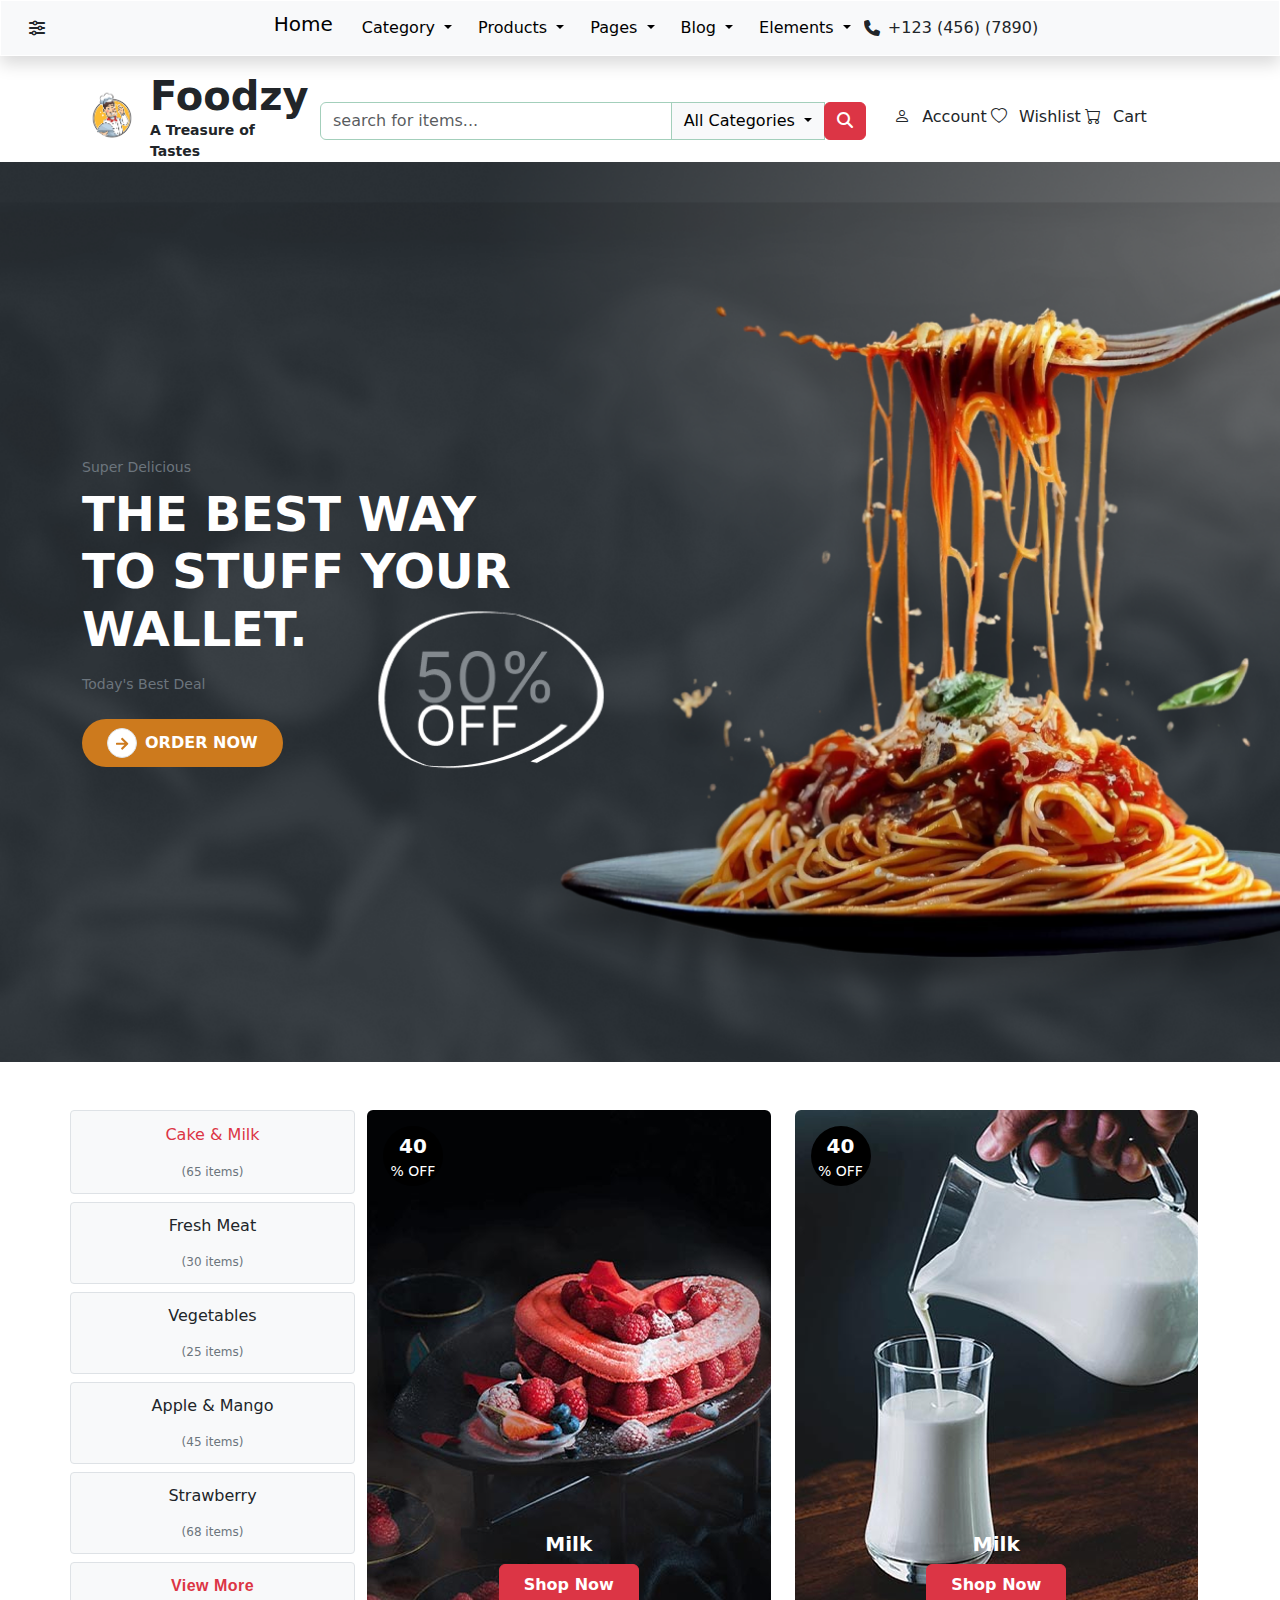
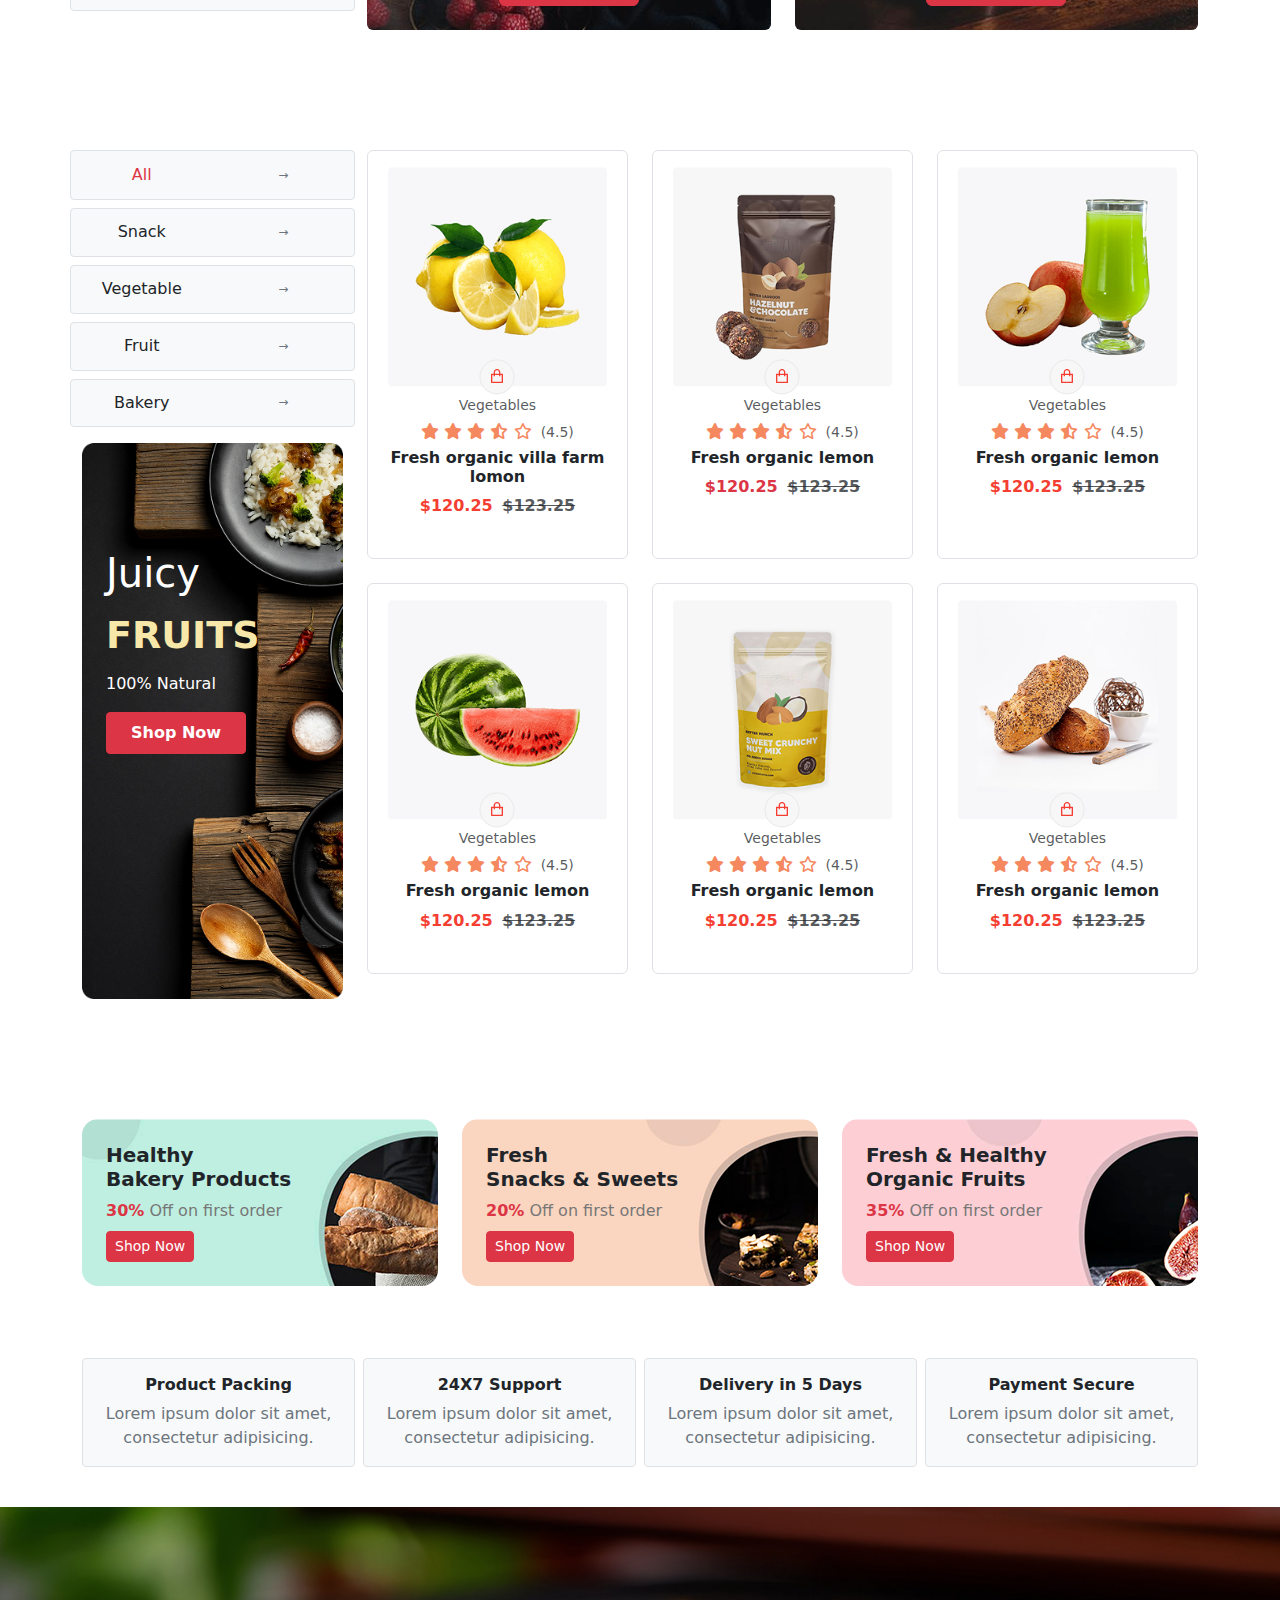
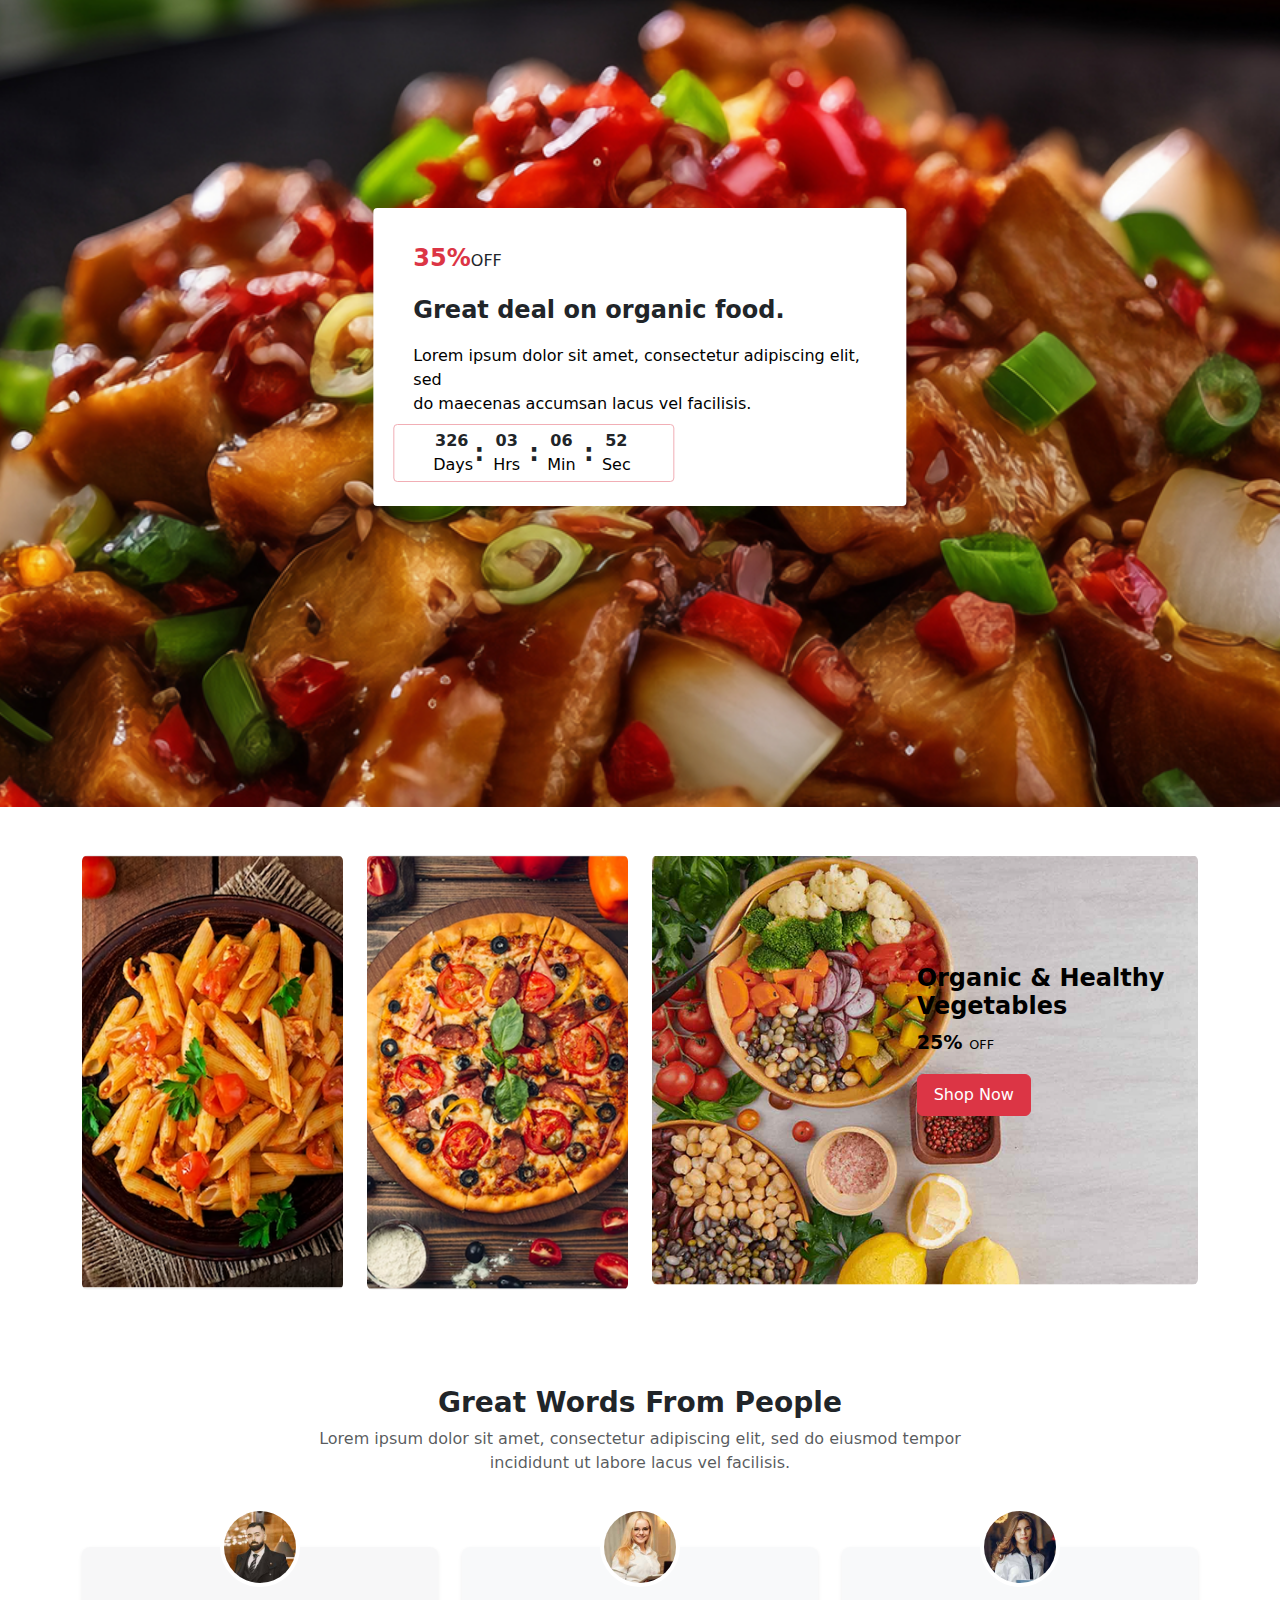
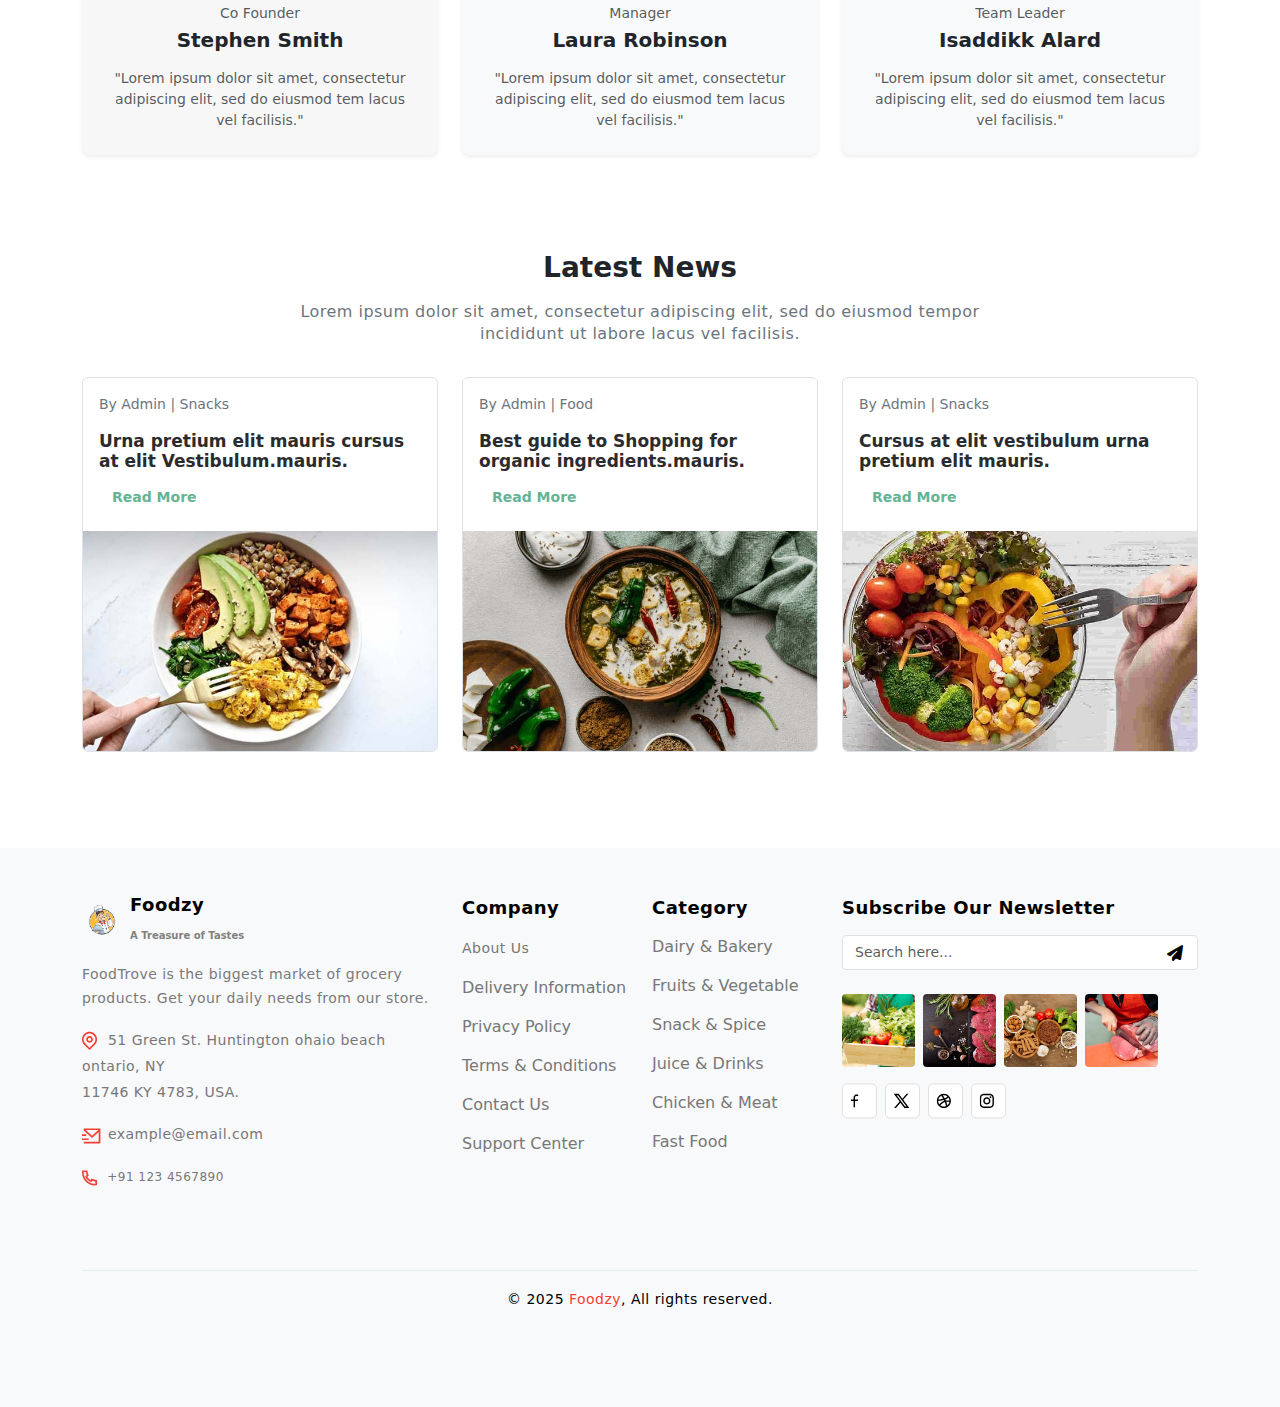
<file: index.html>
<!DOCTYPE html>
<html lang="en">

<head>
    <meta charset="UTF-8">
    <meta name="viewport" content="width=device-width, initial-scale=1.0">
    <title>Foodzy</title>
    <link rel="stylesheet" href="https://cdnjs.cloudflare.com/ajax/libs/font-awesome/6.4.2/css/all.min.css">

    <link href="https://cdn.jsdelivr.net/npm/bootstrap-icons@1.10.5/font/bootstrap-icons.css" rel="stylesheet">
    <link href="style.css" rel="stylesheet">

    <link href="https://cdn.jsdelivr.net/npm/bootstrap@5.3.3/dist/css/bootstrap.min.css" rel="stylesheet">
    <style>
       
    </style>
</head>

<body>
    <nav class="navbar navbar-expand-lg navbar-light bg-light shadow ">
        <div class="container-fluid  ">
            <div class="d-flex align-items-center justify-content-between">
              <div class="icon d-flex align-items-center">
                <i class="fa-solid fa-sliders ps-3"></i>
              </div>
          
              <button class="navbar-toggler" type="button" data-bs-toggle="collapse" data-bs-target="#navbarNavDarkDropdown"
                aria-controls="navbarNavDarkDropdown" aria-expanded="false" aria-label="Toggle navigation">
                <span class="navbar-toggler-icon"></span>
              </button>
            </div>
          
            <div class="home collapse navbar-collapse justify-content-center" id="navbarNavDarkDropdown">
              <ul class="navbar-nav text-center">
                <li class="nav-item">
                  <a class="navbar-brand" href="index.html">Home</a>
                </li>
                <li class="nav-item dropdown">
                  <button class="btn btn-light dropdown-toggle" data-bs-toggle="dropdown" aria-expanded="false">
                    Category
                  </button>
                  <ul class="dropdown-menu dropdown-menu-dark">
                    <li><a class="dropdown-item" href="faq.html">Faq</a></li>
                    <li><a class="dropdown-item" href="Shop.html">Shop</a></li>
                    <li><a class="dropdown-item" href="#">Something else here</a></li>
                    <li><a class="dropdown-item" href="faq.html">Faq</a></li>
                    <li><a class="dropdown-item" href="faq.html">Faq</a></li>
                  </ul>
                </li>
                <li class="nav-item dropdown">
                  <button class="btn btn-light dropdown-toggle" data-bs-toggle="dropdown" aria-expanded="false">
                    Products
                  </button>
                  <ul class="dropdown-menu dropdown-menu-dark">
                    <li><a class="dropdown-item" href="#">Action</a></li>
                    <li><a class="dropdown-item" href="#">Another action</a></li>
                    <li><a class="dropdown-item" href="#">Something else here</a></li>
                  </ul>
                </li>
                <li class="nav-item dropdown">
                  <button class="btn btn-light dropdown-toggle" data-bs-toggle="dropdown" aria-expanded="false">
                    Pages
                  </button>
                  <ul class="dropdown-menu dropdown-menu-dark">
                    <li><a class="dropdown-item" href="faq.html">Faq</a></li>
                    <li><a class="dropdown-item" href="faq.html">Faq</a></li>
                    <li><a class="dropdown-item" href="#">Something else here</a></li>
                  </ul>
                </li>
                <li class="nav-item dropdown">
                  <button class="btn btn-light dropdown-toggle" data-bs-toggle="dropdown" aria-expanded="false">
                    Blog
                  </button>
                  <ul class="dropdown-menu dropdown-menu-dark">
                    <li><a class="dropdown-item" href="#">Action</a></li>
                    <li><a class="dropdown-item" href="#">Another action</a></li>
                    <li><a class="dropdown-item" href="#">Something else here</a></li>
                  </ul>
                </li>
                <li class="nav-item dropdown">
                  <button class="btn btn-light dropdown-toggle" data-bs-toggle="dropdown" aria-expanded="false">
                    Elements
                  </button>
                  <ul class="dropdown-menu dropdown-menu-dark">
                    <li><a class="dropdown-item" href="#">Action</a></li>
                    <li><a class="dropdown-item" href="#">Another action</a></li>
                    <li><a class="dropdown-item" href="#">Something else here</a></li>
                  </ul>
                </li>
              </ul>
          
              <div class="d-flex align-items-center justify-content-center mt-3 mt-lg-0">
                <i class="fa-solid fa-phone me-2"></i>
                <p class="mb-0">+123 (456) (7890)</p>
              </div>
            </div>
          </div>
          
      </nav>
    
      <div class="container">
        <div class="row align-items-center">
          
          <!-- Logo Section -->
          <div class="col-12 col-sm-6 col-md-4 col-lg-2 mt-3">
            <div class="d-flex align-items-center">
              <div>
                <img src="./img/0d3282405895e8ddeadc648b3d042146aa51c7b5.png" alt="logoo" style="width: 60px; height: 60px;" class="me-2">
              </div>
              <div>
                <h1 class="mb-0 fw-bold">Foodzy</h1>
                <p class="mb-0 fw-bold small">A Treasure of Tastes</p>
              </div>
            </div>
          </div>
      
          <!-- Search Section -->
          <div class="col-8 col-sm-8 col-md-6 col-lg-6  ms-5">
            <div class="input-group w-100 h-25 mt-4">
              <input type="search" class="form-control border border-success-subtle" placeholder="search for items...">
              <button class="btn btn-light dropdown-toggle border border-success-subtle" data-bs-toggle="dropdown" aria-expanded="false">
                All Categories
              </button>
              <ul class="dropdown-menu dropdown-menu-dark">
                <li><a class="dropdown-item" href="#">category one</a></li>
                <li><a class="dropdown-item" href="#">category two</a></li>
              </ul>
              <div class="input-group-append">
                <a href="#" class="btn btn-danger" type="button">
                  <i class="fa fa-search"></i>
                </a>
              </div>
            </div>
          </div>
      
          <!-- User Section -->
          <div class="col-12 col-sm-6 col-md-12 col-lg-3 mt-3">
            <div class="user my-4 d-flex align-items-center justify-content-center justify-content-lg-evenly flex-wrap">
              
                <span class="d-inline-flex align-items-center gap-1 mb-2 mb-lg-0">
                <i class="bi bi-person me-2"></i>Account
              </span>
      
              <span class="d-inline-flex align-items-center gap-1 mb-2 mb-lg-0">
                <i class="bi bi-heart me-2"></i>Wishlist
              </span>
      
              <span class="d-inline-flex align-items-center gap-1">
                <i class="bi bi-cart me-2"></i>Cart
              </span>
            </div>
            
          </div>
      
        </div>
      </div>
      
    <section class="hero d-flex align-items-center position-relative" style="height: 100vh;">
        <div class="container position-relative">
            <div class="row align-items-center">

                <div class="col-md-6">
                    <div class="mb-2 text-secondary small">Super Delicious</div>
                    <h1 class="display-5 fw-bold text-uppercase mb-3">The Best Way<br>To Stuff Your Wallet.</h1>
                    <p class="text-secondary small mb-4">Today's Best Deal</p>
                    <a href="#" class="btn  rounded-pill px-4 py-2 fw-semibold d-inline-flex align-items-center "
                        style="background-color: #CD7A1D; color: #ffffff;">
                        <span
                            class="d-inline-flex justify-content-center align-items-center rounded-circle bg-white border"
                            style="width: 30px; height: 30px;">
                            <svg width="13" height="13" viewBox="0 0 13 13" fill="none"
                                xmlns="http://www.w3.org/2000/svg">
                                <path
                                    d="M5.23643 1.5233C4.97245 1.7858 4.97798 2.21416 5.24739 2.4713L8.55957 5.64408H0.659743C0.294135 5.64408 0 5.93983 0 6.30745V7.19187C0 7.55938 0.294135 7.85513 0.659743 7.85513H8.55957L5.24739 11.0279C4.98069 11.285 4.97516 11.7134 5.23643 11.976L5.84661 12.5895C6.10225 12.8494 6.51993 12.8494 6.77838 12.5895L12.1219 7.21673C12.3803 6.95969 12.3803 6.53962 12.1219 6.27985L6.77838 0.909668C6.52274 0.649902 6.10486 0.649902 5.84661 0.909668L5.23643 1.5233Z"
                                    fill="#CD7A1D" />
                            </svg>

                        </span>
                        <span class="ms-2">ORDER NOW</span>

                    </a>

                </div>


            </div>

        </div>
    </section>




    <!-- Categories + Discount Products -->
    <section class="container py-5">
        <div class="row">

          <div class="col-lg-3">
            <!-- Wrapper as stacked blocks -->
            <div class="d-flex flex-column gap-2">
              <!-- Item 1 -->
              <div class="bg-light border rounded-1 row justify-content-center align-items-center py-1">
                <p class="text-danger m-0 px-3 py-2 text-center col-8"
                   style="font-size: 16px;    font-weight: 500; ">
                  Cake & Milk
                </p>
                <p class="text-secondary m-0 px-3 py-2 text-center col-6"
                   style="font-size: 12px;    font-weight: 400; ">
                  (65 items)
                </p>
              </div>
          
              <!-- Item 2 -->
              <div class="bg-light border  rounded-1 row justify-content-center align-items-center py-1">
                <p class="text-dark m-0 px-3 py-2 text-center col-8"
                   style="font-size: 16px;    font-weight: 500; line-height: 22.86px;">
                  Fresh Meat
                </p>
                <p class="text-secondary m-0 px-3 py-2 text-center col-6"
                   style="font-size: 12px;    font-weight: 400; line-height: 17.15px;">
                  (30 items)
                </p>
              </div>
          
              <!-- Item 3 -->
              <div class="bg-light border  rounded-1 row justify-content-center align-items-center py-1">
                <p class="text-dark m-0 px-3 py-2 text-center col-8"
                   style="font-size: 16px;    font-weight: 500; line-height: 22.86px;">
                  Vegetables
                </p>
                <p class="text-secondary m-0 px-3 py-2 text-center col-6"
                   style="font-size: 12px;    font-weight: 400; line-height: 17.15px;">
                  (25 items)
                </p>
              </div>
          
              <!-- Item 4 -->
              <div class="bg-light border  rounded-1 row justify-content-center align-items-center py-1">
                <p class="text-dark m-0 px-3 py-2 text-center col-8"
                   style="font-size: 16px;    font-weight: 500; line-height: 22.86px;">
                  Apple & Mango
                </p>
                <p class="text-secondary m-0 px-3 py-2 text-center col-6"
                   style="font-size: 12px;    font-weight: 400; line-height: 17.15px;">
                  (45 items)
                </p>
              </div>
          
              <!-- Item 5 -->
              <div class="bg-light border  rounded-1 row justify-content-center align-items-center py-1">
                <p class="text-dark m-0 px-3 py-2 text-center col-8"
                   style="font-size: 16px;    font-weight: 500; line-height: 22.86px;">
                  Strawberry
                </p>
                <p class="text-secondary m-0 px-3 py-2 text-center col-6"
                   style="font-size: 12px;    font-weight: 400; line-height: 17.15px;">
                  (68 items)
                </p>
              </div>
          
              <!-- View More -->
              <div class="bg-light border  rounded-1 row justify-content-center align-items-center py-1">
                <p class="text-danger m-0 px-3 py-2 text-center col-md-12"
                   style="font-size: 16px; font-family: Arial; font-weight: 700; line-height: 22.86px; letter-spacing: 0.48px;">
                  View More
                </p>
                
              </div>
            </div>
          </div>
          


            <div class="col-lg-9">
                <div class="row g-4">
                    <!-- Card 1 -->
                    <div class="col-md-6">
                        <div class="card position-relative overflow-hidden text-center border-0" style="height: 520px;">
                            <!-- Badge -->
                            <div class="position-absolute top-0 start-0 m-3 bg-black text-white rounded-circle d-flex flex-column justify-content-center align-items-center"
                                style="width: 60px; height: 60px;">
                                <span style="font-size: 20px; font-weight: bold;">40</span>
                                <small>% OFF</small>
                            </div>

                            <!-- Image -->
                            <img src="./img/3.jpg.png" class="w-100 h-100" style="object-fit: cover;" alt="Milk">

                            <!-- Text & Button -->
                            <div class="position-absolute bottom-0 w-100 pb-4">
                                <h5 class="text-white fw-bold mb-2">Milk</h5>
                                <a href="#" class="btn btn-danger px-4 py-2 fw-semibold rounded">Shop Now</a>
                            </div>
                        </div>
                    </div>

                    <!-- Card 2 -->
                    <div class="col-md-6">
                        <div class="card position-relative overflow-hidden text-center border-0" style="height: 520px;">
                            <!-- Badge -->
                            <div class="position-absolute top-0 start-0 m-3 bg-black text-white rounded-circle d-flex flex-column justify-content-center align-items-center"
                                style="width: 60px; height: 60px;">
                                <span style="font-size: 20px; font-weight: bold;">40</span>
                                <small>% OFF</small>
                            </div>

                            <!-- Image -->
                            <img src="./img/4.jpg.png" class="w-100 h-100" style="object-fit: cover;" alt="Milk">

                        <!-- Text & Button -->
                            <div class="position-absolute bottom-0 w-100 pb-4">
                                <h5 class="text-white fw-bold mb-2">Milk</h5>
                                <a href="#" class="btn btn-danger px-4 py-2 fw-semibold rounded">Shop Now</a>
                            </div>
                        </div>
                    </div>
                </div>
            </div> <!-- end col-lg-9 -->
        </div> <!-- end row -->
    </section>

    <!-- Popular Products -->
    <section class="container py-5">
        <div class="row">
            <!-- Left Side: Filter List + Banner -->
            <div class="col-lg-3 col-md-6 col-sm-6 mb-4 ">
                <!-- Filter List -->
                <div class="d-flex flex-column gap-2">
                  <!-- Item 1 -->
                  <div class="bg-light border rounded-1 row justify-content-center  align-items-center py-1">
                    <p class="text-danger m-0 px-3 py-2 text-center col-6"
                       style="font-size: 16px;    font-weight: 500; ">
                       All
                    </p>
                    <p class="text-secondary m-0 px-3 py-2 text-center col-6"
                       style="font-size: 12px;  font-weight: 400; ">
                       &rarr;
                    </p>
                  </div>
              
                  <!-- Item 2 -->
                  <div class="bg-light border  rounded-1 row justify-content-center align-items-center py-1">
                    <p class="text-dark m-0 px-3 py-2 text-center col-6"
                       style="font-size: 16px;    font-weight: 500; line-height: 22.86px;">
                      Snack
                    </p>
                    <p class="text-secondary m-0 px-3 py-2 text-center col-6"
                       style="font-size: 12px;    font-weight: 400; line-height: 17.15px;">
                       &rarr;
                    </p>
                  </div>
                  <div class="bg-light border  rounded-1 row justify-content-center align-items-center py-1">
                    <p class="text-dark m-0 px-3 py-2 text-center col-6"
                       style="font-size: 16px;    font-weight: 500; line-height: 22.86px;">
                       Vegetable
                    </p>
                    <p class="text-secondary m-0 px-3 py-2 text-center col-6"
                       style="font-size: 12px;    font-weight: 400; line-height: 17.15px;">
                       &rarr;
                    </p>
                  </div>
              
                  <!-- Item 3 -->
                  <div class="bg-light border  rounded-1 row justify-content-center align-items-center py-1">
                    <p class="text-dark m-0 px-3 py-2 text-center col-6"
                       style="font-size: 16px;    font-weight: 500; line-height: 22.86px;">
                    Fruit
                    </p>
                    <p class="text-secondary m-0 px-3 py-2 text-center col-6"
                       style="font-size: 12px;    font-weight: 400; line-height: 17.15px;">
                       &rarr;
                    </p>
                  </div>
              
                  <!-- Item 4 -->
                  <div class="bg-light border  rounded-1 row justify-content-center align-items-center py-1">
                    <p class="text-dark m-0 px-3 py-2 text-center col-6"
                       style="font-size: 16px;    font-weight: 500; line-height: 22.86px;">
                      Bakery
                    </p>
                    <p class="text-secondary m-0 px-3 py-2 text-center col-6"
                       style="font-size: 12px;  font-weight: 400; line-height: 17.15px;">
                       &#8594;  
                    </p>
                  </div>
              
                  
                    
                  </div>
                

                <!-- Banner Image -->
                <div class="position-relative mt-3" >
                  <img src="./img/div.banner-img.png" class="img-fluid rounded w-100 h-100" alt="Juicy Fruits Banner" style="object-fit: cover;">
                
                
              
                
                  <!-- Content Box -->
                  <div class="position-absolute top-0 start-0 w-100 px-4" style="margin-top: 100px;">
                    <div class="text-white text-start">
                      <p class="fs-1 fw-normal font-family-Arial mb-1">Juicy</p>
                      <p style="color: #F7E8AA; font-size: 38px;" class="fw-bold mb-2">FRUITS</p>
                      <p class="fs-6 fw-normal font-family-Poppins mb-3">100% Natural</p>
                      <div class="d-inline-block bg-danger rounded-1 border border-danger px-4 py-2">
                        <span class="text-white fw-bold font-family-Arial text-capitalize">Shop Now</span>
                      </div>
                    </div>
                  </div>
                </div>
                
            </div>

            <!-- Right Side: Product Cards -->
            <div class="col-lg-9 ">
                <div class="row g-4">
                    <!-- Product Card-1 -->
                    <div class="col-md-4">
                        <div class="card h-100 text-center border p-3 position-relative">
                            <!-- Image -->
                            <div class="position-relative">
                            <img src="./img/1.jpg.png" class="mx-auto mb-2" alt="Product" style="object-fit: contain; width: 100% ">

                            <!-- Lock Icon -->
                            <div class="position-absolute start-50 translate-middle-x" style="bottom: 0; transform: translateX(-50%) translateY(50%);">
                                <svg width="36" height="36" viewBox="0 0 36 36" fill="none" xmlns="http://www.w3.org/2000/svg">
                                    <rect x="1" y="0.890137" width="34" height="34" rx="17" fill="#F7F7F8"/>
                                    <rect x="1" y="0.890137" width="34" height="34" rx="17" stroke="#E9E9E9"/>
                                    <g clip-path="url(#clip0_1_1232)">
                                    <path d="M14.6667 14.6667V13.3333C14.6667 12.7289 14.8156 12.1711 15.1133 11.66C15.4111 11.1489 15.8156 10.7444 16.3267 10.4467C16.8378 10.1489 17.3956 10 18 10C18.6044 10 19.1622 10.1489 19.6733 10.4467C20.1844 10.7444 20.5889 11.1489 20.8867 11.66C21.1844 12.1711 21.3333 12.7289 21.3333 13.3333V14.6667H23.3333C23.52 14.6667 23.6778 14.7311 23.8067 14.86C23.9356 14.9889 24 15.1467 24 15.3333V23.3333C24 23.52 23.9356 23.6778 23.8067 23.8067C23.6778 23.9356 23.52 24 23.3333 24H12.6667C12.48 24 12.3222 23.9356 12.1933 23.8067C12.0644 23.6778 12 23.52 12 23.3333V15.3333C12 15.1467 12.0644 14.9889 12.1933 14.86C12.3222 14.7311 12.48 14.6667 12.6667 14.6667H14.6667ZM14.6667 16H13.3333V22.6667H22.6667V16H21.3333V17.3333H20V16H16V17.3333H14.6667V16ZM16 14.6667H20V13.3333C20 12.9689 19.9111 12.6333 19.7333 12.3267C19.5556 12.02 19.3133 11.7778 19.0067 11.6C18.7 11.4222 18.3644 11.3333 18 11.3333C17.6356 11.3333 17.3 11.4222 16.9933 11.6C16.6867 11.7778 16.4444 12.02 16.2667 12.3267C16.0889 12.6333 16 12.9689 16 13.3333V14.6667Z" fill="#F53E32"/>
                                    </g>
                                    <defs>
                                    <clipPath id="clip0_1_1232">
                                    <rect width="16.48" height="16" fill="white" transform="matrix(1 0 0 -1 12 25)"/>
                                    </clipPath>
                                    </defs>
                                    </svg>
                                    
                              </div>
                              </div>
                              
                              

                            <!-- Content -->
                            <small class="text-muted ">Vegetables</small>
                            <div class="my-1">
                                <i class="fas fa-star" style="color: #F5885F;"></i>
                                <i class="fas fa-star" style="color: #F5885F;"></i>
                                <i class="fas fa-star" style="color: #F5885F;"></i>
                                <i class="fas fa-star-half-alt" style="color: #F5885F;"></i>
                                <i class="far fa-star" style="color: #F5885F;"></i>
                                <small class="text-muted ms-1">(4.5)</small>
                            </div>
                            <h6 class="fw-semibold">Fresh organic villa farm lomon
                                </h6>
                                <p class="text fw-bold mb-0" style="color: #F53E32;">$120.25 <span
                                    class="text-muted text-decoration-line-through ms-1">$123.25</span></p>
                        </div>
                    </div>
                    <div class="col-md-4">
                        <div class="card h-100 text-center border p-3 position-relative">
                            <!-- الصورة وحولها مكان الأيقونة -->
                            <div class="position-relative">
                                <img src="./img/9.jpg.png" class="mx-auto mb-2" alt="Product" style="object-fit: contain; width: 100%;">
                                
                                <!-- الأيقونة تثبيت داخل الصورة -->
                                <div class="position-absolute start-50 translate-middle-x" style="bottom: 0; transform: translateX(-50%) translateY(50%);">
                                    <svg width="36" height="36" viewBox="0 0 36 36" fill="none" xmlns="http://www.w3.org/2000/svg">
                                        <rect x="1" y="0.890137" width="34" height="34" rx="17" fill="#F7F7F8"/>
                                        <rect x="1" y="0.890137" width="34" height="34" rx="17" stroke="#E9E9E9"/>
                                        <g clip-path="url(#clip0_1_1232)">
                                        <path d="M14.6667 14.6667V13.3333C14.6667 12.7289 14.8156 12.1711 15.1133 11.66C15.4111 11.1489 15.8156 10.7444 16.3267 10.4467C16.8378 10.1489 17.3956 10 18 10C18.6044 10 19.1622 10.1489 19.6733 10.4467C20.1844 10.7444 20.5889 11.1489 20.8867 11.66C21.1844 12.1711 21.3333 12.7289 21.3333 13.3333V14.6667H23.3333C23.52 14.6667 23.6778 14.7311 23.8067 14.86C23.9356 14.9889 24 15.1467 24 15.3333V23.3333C24 23.52 23.9356 23.6778 23.8067 23.8067C23.6778 23.9356 23.52 24 23.3333 24H12.6667C12.48 24 12.3222 23.9356 12.1933 23.8067C12.0644 23.6778 12 23.52 12 23.3333V15.3333C12 15.1467 12.0644 14.9889 12.1933 14.86C12.3222 14.7311 12.48 14.6667 12.6667 14.6667H14.6667ZM14.6667 16H13.3333V22.6667H22.6667V16H21.3333V17.3333H20V16H16V17.3333H14.6667V16ZM16 14.6667H20V13.3333C20 12.9689 19.9111 12.6333 19.7333 12.3267C19.5556 12.02 19.3133 11.7778 19.0067 11.6C18.7 11.4222 18.3644 11.3333 18 11.3333C17.6356 11.3333 17.3 11.4222 16.9933 11.6C16.6867 11.7778 16.4444 12.02 16.2667 12.3267C16.0889 12.6333 16 12.9689 16 13.3333V14.6667Z" fill="#F53E32"/>
                                        </g>
                                        <defs>
                                        <clipPath id="clip0_1_1232">
                                        <rect width="16.48" height="16" fill="white" transform="matrix(1 0 0 -1 12 25)"/>
                                        </clipPath>
                                        </defs>
                                        </svg>
                                </div>
                            </div>
                        
                            <!-- باقي الكارد: التكست -->
                            
                                <small class="text-muted">Vegetables</small>
                                <div class="my-1">
                                    <i class="fas fa-star" style="color: #F5885F;"></i>
                                    <i class="fas fa-star" style="color: #F5885F;"></i>
                                    <i class="fas fa-star" style="color: #F5885F;"></i>
                                    <i class="fas fa-star-half-alt" style="color: #F5885F;"></i>
                                    <i class="far fa-star" style="color: #F5885F;"></i>
                                    <small class="text-muted ms-1">(4.5)</small>
                                </div>
                                <h6 class="fw-semibold">Fresh organic lemon</h6>
                                <p class="text-danger fw-bold mb-0">$120.25 
                                    <span class="text-muted text-decoration-line-through ms-1">$123.25</span>
                                </p>
                            
                        </div>
                        
                    </div>
                    <div class="col-md-4">
                        <div class="card h-100 text-center border p-3 position-relative">
                            <!-- Image -->
                             <div class="position-relative">
                            <img src="./img/2.jpg.png" class="mx-auto mb-2" alt="Product"
                                style="object-fit: contain; width: 100% ">

                            <!-- Lock Icon -->
                            <div class="position-absolute start-50 translate-middle-x" style="bottom: 0; transform: translateX(-50%) translateY(50%);">
                                <svg width="36" height="36" viewBox="0 0 36 36" fill="none" xmlns="http://www.w3.org/2000/svg">
                                    <rect x="1" y="0.890137" width="34" height="34" rx="17" fill="#F7F7F8"/>
                                    <rect x="1" y="0.890137" width="34" height="34" rx="17" stroke="#E9E9E9"/>
                                    <g clip-path="url(#clip0_1_1232)">
                                    <path d="M14.6667 14.6667V13.3333C14.6667 12.7289 14.8156 12.1711 15.1133 11.66C15.4111 11.1489 15.8156 10.7444 16.3267 10.4467C16.8378 10.1489 17.3956 10 18 10C18.6044 10 19.1622 10.1489 19.6733 10.4467C20.1844 10.7444 20.5889 11.1489 20.8867 11.66C21.1844 12.1711 21.3333 12.7289 21.3333 13.3333V14.6667H23.3333C23.52 14.6667 23.6778 14.7311 23.8067 14.86C23.9356 14.9889 24 15.1467 24 15.3333V23.3333C24 23.52 23.9356 23.6778 23.8067 23.8067C23.6778 23.9356 23.52 24 23.3333 24H12.6667C12.48 24 12.3222 23.9356 12.1933 23.8067C12.0644 23.6778 12 23.52 12 23.3333V15.3333C12 15.1467 12.0644 14.9889 12.1933 14.86C12.3222 14.7311 12.48 14.6667 12.6667 14.6667H14.6667ZM14.6667 16H13.3333V22.6667H22.6667V16H21.3333V17.3333H20V16H16V17.3333H14.6667V16ZM16 14.6667H20V13.3333C20 12.9689 19.9111 12.6333 19.7333 12.3267C19.5556 12.02 19.3133 11.7778 19.0067 11.6C18.7 11.4222 18.3644 11.3333 18 11.3333C17.6356 11.3333 17.3 11.4222 16.9933 11.6C16.6867 11.7778 16.4444 12.02 16.2667 12.3267C16.0889 12.6333 16 12.9689 16 13.3333V14.6667Z" fill="#F53E32"/>
                                    </g>
                                    <defs>
                                    <clipPath id="clip0_1_1232">
                                    <rect width="16.48" height="16" fill="white" transform="matrix(1 0 0 -1 12 25)"/>
                                    </clipPath>
                                    </defs>
                                    </svg>
                                </div>
                              </div>
                            <!-- Content -->
                            <small class="text-muted">Vegetables</small>
                            <div class="my-1">
                                <i class="fas fa-star" style="color: #F5885F;"></i>
                                <i class="fas fa-star" style="color: #F5885F;"></i>
                                <i class="fas fa-star" style="color: #F5885F;"></i>
                                <i class="fas fa-star-half-alt" style="color: #F5885F;"></i>
                                <i class="far fa-star" style="color: #F5885F;"></i>
                                <small class="text-muted ms-1">(4.5)</small>
                            </div>
                            
                            <h6 class="fw-semibold">Fresh organic lemon</h6>
                            <p class="text fw-bold mb-0" style="color: #F53E32;">$120.25 <span
                                    class="text-muted text-decoration-line-through ms-1">$123.25</span></p>
                        </div>
                    </div>
                    <div class="col-md-4">
                        <div class="card h-100 text-center border p-3 position-relative">
                            <!-- Image -->
                             <div class="position-relative">
                            <img src="./img/3.jpg (1).png" class="mx-auto mb-2" alt="Product"
                                style="object-fit: contain; width: 100% ">

                            <!-- Lock Icon -->
                            <div class="position-absolute start-50 translate-middle-x" style="bottom: 0; transform: translateX(-50%) translateY(50%);">
                                <svg width="36" height="36" viewBox="0 0 36 36" fill="none" xmlns="http://www.w3.org/2000/svg">
                                    <rect x="1" y="0.890137" width="34" height="34" rx="17" fill="#F7F7F8"/>
                                    <rect x="1" y="0.890137" width="34" height="34" rx="17" stroke="#E9E9E9"/>
                                    <g clip-path="url(#clip0_1_1232)">
                                    <path d="M14.6667 14.6667V13.3333C14.6667 12.7289 14.8156 12.1711 15.1133 11.66C15.4111 11.1489 15.8156 10.7444 16.3267 10.4467C16.8378 10.1489 17.3956 10 18 10C18.6044 10 19.1622 10.1489 19.6733 10.4467C20.1844 10.7444 20.5889 11.1489 20.8867 11.66C21.1844 12.1711 21.3333 12.7289 21.3333 13.3333V14.6667H23.3333C23.52 14.6667 23.6778 14.7311 23.8067 14.86C23.9356 14.9889 24 15.1467 24 15.3333V23.3333C24 23.52 23.9356 23.6778 23.8067 23.8067C23.6778 23.9356 23.52 24 23.3333 24H12.6667C12.48 24 12.3222 23.9356 12.1933 23.8067C12.0644 23.6778 12 23.52 12 23.3333V15.3333C12 15.1467 12.0644 14.9889 12.1933 14.86C12.3222 14.7311 12.48 14.6667 12.6667 14.6667H14.6667ZM14.6667 16H13.3333V22.6667H22.6667V16H21.3333V17.3333H20V16H16V17.3333H14.6667V16ZM16 14.6667H20V13.3333C20 12.9689 19.9111 12.6333 19.7333 12.3267C19.5556 12.02 19.3133 11.7778 19.0067 11.6C18.7 11.4222 18.3644 11.3333 18 11.3333C17.6356 11.3333 17.3 11.4222 16.9933 11.6C16.6867 11.7778 16.4444 12.02 16.2667 12.3267C16.0889 12.6333 16 12.9689 16 13.3333V14.6667Z" fill="#F53E32"/>
                                    </g>
                                    <defs>
                                    <clipPath id="clip0_1_1232">
                                    <rect width="16.48" height="16" fill="white" transform="matrix(1 0 0 -1 12 25)"/>
                                    </clipPath>
                                    </defs>
                                    </svg>
                                    
                              </div>
                              </div>
                              
                            <!-- Content -->
                            <small class="text-muted">Vegetables</small>
                            <div class="my-1">
                                <i class="fas fa-star" style="color: #F5885F;"></i>
                                <i class="fas fa-star" style="color: #F5885F;"></i>
                                <i class="fas fa-star" style="color: #F5885F;"></i>
                                <i class="fas fa-star-half-alt" style="color: #F5885F;"></i>
                                <i class="far fa-star" style="color: #F5885F;"></i>
                                <small class="text-muted ms-1">(4.5)</small>
                            </div>
                            <h6 class="fw-semibold">Fresh organic lemon</h6>
                            <p class="text fw-bold mb-0" style="color: #F53E32;">$120.25 <span
                                    class="text-muted text-decoration-line-through ms-1">$123.25</span></p>
                        </div>
                    </div>
                    <div class="col-md-4">
                        <div class="card h-100 text-center border p-3 position-relative">
                            <!-- Image -->
                             <div class="position-relative">
                            <img src="./img/10.jpg.png" class="mx-auto mb-2" alt="Product"
                                style="object-fit: contain; width: 100% ">

                            <!-- Lock Icon -->
                            <div class="position-absolute start-50 translate-middle-x" style="bottom: 0; transform: translateX(-50%) translateY(50%);">
                                <svg width="36" height="36" viewBox="0 0 36 36" fill="none" xmlns="http://www.w3.org/2000/svg">
                                    <rect x="1" y="0.890137" width="34" height="34" rx="17" fill="#F7F7F8"/>
                                    <rect x="1" y="0.890137" width="34" height="34" rx="17" stroke="#E9E9E9"/>
                                    <g clip-path="url(#clip0_1_1232)">
                                    <path d="M14.6667 14.6667V13.3333C14.6667 12.7289 14.8156 12.1711 15.1133 11.66C15.4111 11.1489 15.8156 10.7444 16.3267 10.4467C16.8378 10.1489 17.3956 10 18 10C18.6044 10 19.1622 10.1489 19.6733 10.4467C20.1844 10.7444 20.5889 11.1489 20.8867 11.66C21.1844 12.1711 21.3333 12.7289 21.3333 13.3333V14.6667H23.3333C23.52 14.6667 23.6778 14.7311 23.8067 14.86C23.9356 14.9889 24 15.1467 24 15.3333V23.3333C24 23.52 23.9356 23.6778 23.8067 23.8067C23.6778 23.9356 23.52 24 23.3333 24H12.6667C12.48 24 12.3222 23.9356 12.1933 23.8067C12.0644 23.6778 12 23.52 12 23.3333V15.3333C12 15.1467 12.0644 14.9889 12.1933 14.86C12.3222 14.7311 12.48 14.6667 12.6667 14.6667H14.6667ZM14.6667 16H13.3333V22.6667H22.6667V16H21.3333V17.3333H20V16H16V17.3333H14.6667V16ZM16 14.6667H20V13.3333C20 12.9689 19.9111 12.6333 19.7333 12.3267C19.5556 12.02 19.3133 11.7778 19.0067 11.6C18.7 11.4222 18.3644 11.3333 18 11.3333C17.6356 11.3333 17.3 11.4222 16.9933 11.6C16.6867 11.7778 16.4444 12.02 16.2667 12.3267C16.0889 12.6333 16 12.9689 16 13.3333V14.6667Z" fill="#F53E32"/>
                                    </g>
                                    <defs>
                                    <clipPath id="clip0_1_1232">
                                    <rect width="16.48" height="16" fill="white" transform="matrix(1 0 0 -1 12 25)"/>
                                    </clipPath>
                                    </defs>
                                    </svg>
                                    
                              </div>
                              </div>
                              

                            <!-- Content -->
                            <small class="text-muted">Vegetables</small>
                            <div class="my-1">
                                <i class="fas fa-star" style="color: #F5885F;"></i>
                                <i class="fas fa-star" style="color: #F5885F;"></i>
                                <i class="fas fa-star" style="color: #F5885F;"></i>
                                <i class="fas fa-star-half-alt" style="color: #F5885F;"></i>
                                <i class="far fa-star" style="color: #F5885F;"></i>
                                <small class="text-muted ms-1">(4.5)</small>
                            </div>
                            <h6 class="fw-semibold">Fresh organic lemon</h6>
                            <p class="text fw-bold mb-0" style="color: #F53E32;">$120.25 <span
                                    class="text-muted text-decoration-line-through ms-1">$123.25</span></p>
                        </div>
                    </div>
                    <div class="col-md-4">
                        <div class="card h-100 text-center border p-3 position-relative">
                            <!-- Image -->
                             <div class="position-relative">
                            <img src="./img/17.jpg.png" class="mx-auto mb-2" alt="Product"
                                style="object-fit: contain; width: 100% ">

                            <!-- Lock Icon -->
                            <div class="position-absolute start-50 translate-middle-x" style="bottom: 0; transform: translateX(-50%) translateY(50%);">
                                <svg width="36" height="36" viewBox="0 0 36 36" fill="none" xmlns="http://www.w3.org/2000/svg">
                                    <rect x="1" y="0.890137" width="34" height="34" rx="17" fill="#F7F7F8"/>
                                    <rect x="1" y="0.890137" width="34" height="34" rx="17" stroke="#E9E9E9"/>
                                    <g clip-path="url(#clip0_1_1232)">
                                    <path d="M14.6667 14.6667V13.3333C14.6667 12.7289 14.8156 12.1711 15.1133 11.66C15.4111 11.1489 15.8156 10.7444 16.3267 10.4467C16.8378 10.1489 17.3956 10 18 10C18.6044 10 19.1622 10.1489 19.6733 10.4467C20.1844 10.7444 20.5889 11.1489 20.8867 11.66C21.1844 12.1711 21.3333 12.7289 21.3333 13.3333V14.6667H23.3333C23.52 14.6667 23.6778 14.7311 23.8067 14.86C23.9356 14.9889 24 15.1467 24 15.3333V23.3333C24 23.52 23.9356 23.6778 23.8067 23.8067C23.6778 23.9356 23.52 24 23.3333 24H12.6667C12.48 24 12.3222 23.9356 12.1933 23.8067C12.0644 23.6778 12 23.52 12 23.3333V15.3333C12 15.1467 12.0644 14.9889 12.1933 14.86C12.3222 14.7311 12.48 14.6667 12.6667 14.6667H14.6667ZM14.6667 16H13.3333V22.6667H22.6667V16H21.3333V17.3333H20V16H16V17.3333H14.6667V16ZM16 14.6667H20V13.3333C20 12.9689 19.9111 12.6333 19.7333 12.3267C19.5556 12.02 19.3133 11.7778 19.0067 11.6C18.7 11.4222 18.3644 11.3333 18 11.3333C17.6356 11.3333 17.3 11.4222 16.9933 11.6C16.6867 11.7778 16.4444 12.02 16.2667 12.3267C16.0889 12.6333 16 12.9689 16 13.3333V14.6667Z" fill="#F53E32"/>
                                    </g>
                                    <defs>
                                    <clipPath id="clip0_1_1232">
                                    <rect width="16.48" height="16" fill="white" transform="matrix(1 0 0 -1 12 25)"/>
                                    </clipPath>
                                    </defs>
                                    </svg>
                                    
                              </div>
                              </div>

                            <!-- Content -->
                            <small class="text-muted">Vegetables</small>
                            <div class="my-1">
                                <i class="fas fa-star" style="color: #F5885F;"></i>
                                <i class="fas fa-star" style="color: #F5885F;"></i>
                                <i class="fas fa-star" style="color: #F5885F;"></i>
                                <i class="fas fa-star-half-alt" style="color: #F5885F;"></i>
                                <i class="far fa-star" style="color: #F5885F;"></i>
                                <small class="text-muted ms-1">(4.5)</small>
                            </div>
                            <h6 class="fw-semibold">Fresh organic lemon</h6>
                            <p class="text fw-bold mb-0" style="color: #F53E32;">$120.25 <span
                                    class="text-muted text-decoration-line-through ms-1">$123.25</span></p>
                        </div>
                    </div>

                </div>
            </div>
        </div>
    </section>







    <!-- More Banners -->


    <div class="container py-5">
        <div class="row g-4">
            <!-- Card 1 -->
            <div class="col-md-4">
                <div class="d-flex align-items-center  rounded-4 p-4" style="background-image:url(./img/9\ →\ 1.jpg.png)">
                    <div class="flex-grow-1">
                        <h5 class="fw-bold mb-2">Healthy<br>Bakery Products</h5>
                        <p class="mb-2" style="color: #777777;"><span class="text-danger fw-bold">30%</span> Off on
                            first order</p>
                        <a href="#" class="btn btn-danger btn-sm">Shop Now</a>
                    </div>

                </div>
            </div>

            <!-- Card 2 -->
            <div class="col-md-4">
                <div class="d-flex align-items-center  rounded-4 p-4" style="background-image: url(./img/9\ →\ 2.jpg.png);">
                    <div class="flex-grow-1">
                        <h5 class="fw-bold mb-2">Fresh<br>Snacks & Sweets</h5>
                        <p class="mb-2" style="color: #777777;"><span class="text-danger fw-bold">20%</span> Off on
                            first order</p>
                        <a href="#" class="btn btn-danger btn-sm">Shop Now</a>
                    </div>

                </div>
            </div>

            <!-- Card 3 -->
            <div class="col-md-4">
                <div class="d-flex align-items-center rounded-4 p-4" style="background-image: url(./img/9\ →\ 3.jpg.png);">
                    <div class="flex-grow-1">
                        <h5 class="fw-bold mb-2">Fresh & Healthy<br>Organic Fruits</h5>
                        <p class="mb-2" style="color: #777777;"><span class="text-danger fw-bold">35%</span> Off on
                            first order</p>
                        <a href="#" class="btn btn-danger btn-sm">Shop Now</a>
                    </div>

                </div>
            </div>
        </div>
    </div>
    <!-- cards empt -->
    <section>
      <div class="container py-4">
        <div class="row g-2 justify-content-center">
      
          <!-- Box 1 -->
          <div class="col-xl-3 col-md-6">
            <div class="bg-light border  rounded-1 p-3 h-100 text-center">
              <h6 class="text-dark fw-semibold mb-2">Product Packing</h6>
              <p class="text-secondary mb-0">Lorem ipsum dolor sit amet,<br>consectetur adipisicing.</p>
            </div>
          </div>
      
          <!-- Box 2 -->
          <div class="col-xl-3 col-md-6">
            <div class="bg-light border  rounded-1 p-3 h-100 text-center">
              <h6 class="text-dark fw-semibold mb-2">24X7 Support</h6>
              <p class="text-secondary mb-0">Lorem ipsum dolor sit amet,<br>consectetur adipisicing.</p>
            </div>
          </div>
      
          <!-- Box 3 -->
          <div class="col-xl-3 col-md-6">
            <div class="bg-light border  rounded-1 p-3 h-100 text-center">
              <h6 class="text-dark fw-semibold mb-2">Delivery in 5 Days</h6>
              <p class="text-secondary mb-0">Lorem ipsum dolor sit amet,<br>consectetur adipisicing.</p>
            </div>
          </div>
      
          <!-- Box 4 -->
          <div class="col-xl-3 col-md-6">
            <div class="bg-light border  rounded-1 p-3 h-100 text-center">
              <h6 class="text-dark fw-semibold mb-2">Payment Secure</h6>
              <p class="text-secondary mb-0">Lorem ipsum dolor sit amet,<br>consectetur adipisicing.</p>
            </div>
          </div>
      
        </div>
      </div>
      

    </section>



   
     
    <!--middle-banner -->

    <section class="position-relative bg-cover bg-center mt-3" style="background-image: url('./img/rrrrrrffrdr.png'); height: 100vh; background-position: center; background-size: cover; background-repeat: no-repeat;">
        <div class="position-absolute top-50 start-50 translate-middle bg-white rounded-1  p-3 align-items-start shadow p-4 col-8 col-md-6 col-lg-5">
            <div class="d-flex flex-column justify-content-center align-items-center text-left">
                <!-- Percentage and OFF text -->
                <div class="d-flex  text-left w-100">
                    <p class="   font-family-Consolas  m-0 px-3 py-2"><strong class="text-danger fs-4">35%</strong>OFF
                    </p>

                </div>

                <!-- Main Deal text -->
                <p class="text-dark fs-4 fw-bold font-family-Arial col-12 m-0 px-3 py-2">Great deal on organic food.</p>

                <!-- Description text -->
                <p class="text-black fs-6 fw-light font-family-Poppins col-12 m-0 px-3 py-2"
                    style="overflow-wrap: break-word;">Lorem ipsum dolor sit amet, consectetur adipiscing elit,
                    sed<br />do maecenas accumsan lacus vel facilisis.</p>
            </div>

            <!-- Timer section -->
                <div class="px-1 py-1 rounded-1 border border-1 border-danger-subtle row justify-content-center align-items-center gx-2" style="width: 58%;">
  
              <!-- Days -->
              <div class="col-2 text-center">
                <p class="text-dark fs-6 fw-bold font-family-Poppins m-0">326</p>
                <p class="text-black fs-6 fw-normal font-family-Poppins m-0">Days</p>
              </div>
            
              <!-- Separator -->
              <div class="col-auto px-0 text-center fs-4 fw-bold">:</div>
            
              <!-- Hours -->
              <div class="col-2 text-center">
                <p class="text-dark fs-6 fw-bold font-family-Poppins m-0">03</p>
                <p class="text-black fs-6 fw-normal font-family-Poppins m-0">Hrs</p>
              </div>
            
              <!-- Separator -->
              <div class="col-auto px-0 text-center fs-4 fw-bold">:</div>
            
              <!-- Minutes -->
              <div class="col-2 text-center">
                <p class="text-dark fs-6 fw-bold font-family-Poppins m-0">06</p>
                <p class="text-black fs-6 fw-normal font-family-Poppins m-0">Min</p>
              </div>
            
              <!-- Separator -->
              <div class="col-auto px-0 text-center fs-4 fw-bold">:</div>
            
              <!-- Seconds -->
              <div class="col-2 text-center">
                <p class="text-dark fs-6 fw-bold font-family-Poppins m-0">52</p>
                <p class="text-black fs-6 fw-normal font-family-Poppins m-0">Sec</p>
              </div>
            
            </div>
            
          

        </div>
    </section>
    <!-- ///   Healthy/// -->
    <section class="py-5">
        <div class="container">
          <div class="row justify-content-center g-4">
      
            <!-- img1-->
            <div class="col-12 col-sm-6 col-lg-3">
              <div class="ratio" style="aspect-ratio: 3 / 5;">
                <img src="./img/Listbox Option.png" class="img-fluid w-100 h-100 object-fit-cover rounded-2" alt="Pasta">
              </div>
            </div>
      
            <!-- im2-->
            <div class="col-12 col-sm-6 col-lg-3">
              <div class="ratio" style="aspect-ratio: 3 / 5;">
                <img src="./img/Listbox  Option.png" class="img-fluid w-100 h-100 object-fit-cover rounded-2" alt="Pizza">
              </div>
            </div>
      
            <!--img3-text-->
            <div class="col-12 col-lg-6  position-relative">
              <div class="" style="aspect-ratio: 4/ 3.15;">
                <img src="./img/Sectionproducts-rightviewpg.png" class="img-fluid w-100 h-100 object-fit-cover rounded-2" alt="Vegetables">
                <div class="position-absolute" style="top: 25%; right: 8%; text-align: left; color: #000;">
                    <h5 class="fw-bold fs-4 mb-2">Organic & Healthy<br>Vegetables</h5>
                    <p class="mb-3 fw-bold" style="font-size: 1.2rem;">25% <span class="fw-normal" style="font-size: 0.8rem;">OFF</span></p>
                    <button class="btn btn-danger px-3 py-2">Shop Now</button>
                  </div>
              </div>
            </div>
      
          </div>
        </div>
      </section>
      
      





    <!-- Testimonials -->
    <section class="container py-5">
        <div class="text-center " >
          <h3 class="fw-bold">Great Words From People</h3>
          <p class="text-muted">Lorem ipsum dolor sit amet, consectetur adipiscing elit, sed do eiusmod tempor<br> incididunt ut labore lacus vel facilisis.</p>
        </div>
      
        <div class="row g-4 justify-content-center mt-5">
      
          <!-- Card 1 -->
          <div class="col-md-4">
            <div class=" rounded-3 p-4 position-relative text-center shadow-sm" style="background-color:#F7F7F8;">
              <img src="./img/782dbe026f43786bb8b5efafd44ad79944158c82.jpg" class="rounded-circle border border-4 border-white position-absolute top-0 start-50 translate-middle" style="width: 80px; height: 80px; object-fit: cover;" alt="Profile 1">
              
              <div class="pt-3 mt-3">
                <small class="text-muted d-block">Co Founder</small>
                <h5 class="fw-bold mb-3 mt-1">Stephen Smith</h5>
                <p class="text-muted small mb-0">"Lorem ipsum dolor sit amet, consectetur adipiscing elit, sed do eiusmod tem lacus vel facilisis."</p>
              </div>
            </div>
          </div>
      
          <!-- Card 2 -->
          <div class="col-md-4">
            <div class="bg-light rounded-3 p-4 position-relative text-center shadow-sm" style="background-color:#F7F7F8;">
              <img src="./img/76903b36185d104080232d7f1e0bb33590536d89.jpg" class="rounded-circle border border-4 border-white position-absolute top-0 start-50 translate-middle" style="width: 80px; height: 80px; object-fit: cover;" alt="Profile 2">
              
              <div class="pt-3 mt-3">
                <small class="text-muted d-block">Manager</small>
                <h5 class="fw-bold mb-3 mt-1">Laura Robinson</h5>
                <p class="text-muted small mb-0">"Lorem ipsum dolor sit amet, consectetur adipiscing elit, sed do eiusmod tem lacus vel facilisis."</p>
              </div>
            </div>
          </div>
      
          <!-- Card 3 -->
          <div class="col-md-4">
            <div class="bg-light rounded-3 p-4 position-relative text-center shadow-sm" style="background-color:#F7F7F8;">
              <img src="./img/ab40c153d36f467f305d5bdff2ba2ba18dd63cc9.jpg" class="rounded-circle border border-4 border-white position-absolute top-0 start-50 translate-middle" style="width: 80px; height: 80px; object-fit: cover;" alt="Profile 3">
              
              <div class="pt-3 mt-3">
                <small class="text-muted d-block">Team Leader</small>
                <h5 class="fw-bold mb-3 mt-1">Isaddikk Alard</h5>
                <p class="text-muted small mb-0">"Lorem ipsum dolor sit amet, consectetur adipiscing elit, sed do eiusmod tem lacus vel facilisis."</p>
              </div>
            </div>
          </div>
      
        </div>
      </section>
      

    <!-- Blog / News -->
    <section class="container py-5">
        <div class="text-center mb-4">
            <h3 class="fw-bold">Latest News</h3>
            <p class="text-center text-secondary fs-6 fw-normal font-family-Poppins col-12 m-0 px-3 py-2" style="color: #7A7A7A; font-size: 14px;    font-weight: 400; line-height: 22px; letter-spacing: 0.48px; word-wrap: break-word;">
                Lorem ipsum dolor sit amet, consectetur adipiscing elit, sed do eiusmod tempor<br/>incididunt ut labore lacus vel facilisis.
            </p>
        </div>
    

        <div class="row justify-content-between">
            <!-- News Card 1 -->
            <div class="col-xl-4 mb-4">
                <div class="card border border-1 ">
                    <!-- Card Body -->
                    <div class="card-body">
                        <p class="text-secondary" style="color: #777777; font-size: 14px;  font-weight: 400; ">
                            By Admin <span class="text-secondary"> | </span> Snacks
                        </p>
                        <h5 class="card-title" style="color: #2B2B2D; font-size: 17px;  font-weight: 600; ">
                            Urna pretium elit mauris cursus at elit Vestibulum.mauris.
                        </h5>
                       
                        <a href="#" class="btn btn-link text-decoration-none" style="color: #64B496; font-size: 14px;  font-weight: 700; ">
                            Read More
                        </a>
                    </div>
                    <!-- Card Image -->
                    <img class="card-img-bottom" src="./img/7d3a8a774003dfae7d20398ac790ec8fb2e3d0fe.jpg" alt="Card image">
                    <!-- Card Footer -->
                    
                </div>
            </div>
        
            <!-- News Card 2 -->
            <div class="col-xl-4 mb-4">
                <div class="card border border-1 ">
                    <!-- Card Body -->
                    <div class="card-body">
                        <p class="text-secondary" style="color: #777777; font-size: 14px;  font-weight: 400; ">
                            By Admin <span class="text-secondary"> | </span> Food
                        </p>
                        <h5 class="card-title" style="color: #2B2B2D; font-size: 17px;  font-weight: 600; ">
                            Best guide to Shopping for organic ingredients.mauris.
                        </h5>
                       
                        <a href="#" class="btn btn-link text-decoration-none" style="color: #64B496; font-size: 14px;  font-weight: 700; ">
                            Read More
                        </a>
                    </div>
                    <!-- Card Image -->
                    <img class="card-img-bottom" src="./img/afbd9af73965b4e75762012d3223b80e39df54e3.jpg" alt="Card image">
                    
                </div>
            </div>
        
            <!-- News Card 3 -->
            <div class="col-xl-4 mb-4">
                <div class="card border border-1 ">
                    <!-- Card Body -->
                    <div class="card-body">
                        <p class="text-secondary" style="color: #777777; font-size: 14px;  font-weight: 400; ">
                            By Admin <span class="text-secondary"> | </span> Snacks
                        </p>
                        <h5 class="card-title" style="color: #2B2B2D; font-size: 17px;  font-weight: 600;">
                            Cursus at elit vestibulum urna pretium elit mauris.
                        </h5>
                       
                        <a href="#" class="btn btn-link text-decoration-none" style="color: #64B496; font-size: 14px;  font-weight: 700; ">
                            Read More
                        </a>
                    </div>
                    <!-- Card Image -->
                    <img class="card-img-bottom" src="./img/42efa94ae65d6f4a0f9b4eeb8b4048089056ee7f.jpg" alt="Card image">
                    
                </div>
            </div>
        </div>
    </section>






    
<!-- fooooter-------------------------------------------------------------------------- -->

    <footer class="bg-light  py-5">
        <div class="container">
          <div class="row gy-4">
      
            <!-- Logo and Description -->
            <div class="col-md-4">
                <div class="d-flex align-items-center mb-3">
                  <img src="./img/0d3282405895e8ddeadc648b3d042146aa51c7b5.png" alt="Logo" class="rounded-3 me-2"  style="width: 40px; height: 40px;"/>
                  <div>
                    <h5 style="color: black; font-size: 18px;  font-weight: 700; line-height: 18.2px; letter-spacing: 0.48px;">Foodzy</h5>
                    <small style="color: #818181; font-size: 10px; font-weight: 600;">A Treasure of Tastes</small>
                  </div>
                </div>
                <p style="color: #7A7A7A; font-size: 14px;  font-weight: 400; line-height: 24.5px; letter-spacing: 0.48px;">
                  FoodTrove is the biggest market of grocery products. Get your daily needs from our store.
                </p>
                <p style="color: #777777; font-size: 14px;    font-weight: 400; line-height: 26px; letter-spacing: 0.48px;">
                    <svg width="21" height="25" viewBox="0 0 21 25" fill="none" xmlns="http://www.w3.org/2000/svg">
                        <path d="M7.52941 19.6364L11.6622 15.4868C12.4207 14.7395 12.9339 13.8583 13.2016 12.8432C13.4581 11.8504 13.4581 10.8577 13.2016 9.86489C12.9339 8.84981 12.4235 7.9658 11.6706 7.21286C10.9176 6.45992 10.0336 5.94959 9.01856 5.68188C8.02579 5.42532 7.03303 5.42532 6.04026 5.68188C5.02519 5.94959 4.14118 6.45992 3.38824 7.21286C2.63529 7.9658 2.12497 8.84981 1.85725 9.86489C1.6007 10.8577 1.6007 11.8504 1.85725 12.8432C2.12497 13.8583 2.63808 14.7395 3.3966 15.4868L7.52941 19.6364ZM7.52941 21.9956L2.20863 16.6748C1.23817 15.7155 0.585621 14.5777 0.25098 13.2615C-0.0836601 11.9899 -0.0836601 10.7182 0.25098 9.44659C0.585621 8.13033 1.23538 6.98977 2.20026 6.02489C3.16514 5.06001 4.30571 4.40467 5.62196 4.05887C6.89359 3.73539 8.16523 3.73539 9.43686 4.05887C10.7531 4.40467 11.8937 5.06001 12.8586 6.02489C13.8234 6.98977 14.4732 8.13033 14.8078 9.44659C15.1425 10.7182 15.1425 11.9899 14.8078 13.2615C14.4732 14.5777 13.8207 15.7155 12.8502 16.6748L7.52941 21.9956ZM7.52941 13.0272C7.83059 13.0272 8.10946 12.9519 8.36601 12.8014C8.62257 12.6508 8.82614 12.4472 8.97673 12.1906C9.12732 11.9341 9.20261 11.6552 9.20261 11.354C9.20261 11.0529 9.12732 10.774 8.97673 10.5174C8.82614 10.2609 8.62257 10.0573 8.36601 9.90672C8.10946 9.75613 7.83059 9.68083 7.52941 9.68083C7.22824 9.68083 6.94937 9.75613 6.69281 9.90672C6.43625 10.0573 6.23268 10.2609 6.08209 10.5174C5.9315 10.774 5.85621 11.0529 5.85621 11.354C5.85621 11.6552 5.9315 11.9341 6.08209 12.1906C6.23268 12.4472 6.43625 12.6508 6.69281 12.8014C6.94937 12.9519 7.22824 13.0272 7.52941 13.0272ZM7.52941 14.7004C6.92706 14.7004 6.36932 14.5499 5.85621 14.2487C5.34309 13.9475 4.93595 13.5404 4.63477 13.0272C4.33359 12.5141 4.18301 11.9536 4.18301 11.3457C4.18301 10.7377 4.33359 10.18 4.63477 9.67247C4.93595 9.16493 5.34309 8.76057 5.85621 8.4594C6.36932 8.15822 6.92706 8.00763 7.52941 8.00763C8.13176 8.00763 8.6895 8.15822 9.20261 8.4594C9.71573 8.76057 10.1229 9.16493 10.4241 9.67247C10.7252 10.18 10.8758 10.7377 10.8758 11.3457C10.8758 11.9536 10.7252 12.5141 10.4241 13.0272C10.1229 13.5404 9.71573 13.9475 9.20261 14.2487C8.6895 14.5499 8.13176 14.7004 7.52941 14.7004Z" fill="#F53E32"/>
                        </svg>
                        51 Green St. Huntington ohaio beach ontario, NY<br/>11746 KY 4783, USA.
                </p>
                <p style="color: #777777; font-size: 14px;  font-weight: 400; line-height: 26px; letter-spacing: 0.48px;">
                    <svg width="21" height="25" viewBox="0 0 21 25" fill="none" xmlns="http://www.w3.org/2000/svg">
                        <path d="M17.5686 5.38063C17.8029 5.38063 18.0009 5.4615 18.1626 5.62324C18.3244 5.78499 18.4052 5.98298 18.4052 6.21723V19.6029C18.4052 19.8371 18.3244 20.0351 18.1626 20.1968C18.0009 20.3586 17.8029 20.4395 17.5686 20.4395H2.5098C2.27556 20.4395 2.07756 20.3586 1.91582 20.1968C1.75407 20.0351 1.6732 19.8371 1.6732 19.6029V18.7663H16.732V8.97801L10.0392 15.0015L1.6732 7.47213V6.21723C1.6732 5.98298 1.75407 5.78499 1.91582 5.62324C2.07756 5.4615 2.27556 5.38063 2.5098 5.38063H17.5686ZM6.69281 15.4198V17.093H0V15.4198H6.69281ZM4.18301 11.2368V12.91H0V11.2368H4.18301ZM16.3639 7.05383H3.71451L10.0392 12.7427L16.3639 7.05383Z" fill="#F53E32"/>
                        </svg>
                        example@email.com
                </p>
                <p style="color: #777777; font-size: 12px;  font-weight: 400; line-height: 26px; letter-spacing: 0.48px;">
                    <svg width="21" height="25" viewBox="0 0 21 25" fill="none" xmlns="http://www.w3.org/2000/svg">
                        <path d="M5.32078 11.8057C5.7112 12.4973 6.18806 13.1248 6.75137 13.6881C7.31468 14.2514 7.94213 14.7283 8.63373 15.1187L9.36993 14.0813C9.49264 13.9028 9.65717 13.7913 9.86353 13.7466C10.0699 13.702 10.2679 13.7299 10.4575 13.8303C11.6511 14.4884 12.9283 14.8677 14.2892 14.9681C14.5011 14.9904 14.6824 15.0796 14.8329 15.2358C14.9835 15.392 15.0588 15.5816 15.0588 15.8047V19.5359C15.0588 19.7479 14.9863 19.9347 14.8413 20.0964C14.6963 20.2582 14.5178 20.3502 14.3059 20.3725C13.8597 20.4171 13.4135 20.4395 12.9673 20.4395C11.2049 20.4395 9.52052 20.0992 7.91425 19.4188C6.36375 18.7607 4.99172 17.8348 3.79817 16.6413C2.60462 15.4477 1.67878 14.0757 1.02065 12.5252C0.340218 10.9189 0 9.23457 0 7.47213C0 7.02595 0.0223094 6.57976 0.0669281 6.13357C0.0892375 5.92163 0.181264 5.74316 0.343007 5.59815C0.504749 5.45314 0.69159 5.38063 0.903529 5.38063H4.63477C4.85786 5.38063 5.04749 5.45592 5.20366 5.60651C5.35983 5.7571 5.44906 5.93836 5.47137 6.1503C5.57176 7.51117 5.95102 8.78839 6.60915 9.98194C6.70954 10.1716 6.73743 10.3696 6.69281 10.5759C6.64819 10.7823 6.53664 10.9468 6.35817 11.0695L5.32078 11.8057ZM3.21255 11.2536L4.80209 10.1158C4.3559 9.14534 4.04915 8.12468 3.88183 7.05383H1.6732V7.47213C1.6732 9.00033 1.9688 10.4672 2.56 11.8727C3.12889 13.2224 3.93481 14.4187 4.97778 15.4617C6.02074 16.5046 7.21708 17.3106 8.5668 17.8795C9.97229 18.4707 11.4391 18.7663 12.9673 18.7663H13.3856V16.5576C12.3148 16.3903 11.2941 16.0835 10.3237 15.6374L9.18588 17.2269C8.72854 17.0484 8.28235 16.8365 7.84732 16.5911L7.79712 16.5744C6.98283 16.1059 6.24105 15.537 5.57176 14.8677C4.90248 14.1984 4.33359 13.4566 3.8651 12.6423L3.84837 12.5921C3.60296 12.1571 3.39102 11.7109 3.21255 11.2536Z" fill="#F53E32"/>
                        </svg>
                        +91 123 4567890
                </p>
              </div>
              
      
            <!-- Company Links -->
            <div class="col-md-2">
                <h6 style="color: black; font-size: 18px;  font-weight: 700; line-height: 23.4px; letter-spacing: 0.48px;">Company</h6>
                <ul class="list-unstyled mt-3">
                  <li style="margin-bottom: 15px;"><a href="#" class="text-decoration-none" style="color: #777777; font-size: 14px; font-weight: 400; line-height: 26px; letter-spacing: 0.48px;">About Us</a></li>
                  <li style="margin-bottom: 15px;"><a href="#" class="text-decoration-none" style="color: #777777;">Delivery Information</a></li>
                  <li style="margin-bottom: 15px;"><a href="#" class="text-decoration-none" style="color: #777777;">Privacy Policy</a></li>
                  <li style="margin-bottom: 15px;"><a href="#" class="text-decoration-none" style="color: #777777;">Terms & Conditions</a></li>
                  <li style="margin-bottom: 15px;"><a href="#" class="text-decoration-none" style="color: #777777;">Contact Us</a></li>
                  <li><a href="#" class="text-decoration-none" style="color: #777777;">Support Center</a></li>
                </ul>
              </div>
              
      
            <!-- Category Links -->
            <div class="col-md-2">
              <h6 style="color: black; font-size: 18px;  font-weight: 700; line-height: 23.4px; letter-spacing: 0.48px;">Category</h6>
              <ul class="list-unstyled mt-3">
                <li style="margin-bottom: 15px;"><a href="#" class="text-decoration-none" style="color: #777777;">Dairy & Bakery</a></li>
                <li style="margin-bottom: 15px;"><a href="#" class="text-decoration-none" style="color: #777777;">Fruits & Vegetable</a></li>
                <li style="margin-bottom: 15px;"><a href="#" class="text-decoration-none" style="color: #777777;">Snack & Spice</a></li>
                <li style="margin-bottom: 15px;"><a href="#" class="text-decoration-none" style="color: #777777;">Juice & Drinks</a></li>
                <li style="margin-bottom: 15px;"><a href="#" class="text-decoration-none" style="color: #777777;">Chicken & Meat</a></li>
                <li style="margin-bottom: 15px;"><a href="#" class="text-decoration-none" style="color: #777777;">Fast Food</a></li>
              </ul>
            </div>
      
            <!-- Subscribe Section -->
            <div class="col-md-4">
                <h6 style="color: black; font-size: 18px;  font-weight: 700; line-height: 23.4px; letter-spacing: 0.48px;">Subscribe Our Newsletter</h6>
                
                <form class="mt-3 position-relative">
                    <input type="email" class="form-control  rounded-1 pe-5" placeholder="Search here..." style="color: #7A7A7A;  font-size: 14px; position: relative;">
                    
                    <i class="fas fa-paper-plane" style="position: absolute; right: 15px; top: 50%; transform: translateY(-50%); color: black; cursor: pointer;"></i>
                  </form>
                  <div class="d-flex flex-wrap gap-2 mt-4">
                    <img src="./img/81a86639cae1f7c01550d7d6dc0bb2f4632bee29.jpg" class="rounded-1" alt="Gallery" style="width: 73px; height: 73px;">
                    <img src="./img/988bdede94a2c74e04cee078f6a587949612ae98.jpg" class="rounded-1" alt="Gallery" style="width: 73px; height: 73px;">
                    <img src="./img/54ed978bcb73544cf5d9ac0b1a31c0e488e4fd3e.jpg" class="rounded-1" alt="Gallery" style="width: 73px; height: 73px;">
                    <img src="./img//ea3f9926014a5d72f6b0f486832b4229a0d3784a.jpg" class="rounded-1" alt="Gallery" style="width: 73px; height: 73px;">
                    <!-- <img src="./2eda24cc8621b1f569188e79c7b097e422b05909.jpg" class="rounded-1" alt="Gallery" style="width: 73px; height: 73px;"> -->
                </div>
                
                  
              
                <!-- Social Icons -->
                <div class="d-flex mt-3">
                  <a href="#" class="me-2 text-dark"><svg width="35" height="36" viewBox="0 0 35 36" fill="none" xmlns="http://www.w3.org/2000/svg">
                    <rect x="0.5" y="0.899902" width="34" height="34" rx="4.5" fill="white"/>
                    <rect x="0.5" y="0.899902" width="34" height="34" rx="4.5" stroke="#E1DFDF"/>
                    <g clip-path="url(#clip0_1_1651)">
                    <path d="M13 16.4832H16.1875L15.8333 17.8999H13V24.2749H11.5833V17.8999H8.75V16.4832H11.5833V15.1516C11.5833 14.5566 11.6117 14.0938 11.6683 13.7632C11.725 13.4893 11.8194 13.2249 11.9517 12.9699C12.2067 12.5071 12.5656 12.153 13.0283 11.9074C13.2739 11.7657 13.5383 11.6713 13.8217 11.6241C14.1522 11.558 14.615 11.5249 15.21 11.5249C15.5783 11.5249 15.8994 11.558 16.1733 11.6241V12.9416H15.21C14.7567 12.9416 14.4285 12.9557 14.2254 12.9841C14.0224 13.0124 13.8453 13.0691 13.6942 13.1541C13.4769 13.2674 13.3117 13.428 13.1983 13.6357C13.1228 13.7868 13.0708 13.9639 13.0425 14.167C13.0142 14.37 12.9953 14.6982 12.9858 15.1516V16.4832H13Z" fill="black"/>
                    </g>
                    <defs>
                    <clipPath id="clip0_1_1651">
                    <rect width="17.48" height="17" fill="white" transform="matrix(1 0 0 -1 8.75 26.3999)"/>
                    </clipPath>
                    </defs>
                    </svg>
                    </a>
                  <a href="#" class="me-2 text-dark"><svg width="35" height="36" viewBox="0 0 35 36" fill="none" xmlns="http://www.w3.org/2000/svg">
                    <rect x="0.5" y="0.899902" width="34" height="34" rx="4.5" fill="white"/>
                    <rect x="0.5" y="0.899902" width="34" height="34" rx="4.5" stroke="#E1DFDF"/>
                    <g clip-path="url(#clip0_1_1657)">
                    <path d="M13.7083 10.8167H8.75L14.6008 18.6226L9.06167 24.9834H10.9458L15.465 19.7842L19.375 24.9834H24.3333L18.2417 16.8517L23.4833 10.8167H21.6133L17.3633 15.6901L13.7083 10.8167ZM20.0833 23.5667L11.5833 12.2334H13L21.5 23.5667H20.0833Z" fill="black"/>
                    </g>
                    <defs>
                    <clipPath id="clip0_1_1657">
                    <rect width="17.48" height="17" fill="white" transform="matrix(1 0 0 -1 8.75 26.3999)"/>
                    </clipPath>
                    </defs>
                    </svg>
                    </a>
                  <a href="#" class="me-2 text-dark"><svg width="35" height="36" viewBox="0 0 35 36" fill="none" xmlns="http://www.w3.org/2000/svg">
                    <rect x="0.5" y="0.899902" width="34" height="34" rx="4.5" fill="white"/>
                    <rect x="0.5" y="0.899902" width="34" height="34" rx="4.5" stroke="#E1DFDF"/>
                    <g clip-path="url(#clip0_1_1663)">
                    <path d="M21.4858 17.6026C21.4575 17.0265 21.3489 16.4787 21.16 15.9592C20.9711 15.4398 20.7114 14.9581 20.3808 14.5142C20.1919 14.7126 19.9747 14.9203 19.7292 15.1376C19.0492 15.7042 18.2653 16.1765 17.3775 16.5542C17.5003 16.8092 17.6089 17.0453 17.7033 17.2626L17.7742 17.4609C18.7847 17.3476 19.885 17.3712 21.075 17.5317L21.4858 17.6026ZM14.8417 12.3184C14.9739 12.4978 15.1108 12.6962 15.2525 12.9134C15.7153 13.584 16.1356 14.2545 16.5133 14.9251L16.7542 15.3501C17.5853 15.0195 18.3031 14.5992 18.9075 14.0892C19.1247 13.9098 19.3136 13.7303 19.4742 13.5509C18.9736 13.1353 18.4164 12.8142 17.8025 12.5876C17.1697 12.3515 16.5133 12.2334 15.8333 12.2334C15.5028 12.2334 15.1722 12.2617 14.8417 12.3184ZM10.3508 16.4834C10.7947 16.474 11.2764 16.4456 11.7958 16.3984C12.9953 16.2851 14.1428 16.0915 15.2383 15.8176C14.8417 15.1187 14.4025 14.4103 13.9208 13.6926C13.7131 13.3809 13.5147 13.0881 13.3258 12.8142C12.5892 13.1826 11.9588 13.6855 11.4346 14.323C10.9104 14.9605 10.5492 15.6806 10.3508 16.4834ZM11.4275 21.4701C11.7392 21.0167 12.1122 20.5681 12.5467 20.1242C13.6422 19.0003 14.8606 18.2212 16.2017 17.7867L16.2442 17.7726C16.1214 17.5176 16.0081 17.2862 15.9042 17.0784C14.6575 17.4373 13.3117 17.6828 11.8667 17.8151C11.2528 17.8717 10.6861 17.9001 10.1667 17.9001C10.1667 18.5706 10.28 19.2128 10.5067 19.8267C10.7239 20.4217 11.0308 20.9695 11.4275 21.4701ZM17.9583 23.1559C17.8828 22.7403 17.7836 22.3059 17.6608 21.8526C17.4247 20.9081 17.1414 19.992 16.8108 19.1042C15.4508 19.5953 14.3081 20.3178 13.3825 21.2717C12.9953 21.6684 12.6836 22.0603 12.4475 22.4476C12.9292 22.8065 13.4581 23.0827 14.0342 23.2763C14.6103 23.4699 15.21 23.5667 15.8333 23.5667C16.57 23.5667 17.2783 23.4298 17.9583 23.1559ZM19.29 22.3909C19.8378 21.9659 20.2958 21.4583 20.6642 20.868C21.0325 20.2777 21.2781 19.6378 21.4008 18.9484C21.1269 18.8728 20.8342 18.8162 20.5225 18.7784C19.7386 18.6651 18.9878 18.6556 18.27 18.7501C18.5817 19.619 18.8461 20.502 19.0633 21.3992C19.1483 21.7487 19.2239 22.0792 19.29 22.3909ZM15.8333 24.9834C14.87 24.9834 13.9492 24.7992 13.0708 24.4309C12.2303 24.072 11.4818 23.5644 10.8254 22.908C10.169 22.2516 9.66139 21.5031 9.3025 20.6626C8.93417 19.7842 8.75 18.8634 8.75 17.9001C8.75 16.9367 8.93417 16.0159 9.3025 15.1376C9.66139 14.297 10.169 13.5485 10.8254 12.8921C11.4818 12.2358 12.2303 11.7281 13.0708 11.3692C13.9492 11.0009 14.87 10.8167 15.8333 10.8167C16.7967 10.8167 17.7175 11.0009 18.5958 11.3692C19.4364 11.7281 20.1849 12.2358 20.8413 12.8921C21.4976 13.5485 22.0053 14.297 22.3642 15.1376C22.7325 16.0159 22.9167 16.9367 22.9167 17.9001C22.9167 18.8634 22.7325 19.7842 22.3642 20.6626C22.0053 21.5031 21.4976 22.2516 20.8413 22.908C20.1849 23.5644 19.4364 24.072 18.5958 24.4309C17.7175 24.7992 16.7967 24.9834 15.8333 24.9834Z" fill="black"/>
                    </g>
                    <defs>
                    <clipPath id="clip0_1_1663">
                    <rect width="17.48" height="17" fill="white" transform="matrix(1 0 0 -1 8.75 26.3999)"/>
                    </clipPath>
                    </defs>
                    </svg>
                    </i></a>
                  <a href="#" class="me-2 text-dark"><svg width="35" height="36" viewBox="0 0 35 36" fill="none" xmlns="http://www.w3.org/2000/svg">
<rect x="0.5" y="0.899902" width="34" height="34" rx="4.5" fill="white"/>
<rect x="0.5" y="0.899902" width="34" height="34" rx="4.5" stroke="#E1DFDF"/>
<g clip-path="url(#clip0_1_1669)">
<path d="M15.8333 15.7751C15.4461 15.7751 15.0896 15.8695 14.7638 16.0584C14.4379 16.2473 14.1806 16.5046 13.9917 16.8305C13.8028 17.1563 13.7083 17.5128 13.7083 17.9001C13.7083 18.2873 13.8028 18.6438 13.9917 18.9696C14.1806 19.2955 14.4379 19.5528 14.7638 19.7417C15.0896 19.9306 15.4461 20.0251 15.8333 20.0251C16.2206 20.0251 16.5771 19.9306 16.9029 19.7417C17.2288 19.5528 17.4861 19.2955 17.675 18.9696C17.8639 18.6438 17.9583 18.2873 17.9583 17.9001C17.9583 17.5128 17.8639 17.1563 17.675 16.8305C17.4861 16.5046 17.2288 16.2473 16.9029 16.0584C16.5771 15.8695 16.2206 15.7751 15.8333 15.7751ZM15.8333 14.3584C16.4756 14.3584 17.0682 14.5166 17.6112 14.833C18.1543 15.1494 18.584 15.5791 18.9004 16.1221C19.2168 16.6652 19.375 17.2578 19.375 17.9001C19.375 18.5423 19.2168 19.1349 18.9004 19.678C18.584 20.221 18.1543 20.6508 17.6112 20.9671C17.0682 21.2835 16.4756 21.4417 15.8333 21.4417C15.1911 21.4417 14.5985 21.2835 14.0554 20.9671C13.5124 20.6508 13.0826 20.221 12.7663 19.678C12.4499 19.1349 12.2917 18.5423 12.2917 17.9001C12.2917 17.2578 12.4499 16.6652 12.7663 16.1221C13.0826 15.5791 13.5124 15.1494 14.0554 14.833C14.5985 14.5166 15.1911 14.3584 15.8333 14.3584ZM20.4375 14.1742C20.4375 14.4198 20.3501 14.6299 20.1754 14.8046C20.0007 14.9794 19.7929 15.0667 19.5521 15.0667C19.3113 15.0667 19.1035 14.9794 18.9288 14.8046C18.754 14.6299 18.6667 14.4221 18.6667 14.1813C18.6667 13.9405 18.754 13.7327 18.9288 13.558C19.1035 13.3833 19.3113 13.2959 19.5521 13.2959C19.7929 13.2959 20.0007 13.3833 20.1754 13.558C20.3501 13.7327 20.4375 13.9381 20.4375 14.1742ZM15.8333 12.2334C14.9644 12.2334 14.3742 12.2358 14.0625 12.2405C13.7508 12.2452 13.3919 12.257 12.9858 12.2759C12.4758 12.2948 12.0508 12.3703 11.7108 12.5026C11.4181 12.6159 11.1607 12.7835 10.9388 13.0055C10.7168 13.2274 10.5492 13.4848 10.4358 13.7776C10.3036 14.1176 10.2281 14.5426 10.2092 15.0526C10.1903 15.4398 10.1785 15.7869 10.1738 16.0938C10.169 16.4008 10.1667 17.0028 10.1667 17.9001C10.1667 18.769 10.169 19.3592 10.1738 19.6709C10.1785 19.9826 10.1903 20.3415 10.2092 20.7476C10.2281 21.2576 10.3036 21.6826 10.4358 22.0226C10.5492 22.3153 10.7168 22.5727 10.9388 22.7946C11.1607 23.0166 11.4181 23.1795 11.7108 23.2834C12.0508 23.4251 12.4758 23.5053 12.9858 23.5242C13.3731 23.5431 13.7201 23.5549 14.0271 23.5596C14.334 23.5644 14.9361 23.5667 15.8333 23.5667C16.7022 23.5667 17.2925 23.5644 17.6042 23.5596C17.9158 23.5549 18.2747 23.5431 18.6808 23.5242C19.1908 23.5053 19.6158 23.4298 19.9558 23.2976C20.2486 23.1842 20.506 23.0166 20.7279 22.7946C20.9499 22.5727 21.1128 22.3153 21.2167 22.0226C21.3583 21.6826 21.4386 21.2576 21.4575 20.7476C21.4764 20.3603 21.4882 20.0133 21.4929 19.7063C21.4976 19.3994 21.5 18.7973 21.5 17.9001C21.5 17.0312 21.4976 16.4409 21.4929 16.1292C21.4882 15.8176 21.4764 15.4587 21.4575 15.0526C21.4386 14.5426 21.3631 14.1176 21.2308 13.7776C21.1175 13.4848 20.9499 13.2274 20.7279 13.0055C20.506 12.7835 20.2486 12.6159 19.9558 12.5026C19.6158 12.3703 19.1908 12.2948 18.6808 12.2759C18.2936 12.257 17.9465 12.2452 17.6396 12.2405C17.3326 12.2358 16.7306 12.2334 15.8333 12.2334ZM15.8333 10.8167C16.7589 10.8167 17.3917 10.8215 17.7317 10.8309C18.015 10.8309 18.355 10.8403 18.7517 10.8592C19.4128 10.8876 19.9842 10.9962 20.4658 11.1851C20.9475 11.374 21.3678 11.6478 21.7267 12.0067C22.0856 12.3656 22.3594 12.7859 22.5483 13.2676C22.7372 13.7492 22.8458 14.3206 22.8742 14.9817C22.8931 15.3878 22.9025 15.7278 22.9025 16.0017C22.9119 16.3606 22.9167 16.9981 22.9167 17.9142C22.9167 18.8303 22.9119 19.4584 22.9025 19.7984C22.9025 20.0817 22.8931 20.4217 22.8742 20.8184C22.8458 21.4795 22.7372 22.0509 22.5483 22.5326C22.3594 23.0142 22.0856 23.4345 21.7267 23.7934C21.3678 24.1523 20.9475 24.4262 20.4658 24.6151C19.9842 24.804 19.4128 24.9126 18.7517 24.9409C18.3456 24.9598 18.0056 24.9692 17.7317 24.9692C17.3728 24.9787 16.7353 24.9834 15.8192 24.9834C14.9031 24.9834 14.275 24.9787 13.935 24.9692C13.6517 24.9692 13.3117 24.9598 12.915 24.9409C12.2539 24.9126 11.6825 24.804 11.2008 24.6151C10.7192 24.4262 10.2989 24.1523 9.94 23.7934C9.58111 23.4345 9.30722 23.0142 9.11833 22.5326C8.92944 22.0509 8.82083 21.4795 8.7925 20.8184C8.77361 20.4123 8.76417 20.0723 8.76417 19.7984C8.75472 19.4395 8.75 18.802 8.75 17.8859C8.75 16.9698 8.75472 16.3417 8.76417 16.0017C8.76417 15.7184 8.77361 15.3784 8.7925 14.9817C8.82083 14.3206 8.92944 13.7492 9.11833 13.2676C9.30722 12.7859 9.58111 12.3656 9.94 12.0067C10.2989 11.6478 10.7192 11.374 11.2008 11.1851C11.6825 10.9962 12.2539 10.8876 12.915 10.8592C13.3211 10.8403 13.6611 10.8309 13.935 10.8309C14.2939 10.8215 14.9267 10.8167 15.8333 10.8167Z" fill="black"/>
</g>
<defs>
<clipPath id="clip0_1_1669">
<rect width="17.48" height="17" fill="white" transform="matrix(1 0 0 -1 8.75 26.3999)"/>
</clipPath>
</defs>
</svg>
</a>
                </div>
              </div>
              
      
          </div>
      <div class=" py-5">
          <hr class="  border-success-subtle">
      
          <div class="text-center align-items-center">
            <small style="color: black; font-size: 14px;    font-weight: 400; line-height: 16.8px; letter-spacing: 0.48px; align-items: center;">
              &copy; 2025 <span style="color: #F53E32;">Foodzy</span>, All rights reserved.
            </small>
          </div>
        </div>
        </div>
      </footer>
      
      
    <script src="https://cdn.jsdelivr.net/npm/bootstrap@5.3.3/dist/js/bootstrap.bundle.min.js"></script>
</body>

</html>
</file>
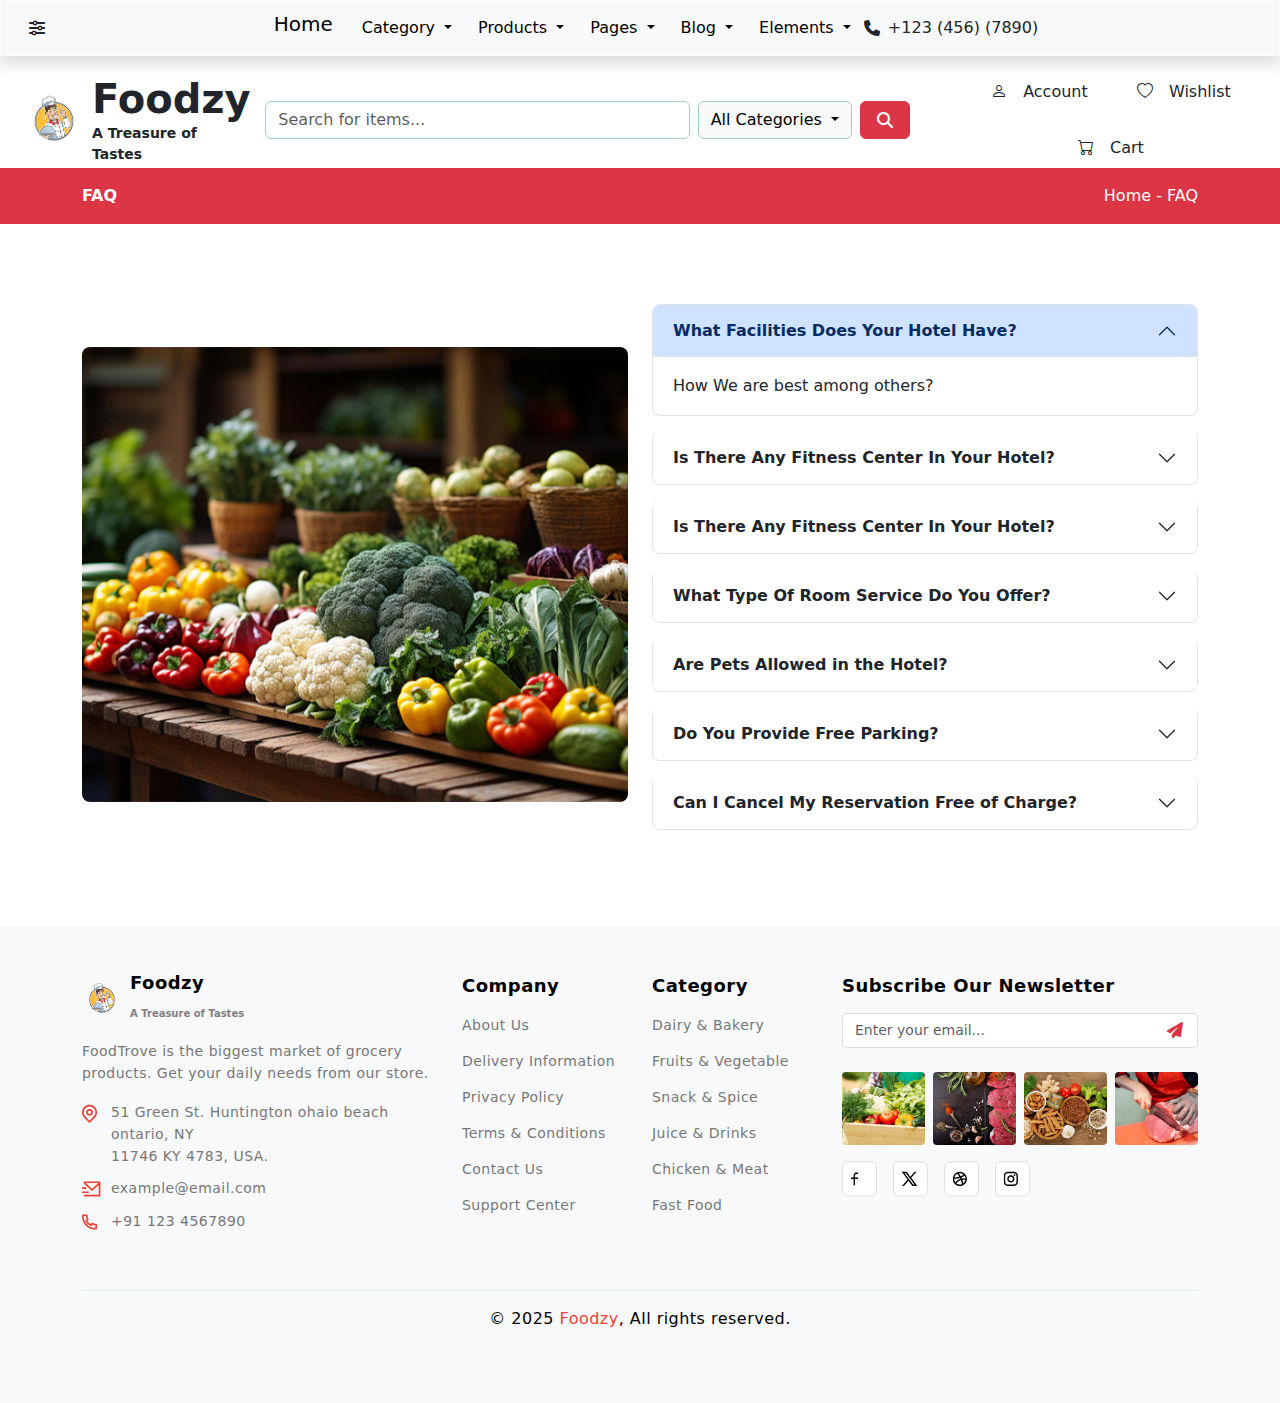
<file: faq.html>
<!DOCTYPE html>
<html lang="en">

<head>
    <meta charset="UTF-8">
    <meta name="viewport" content="width=device-width, initial-scale=1.0">
    <title>Faq</title>
    <link rel="stylesheet" href="https://cdnjs.cloudflare.com/ajax/libs/font-awesome/6.4.2/css/all.min.css">

    <link href="https://cdn.jsdelivr.net/npm/bootstrap-icons@1.10.5/font/bootstrap-icons.css" rel="stylesheet">
    <link href="style.css" rel="stylesheet">

    <link href="https://cdn.jsdelivr.net/npm/bootstrap@5.3.3/dist/css/bootstrap.min.css" rel="stylesheet">
</head>

<body>
    <nav class="navbar navbar-expand-lg navbar-light bg-light shadow">
        <div class="container-fluid  ">
            <div class="d-flex align-items-center justify-content-between">
              <div class="icon d-flex align-items-center">
                <i class="fa-solid fa-sliders ps-3"></i>
              </div>
          
              <button class="navbar-toggler" type="button" data-bs-toggle="collapse" data-bs-target="#navbarNavDarkDropdown"
                aria-controls="navbarNavDarkDropdown" aria-expanded="false" aria-label="Toggle navigation">
                <span class="navbar-toggler-icon"></span>
              </button>
            </div>
          
            <div class="home collapse navbar-collapse justify-content-center" id="navbarNavDarkDropdown">
              <ul class="navbar-nav text-center">
                <li class="nav-item">
                  <a class="navbar-brand" href="index.html">Home</a>
                </li>
                <li class="nav-item dropdown">
                  <button class="btn btn-light dropdown-toggle" data-bs-toggle="dropdown" aria-expanded="false">
                    Category
                  </button>
                  <ul class="dropdown-menu dropdown-menu-dark">
                    <li><a class="dropdown-item" href="faq.html">Faq</a></li>
                    <li><a class="dropdown-item" href="Shop.html">Shop</a></li>
                    <li><a class="dropdown-item" href="#">Something else here</a></li>
                  </ul>
                </li>
                <li class="nav-item dropdown">
                  <button class="btn btn-light dropdown-toggle" data-bs-toggle="dropdown" aria-expanded="false">
                    Products
                  </button>
                  <ul class="dropdown-menu dropdown-menu-dark">
                    <li><a class="dropdown-item" href="#">Action</a></li>
                    <li><a class="dropdown-item" href="#">Another action</a></li>
                    <li><a class="dropdown-item" href="#">Something else here</a></li>
                  </ul>
                </li>
                <li class="nav-item dropdown">
                  <button class="btn btn-light dropdown-toggle" data-bs-toggle="dropdown" aria-expanded="false">
                    Pages
                  </button>
                  <ul class="dropdown-menu dropdown-menu-dark">
                    <li><a class="dropdown-item" href="#">Action</a></li>
                    <li><a class="dropdown-item" href="#">Another action</a></li>
                    <li><a class="dropdown-item" href="#">Something else here</a></li>
                  </ul>
                </li>
                <li class="nav-item dropdown">
                  <button class="btn btn-light dropdown-toggle" data-bs-toggle="dropdown" aria-expanded="false">
                    Blog
                  </button>
                  <ul class="dropdown-menu dropdown-menu-dark">
                    <li><a class="dropdown-item" href="#">Action</a></li>
                    <li><a class="dropdown-item" href="#">Another action</a></li>
                    <li><a class="dropdown-item" href="#">Something else here</a></li>
                  </ul>
                </li>
                <li class="nav-item dropdown">
                  <button class="btn btn-light dropdown-toggle" data-bs-toggle="dropdown" aria-expanded="false">
                    Elements
                  </button>
                  <ul class="dropdown-menu dropdown-menu-dark">
                    <li><a class="dropdown-item" href="#">Action</a></li>
                    <li><a class="dropdown-item" href="#">Another action</a></li>
                    <li><a class="dropdown-item" href="#">Something else here</a></li>
                  </ul>
                </li>
              </ul>
          
              <div class="d-flex align-items-center justify-content-center mt-3 mt-lg-0">
                <i class="fa-solid fa-phone me-2"></i>
                <p class="mb-0">+123 (456) (7890)</p>
              </div>
            </div>
          </div>
          
      </nav>
    
      <div class="container-fluid px-3 px-md-4">
        <div class="row align-items-center">
          
          <!-- Logo Section -->
          <div class="col-12 col-lg-3 col-xl-2 mt-3">
            <div class="logo-section">
              <div>
                <img src="./img/0d3282405895e8ddeadc648b3d042146aa51c7b5.png" alt="logoo" style="width: 60px; height: 60px;" class="me-2">
              </div>
              <div>
                <h1 class="mb-0 fw-bold">Foodzy</h1>
                <p class="mb-0 fw-bold small">A Treasure of Tastes</p>
              </div>
            </div>
          </div>
      
          <!-- Search Section -->
          <div class="col-12 col-lg-6 col-xl-7 mt-3">
            <div class="search-section">
              <div class="search-input-group">
                <input type="search" class="form-control border border-success-subtle" placeholder="Search for items...">
                <button class="btn btn-light dropdown-toggle border border-success-subtle" data-bs-toggle="dropdown" aria-expanded="false">
                All Categories
                </button>
                <ul class="dropdown-menu dropdown-menu-dark">
                  <li><a class="dropdown-item" href="#">Category One</a></li>
                  <li><a class="dropdown-item" href="#">Category Two</a></li>
                </ul>
                <a href="#" class="btn btn-danger d-flex align-items-center justify-content-center" style="min-width: 50px;">
                    <i class="fa fa-search"></i>
                </a>
              </div>
            </div>
          </div>
      
          <!-- User Section -->
          <div class="col-12 col-lg-3 mt-3">
            <div class="user-section">
              
                <span class="user-item">
                <i class="bi bi-person me-2"></i>Account
              </span>
      
              <span class="user-item">
                <i class="bi bi-heart me-2"></i>Wishlist
              </span>
      
              <span class="user-item">
                <i class="bi bi-cart me-2"></i>Cart
              </span>
            </div>
            
          </div>
      
        </div>
      </div>

      <!-- red nav -->
    <div class="red-nav">
        <div class="container">
            <p class="text-white fs-6 fw-bold">FAQ</p>
            <p class="text-white fs-6 fw-medium">Home - FAQ</p>
        </div>
    </div>
    

    <div class="container-fluid faq-section">
        <div class="container">
            <div class="row justify-content-center align-items-center">
            <!-- Image -->
            <div class="col-12 col-lg-6 mb-4 mb-lg-0 order-2 order-lg-1">
                <img class="faq-image img-responsive" src="./img/e66ae4b0aa3f5a2226d5f526f55db00e4f8d752c.jpg" alt="FAQ Image">
            </div>
            <!-- Accordion -->
            <div class="col-12 col-lg-6 order-1 order-lg-2">
                <div class="accordion" id="faqAccordion">
                    <!-- Question 1 -->
                    <div class="accordion-item">
                        <h2 class="accordion-header" id="heading1">
                            <button class="accordion-button" type="button" data-bs-toggle="collapse" data-bs-target="#collapse1" aria-expanded="true" aria-controls="collapse1">
                                What Facilities Does Your Hotel Have?
                            </button>
                        </h2>
                        <div id="collapse1" class="accordion-collapse collapse show" aria-labelledby="heading1" data-bs-parent="#faqAccordion">
                            <div class="accordion-body">
                                How We are best among others?                         </div>
                        </div>
                    </div>
    
                    <!-- Question 2 -->
                    <div class="accordion-item">
                        <h2 class="accordion-header" id="heading2">
                            <button class="accordion-button collapsed" type="button" data-bs-toggle="collapse" data-bs-target="#collapse2" aria-expanded="false" aria-controls="collapse2">
                                Is There Any Fitness Center In Your Hotel?
                            </button>
                        </h2>
                        <div id="collapse2" class="accordion-collapse collapse" aria-labelledby="heading2" data-bs-parent="#faqAccordion">
                            <div class="accordion-body">
                                Yes, a full breakfast buffet is included in all room rates.
                            </div>
                        </div>
                    </div>
    
                    <!-- Question 3 -->
                    <div class="accordion-item">
                        <h2 class="accordion-header" id="heading3">
                            <button class="accordion-button collapsed" type="button" data-bs-toggle="collapse" data-bs-target="#collapse3" aria-expanded="false" aria-controls="collapse3">
                                Is There Any Fitness Center In Your Hotel?
                            </button>
                        </h2>
                        <div id="collapse3" class="accordion-collapse collapse" aria-labelledby="heading3" data-bs-parent="#faqAccordion">
                            <div class="accordion-body">
                                Check-in is from 2:00 PM and check-out is until 12:00 PM.
                            </div>
                        </div>
                    </div>
    
                    <!-- Question 4 -->
                    <div class="accordion-item">
                        <h2 class="accordion-header" id="heading4">
                            <button class="accordion-button collapsed" type="button" data-bs-toggle="collapse" data-bs-target="#collapse4" aria-expanded="false" aria-controls="collapse4">
                                What Type Of Room Service Do You Offer?
                            </button>
                        </h2>
                        <div id="collapse4" class="accordion-collapse collapse" aria-labelledby="heading4" data-bs-parent="#faqAccordion">
                            <div class="accordion-body">
                                Yes, we offer airport pick-up and drop-off at an additional cost.
                            </div>
                        </div>
                    </div>
    
                    <!-- Question 5 -->
                    <div class="accordion-item">
                        <h2 class="accordion-header" id="heading5">
                            <button class="accordion-button collapsed" type="button" data-bs-toggle="collapse" data-bs-target="#collapse5" aria-expanded="false" aria-controls="collapse5">
                                Are Pets Allowed in the Hotel?
                            </button>
                        </h2>
                        <div id="collapse5" class="accordion-collapse collapse" aria-labelledby="heading5" data-bs-parent="#faqAccordion">
                            <div class="accordion-body">
                                Pets are allowed in designated rooms with prior notice.
                            </div>
                        </div>
                    </div>
    
                    <!-- Question 6 -->
                    <div class="accordion-item">
                        <h2 class="accordion-header" id="heading6">
                            <button class="accordion-button collapsed" type="button" data-bs-toggle="collapse" data-bs-target="#collapse6" aria-expanded="false" aria-controls="collapse6">
                                Do You Provide Free Parking?
                            </button>
                        </h2>
                        <div id="collapse6" class="accordion-collapse collapse" aria-labelledby="heading6" data-bs-parent="#faqAccordion">
                            <div class="accordion-body">
                                Yes, we offer free on-site parking for all guests.
                            </div>
                        </div>
                    </div>
    
                    <!-- Question 7 -->
                    <div class="accordion-item">
                        <h2 class="accordion-header" id="heading7">
                            <button class="accordion-button collapsed" type="button" data-bs-toggle="collapse" data-bs-target="#collapse7" aria-expanded="false" aria-controls="collapse7">
                                Can I Cancel My Reservation Free of Charge?
                            </button>
                        </h2>
                        <div id="collapse7" class="accordion-collapse collapse" aria-labelledby="heading7" data-bs-parent="#faqAccordion">
                            <div class="accordion-body">
                                Free cancellation is available up to 24 hours before check-in.
                            </div>
                        </div>
                    </div>
                </div>
            </div>
            </div>
        </div>
    </div>
    





    <!-- fooooter-------------------------------------------------------------------------- -->

    <footer class="bg-light  py-5">
        <div class="container">
          <div class="row gy-4">
      
            <!-- Logo and Description -->
            <div class="col-12 col-md-6 col-lg-4">
                <div class="footer-section">
                    <div class="footer-logo mb-3">
                  <img src="./img/0d3282405895e8ddeadc648b3d042146aa51c7b5.png" alt="Logo" class="rounded-3 me-2"  style="width: 40px; height: 40px;"/>
                  <div>
                    <h5 style="color: black; font-size: 18px;  font-weight: 700; line-height: 18.2px; letter-spacing: 0.48px;">Foodzy</h5>
                    <small style="color: #818181; font-size: 10px; font-weight: 600;">A Treasure of Tastes</small>
                  </div>
                </div>
                <p class="contact-info">
                  FoodTrove is the biggest market of grocery products. Get your daily needs from our store.
                </p>
                <div class="contact-info d-flex align-items-start mb-2">
                    <svg width="21" height="25" viewBox="0 0 21 25" fill="none" xmlns="http://www.w3.org/2000/svg">
                        <path d="M7.52941 19.6364L11.6622 15.4868C12.4207 14.7395 12.9339 13.8583 13.2016 12.8432C13.4581 11.8504 13.4581 10.8577 13.2016 9.86489C12.9339 8.84981 12.4235 7.9658 11.6706 7.21286C10.9176 6.45992 10.0336 5.94959 9.01856 5.68188C8.02579 5.42532 7.03303 5.42532 6.04026 5.68188C5.02519 5.94959 4.14118 6.45992 3.38824 7.21286C2.63529 7.9658 2.12497 8.84981 1.85725 9.86489C1.6007 10.8577 1.6007 11.8504 1.85725 12.8432C2.12497 13.8583 2.63808 14.7395 3.3966 15.4868L7.52941 19.6364ZM7.52941 21.9956L2.20863 16.6748C1.23817 15.7155 0.585621 14.5777 0.25098 13.2615C-0.0836601 11.9899 -0.0836601 10.7182 0.25098 9.44659C0.585621 8.13033 1.23538 6.98977 2.20026 6.02489C3.16514 5.06001 4.30571 4.40467 5.62196 4.05887C6.89359 3.73539 8.16523 3.73539 9.43686 4.05887C10.7531 4.40467 11.8937 5.06001 12.8586 6.02489C13.8234 6.98977 14.4732 8.13033 14.8078 9.44659C15.1425 10.7182 15.1425 11.9899 14.8078 13.2615C14.4732 14.5777 13.8207 15.7155 12.8502 16.6748L7.52941 21.9956ZM7.52941 13.0272C7.83059 13.0272 8.10946 12.9519 8.36601 12.8014C8.62257 12.6508 8.82614 12.4472 8.97673 12.1906C9.12732 11.9341 9.20261 11.6552 9.20261 11.354C9.20261 11.0529 9.12732 10.774 8.97673 10.5174C8.82614 10.2609 8.62257 10.0573 8.36601 9.90672C8.10946 9.75613 7.83059 9.68083 7.52941 9.68083C7.22824 9.68083 6.94937 9.75613 6.69281 9.90672C6.43625 10.0573 6.23268 10.2609 6.08209 10.5174C5.9315 10.774 5.85621 11.0529 5.85621 11.354C5.85621 11.6552 5.9315 11.9341 6.08209 12.1906C6.23268 12.4472 6.43625 12.6508 6.69281 12.8014C6.94937 12.9519 7.22824 13.0272 7.52941 13.0272ZM7.52941 14.7004C6.92706 14.7004 6.36932 14.5499 5.85621 14.2487C5.34309 13.9475 4.93595 13.5404 4.63477 13.0272C4.33359 12.5141 4.18301 11.9536 4.18301 11.3457C4.18301 10.7377 4.33359 10.18 4.63477 9.67247C4.93595 9.16493 5.34309 8.76057 5.85621 8.4594C6.36932 8.15822 6.92706 8.00763 7.52941 8.00763C8.13176 8.00763 8.6895 8.15822 9.20261 8.4594C9.71573 8.76057 10.1229 9.16493 10.4241 9.67247C10.7252 10.18 10.8758 10.7377 10.8758 11.3457C10.8758 11.9536 10.7252 12.5141 10.4241 13.0272C10.1229 13.5404 9.71573 13.9475 9.20261 14.2487C8.6895 14.5499 8.13176 14.7004 7.52941 14.7004Z" fill="#F53E32"/>
                        </svg>
                    <span>51 Green St. Huntington ohaio beach ontario, NY<br/>11746 KY 4783, USA.</span>
                </div>
                <div class="contact-info d-flex align-items-center mb-2">
                    <svg width="21" height="25" viewBox="0 0 21 25" fill="none" xmlns="http://www.w3.org/2000/svg">
                        <path d="M17.5686 5.38063C17.8029 5.38063 18.0009 5.4615 18.1626 5.62324C18.3244 5.78499 18.4052 5.98298 18.4052 6.21723V19.6029C18.4052 19.8371 18.3244 20.0351 18.1626 20.1968C18.0009 20.3586 17.8029 20.4395 17.5686 20.4395H2.5098C2.27556 20.4395 2.07756 20.3586 1.91582 20.1968C1.75407 20.0351 1.6732 19.8371 1.6732 19.6029V18.7663H16.732V8.97801L10.0392 15.0015L1.6732 7.47213V6.21723C1.6732 5.98298 1.75407 5.78499 1.91582 5.62324C2.07756 5.4615 2.27556 5.38063 2.5098 5.38063H17.5686ZM6.69281 15.4198V17.093H0V15.4198H6.69281ZM4.18301 11.2368V12.91H0V11.2368H4.18301ZM16.3639 7.05383H3.71451L10.0392 12.7427L16.3639 7.05383Z" fill="#F53E32"/>
                        </svg>
                    <span>example@email.com</span>
                </div>
                <div class="contact-info d-flex align-items-center">
                    <svg width="21" height="25" viewBox="0 0 21 25" fill="none" xmlns="http://www.w3.org/2000/svg">
                        <path d="M5.32078 11.8057C5.7112 12.4973 6.18806 13.1248 6.75137 13.6881C7.31468 14.2514 7.94213 14.7283 8.63373 15.1187L9.36993 14.0813C9.49264 13.9028 9.65717 13.7913 9.86353 13.7466C10.0699 13.702 10.2679 13.7299 10.4575 13.8303C11.6511 14.4884 12.9283 14.8677 14.2892 14.9681C14.5011 14.9904 14.6824 15.0796 14.8329 15.2358C14.9835 15.392 15.0588 15.5816 15.0588 15.8047V19.5359C15.0588 19.7479 14.9863 19.9347 14.8413 20.0964C14.6963 20.2582 14.5178 20.3502 14.3059 20.3725C13.8597 20.4171 13.4135 20.4395 12.9673 20.4395C11.2049 20.4395 9.52052 20.0992 7.91425 19.4188C6.36375 18.7607 4.99172 17.8348 3.79817 16.6413C2.60462 15.4477 1.67878 14.0757 1.02065 12.5252C0.340218 10.9189 0 9.23457 0 7.47213C0 7.02595 0.0223094 6.57976 0.0669281 6.13357C0.0892375 5.92163 0.181264 5.74316 0.343007 5.59815C0.504749 5.45314 0.69159 5.38063 0.903529 5.38063H4.63477C4.85786 5.38063 5.04749 5.45592 5.20366 5.60651C5.35983 5.7571 5.44906 5.93836 5.47137 6.1503C5.57176 7.51117 5.95102 8.78839 6.60915 9.98194C6.70954 10.1716 6.73743 10.3696 6.69281 10.5759C6.64819 10.7823 6.53664 10.9468 6.35817 11.0695L5.32078 11.8057ZM3.21255 11.2536L4.80209 10.1158C4.3559 9.14534 4.04915 8.12468 3.88183 7.05383H1.6732V7.47213C1.6732 9.00033 1.9688 10.4672 2.56 11.8727C3.12889 13.2224 3.93481 14.4187 4.97778 15.4617C6.02074 16.5046 7.21708 17.3106 8.5668 17.8795C9.97229 18.4707 11.4391 18.7663 12.9673 18.7663H13.3856V16.5576C12.3148 16.3903 11.2941 16.0835 10.3237 15.6374L9.18588 17.2269C8.72854 17.0484 8.28235 16.8365 7.84732 16.5911L7.79712 16.5744C6.98283 16.1059 6.24105 15.537 5.57176 14.8677C4.90248 14.1984 4.33359 13.4566 3.8651 12.6423L3.84837 12.5921C3.60296 12.1571 3.39102 11.7109 3.21255 11.2536Z" fill="#F53E32"/>
                        </svg>
                    <span>+91 123 4567890</span>
                </div>
                </div>
              </div>
              
      
            <!-- Company Links -->
            <div class="col-6 col-md-3 col-lg-2">
                <div class="footer-section">
                    <h6>Company</h6>
                <ul class="list-unstyled mt-3">
                  <li><a href="#" class="text-decoration-none">About Us</a></li>
                  <li><a href="#" class="text-decoration-none">Delivery Information</a></li>
                  <li><a href="#" class="text-decoration-none">Privacy Policy</a></li>
                  <li><a href="#" class="text-decoration-none">Terms & Conditions</a></li>
                  <li><a href="#" class="text-decoration-none">Contact Us</a></li>
                  <li><a href="#" class="text-decoration-none">Support Center</a></li>
                </ul>
                </div>
              </div>
              
      
            <!-- Category Links -->
            <div class="col-6 col-md-3 col-lg-2">
                <div class="footer-section">
                    <h6>Category</h6>
              <ul class="list-unstyled mt-3">
                <li><a href="#" class="text-decoration-none">Dairy & Bakery</a></li>
                <li><a href="#" class="text-decoration-none">Fruits & Vegetable</a></li>
                <li><a href="#" class="text-decoration-none">Snack & Spice</a></li>
                <li><a href="#" class="text-decoration-none">Juice & Drinks</a></li>
                <li><a href="#" class="text-decoration-none">Chicken & Meat</a></li>
                <li><a href="#" class="text-decoration-none">Fast Food</a></li>
              </ul>
                </div>
            </div>
      
            <!-- Subscribe Section -->
            <div class="col-12 col-md-6 col-lg-4">
                <div class="footer-section">
                    <h6>Subscribe Our Newsletter</h6>
                
                <form class="newsletter-form mt-3">
                    <input type="email" class="form-control rounded-1 pe-5" placeholder="Enter your email..." style="color: #7A7A7A; font-size: 14px;">
                    
                    <i class="fas fa-paper-plane"></i>
                  </form>
                  <div class="footer-gallery mt-4">
                    <img src="./img/81a86639cae1f7c01550d7d6dc0bb2f4632bee29.jpg" class="rounded-1" alt="Gallery">
                    <img src="./img/988bdede94a2c74e04cee078f6a587949612ae98.jpg" class="rounded-1" alt="Gallery">
                    <img src="./img/54ed978bcb73544cf5d9ac0b1a31c0e488e4fd3e.jpg" class="rounded-1" alt="Gallery">
                    <img src="./img/ea3f9926014a5d72f6b0f486832b4229a0d3784a.jpg" class="rounded-1" alt="Gallery">
                  </div>
                
                  
              
                <!-- Social Icons -->
                <div class="social-icons mt-3">
                  <a href="#" class="me-2 text-dark"><svg width="35" height="36" viewBox="0 0 35 36" fill="none" xmlns="http://www.w3.org/2000/svg">
                    <rect x="0.5" y="0.899902" width="34" height="34" rx="4.5" fill="white"/>
                    <rect x="0.5" y="0.899902" width="34" height="34" rx="4.5" stroke="#E1DFDF"/>
                    <g clip-path="url(#clip0_1_1651)">
                    <path d="M13 16.4832H16.1875L15.8333 17.8999H13V24.2749H11.5833V17.8999H8.75V16.4832H11.5833V15.1516C11.5833 14.5566 11.6117 14.0938 11.6683 13.7632C11.725 13.4893 11.8194 13.2249 11.9517 12.9699C12.2067 12.5071 12.5656 12.153 13.0283 11.9074C13.2739 11.7657 13.5383 11.6713 13.8217 11.6241C14.1522 11.558 14.615 11.5249 15.21 11.5249C15.5783 11.5249 15.8994 11.558 16.1733 11.6241V12.9416H15.21C14.7567 12.9416 14.4285 12.9557 14.2254 12.9841C14.0224 13.0124 13.8453 13.0691 13.6942 13.1541C13.4769 13.2674 13.3117 13.428 13.1983 13.6357C13.1228 13.7868 13.0708 13.9639 13.0425 14.167C13.0142 14.37 12.9953 14.6982 12.9858 15.1516V16.4832H13Z" fill="black"/>
                    </g>
                    <defs>
                    <clipPath id="clip0_1_1651">
                    <rect width="17.48" height="17" fill="white" transform="matrix(1 0 0 -1 8.75 26.3999)"/>
                    </clipPath>
                    </defs>
                    </svg>
                    </a>
                  <a href="#" class="me-2 text-dark"><svg width="35" height="36" viewBox="0 0 35 36" fill="none" xmlns="http://www.w3.org/2000/svg">
                    <rect x="0.5" y="0.899902" width="34" height="34" rx="4.5" fill="white"/>
                    <rect x="0.5" y="0.899902" width="34" height="34" rx="4.5" stroke="#E1DFDF"/>
                    <g clip-path="url(#clip0_1_1657)">
                    <path d="M13.7083 10.8167H8.75L14.6008 18.6226L9.06167 24.9834H10.9458L15.465 19.7842L19.375 24.9834H24.3333L18.2417 16.8517L23.4833 10.8167H21.6133L17.3633 15.6901L13.7083 10.8167ZM20.0833 23.5667L11.5833 12.2334H13L21.5 23.5667H20.0833Z" fill="black"/>
                    </g>
                    <defs>
                    <clipPath id="clip0_1_1657">
                    <rect width="17.48" height="17" fill="white" transform="matrix(1 0 0 -1 8.75 26.3999)"/>
                    </clipPath>
                    </defs>
                    </svg>
                    </a>
                  <a href="#" class="me-2 text-dark"><svg width="35" height="36" viewBox="0 0 35 36" fill="none" xmlns="http://www.w3.org/2000/svg">
                    <rect x="0.5" y="0.899902" width="34" height="34" rx="4.5" fill="white"/>
                    <rect x="0.5" y="0.899902" width="34" height="34" rx="4.5" stroke="#E1DFDF"/>
                    <g clip-path="url(#clip0_1_1663)">
                    <path d="M21.4858 17.6026C21.4575 17.0265 21.3489 16.4787 21.16 15.9592C20.9711 15.4398 20.7114 14.9581 20.3808 14.5142C20.1919 14.7126 19.9747 14.9203 19.7292 15.1376C19.0492 15.7042 18.2653 16.1765 17.3775 16.5542C17.5003 16.8092 17.6089 17.0453 17.7033 17.2626L17.7742 17.4609C18.7847 17.3476 19.885 17.3712 21.075 17.5317L21.4858 17.6026ZM14.8417 12.3184C14.9739 12.4978 15.1108 12.6962 15.2525 12.9134C15.7153 13.584 16.1356 14.2545 16.5133 14.9251L16.7542 15.3501C17.5853 15.0195 18.3031 14.5992 18.9075 14.0892C19.1247 13.9098 19.3136 13.7303 19.4742 13.5509C18.9736 13.1353 18.4164 12.8142 17.8025 12.5876C17.1697 12.3515 16.5133 12.2334 15.8333 12.2334C15.5028 12.2334 15.1722 12.2617 14.8417 12.3184ZM10.3508 16.4834C10.7947 16.474 11.2764 16.4456 11.7958 16.3984C12.9953 16.2851 14.1428 16.0915 15.2383 15.8176C14.8417 15.1187 14.4025 14.4103 13.9208 13.6926C13.7131 13.3809 13.5147 13.0881 13.3258 12.8142C12.5892 13.1826 11.9588 13.6855 11.4346 14.323C10.9104 14.9605 10.5492 15.6806 10.3508 16.4834ZM11.4275 21.4701C11.7392 21.0167 12.1122 20.5681 12.5467 20.1242C13.6422 19.0003 14.8606 18.2212 16.2017 17.7867L16.2442 17.7726C16.1214 17.5176 16.0081 17.2862 15.9042 17.0784C14.6575 17.4373 13.3117 17.6828 11.8667 17.8151C11.2528 17.8717 10.6861 17.9001 10.1667 17.9001C10.1667 18.5706 10.28 19.2128 10.5067 19.8267C10.7239 20.4217 11.0308 20.9695 11.4275 21.4701ZM17.9583 23.1559C17.8828 22.7403 17.7836 22.3059 17.6608 21.8526C17.4247 20.9081 17.1414 19.992 16.8108 19.1042C15.4508 19.5953 14.3081 20.3178 13.3825 21.2717C12.9953 21.6684 12.6836 22.0603 12.4475 22.4476C12.9292 22.8065 13.4581 23.0827 14.0342 23.2763C14.6103 23.4699 15.21 23.5667 15.8333 23.5667C16.57 23.5667 17.2783 23.4298 17.9583 23.1559ZM19.29 22.3909C19.8378 21.9659 20.2958 21.4583 20.6642 20.868C21.0325 20.2777 21.2781 19.6378 21.4008 18.9484C21.1269 18.8728 20.8342 18.8162 20.5225 18.7784C19.7386 18.6651 18.9878 18.6556 18.27 18.7501C18.5817 19.619 18.8461 20.502 19.0633 21.3992C19.1483 21.7487 19.2239 22.0792 19.29 22.3909ZM15.8333 24.9834C14.87 24.9834 13.9492 24.7992 13.0708 24.4309C12.2303 24.072 11.4818 23.5644 10.8254 22.908C10.169 22.2516 9.66139 21.5031 9.3025 20.6626C8.93417 19.7842 8.75 18.8634 8.75 17.9001C8.75 16.9367 8.93417 16.0159 9.3025 15.1376C9.66139 14.297 10.169 13.5485 10.8254 12.8921C11.4818 12.2358 12.2303 11.7281 13.0708 11.3692C13.9492 11.0009 14.87 10.8167 15.8333 10.8167C16.7967 10.8167 17.7175 11.0009 18.5958 11.3692C19.4364 11.7281 20.1849 12.2358 20.8413 12.8921C21.4976 13.5485 22.0053 14.297 22.3642 15.1376C22.7325 16.0159 22.9167 16.9367 22.9167 17.9001C22.9167 18.8634 22.7325 19.7842 22.3642 20.6626C22.0053 21.5031 21.4976 22.2516 20.8413 22.908C20.1849 23.5644 19.4364 24.072 18.5958 24.4309C17.7175 24.7992 16.7967 24.9834 15.8333 24.9834Z" fill="black"/>
                    </g>
                    <defs>
                    <clipPath id="clip0_1_1663">
                    <rect width="17.48" height="17" fill="white" transform="matrix(1 0 0 -1 8.75 26.3999)"/>
                    </clipPath>
                    </defs>
                    </svg>
                    </i></a>
                  <a href="#" class="me-2 text-dark"><svg width="35" height="36" viewBox="0 0 35 36" fill="none" xmlns="http://www.w3.org/2000/svg">
<rect x="0.5" y="0.899902" width="34" height="34" rx="4.5" fill="white"/>
<rect x="0.5" y="0.899902" width="34" height="34" rx="4.5" stroke="#E1DFDF"/>
<g clip-path="url(#clip0_1_1669)">
<path d="M15.8333 15.7751C15.4461 15.7751 15.0896 15.8695 14.7638 16.0584C14.4379 16.2473 14.1806 16.5046 13.9917 16.8305C13.8028 17.1563 13.7083 17.5128 13.7083 17.9001C13.7083 18.2873 13.8028 18.6438 13.9917 18.9696C14.1806 19.2955 14.4379 19.5528 14.7638 19.7417C15.0896 19.9306 15.4461 20.0251 15.8333 20.0251C16.2206 20.0251 16.5771 19.9306 16.9029 19.7417C17.2288 19.5528 17.4861 19.2955 17.675 18.9696C17.8639 18.6438 17.9583 18.2873 17.9583 17.9001C17.9583 17.5128 17.8639 17.1563 17.675 16.8305C17.4861 16.5046 17.2288 16.2473 16.9029 16.0584C16.5771 15.8695 16.2206 15.7751 15.8333 15.7751ZM15.8333 14.3584C16.4756 14.3584 17.0682 14.5166 17.6112 14.833C18.1543 15.1494 18.584 15.5791 18.9004 16.1221C19.2168 16.6652 19.375 17.2578 19.375 17.9001C19.375 18.5423 19.2168 19.1349 18.9004 19.678C18.584 20.221 18.1543 20.6508 17.6112 20.9671C17.0682 21.2835 16.4756 21.4417 15.8333 21.4417C15.1911 21.4417 14.5985 21.2835 14.0554 20.9671C13.5124 20.6508 13.0826 20.221 12.7663 19.678C12.4499 19.1349 12.2917 18.5423 12.2917 17.9001C12.2917 17.2578 12.4499 16.6652 12.7663 16.1221C13.0826 15.5791 13.5124 15.1494 14.0554 14.833C14.5985 14.5166 15.1911 14.3584 15.8333 14.3584ZM20.4375 14.1742C20.4375 14.4198 20.3501 14.6299 20.1754 14.8046C20.0007 14.9794 19.7929 15.0667 19.5521 15.0667C19.3113 15.0667 19.1035 14.9794 18.9288 14.8046C18.754 14.6299 18.6667 14.4221 18.6667 14.1813C18.6667 13.9405 18.754 13.7327 18.9288 13.558C19.1035 13.3833 19.3113 13.2959 19.5521 13.2959C19.7929 13.2959 20.0007 13.3833 20.1754 13.558C20.3501 13.7327 20.4375 13.9381 20.4375 14.1742ZM15.8333 12.2334C14.9644 12.2334 14.3742 12.2358 14.0625 12.2405C13.7508 12.2452 13.3919 12.257 12.9858 12.2759C12.4758 12.2948 12.0508 12.3703 11.7108 12.5026C11.4181 12.6159 11.1607 12.7835 10.9388 13.0055C10.7168 13.2274 10.5492 13.4848 10.4358 13.7776C10.3036 14.1176 10.2281 14.5426 10.2092 15.0526C10.1903 15.4398 10.1785 15.7869 10.1738 16.0938C10.169 16.4008 10.1667 17.0028 10.1667 17.9001C10.1667 18.769 10.169 19.3592 10.1738 19.6709C10.1785 19.9826 10.1903 20.3415 10.2092 20.7476C10.2281 21.2576 10.3036 21.6826 10.4358 22.0226C10.5492 22.3153 10.7168 22.5727 10.9388 22.7946C11.1607 23.0166 11.4181 23.1795 11.7108 23.2834C12.0508 23.4251 12.4758 23.5053 12.9858 23.5242C13.3731 23.5431 13.7201 23.5549 14.0271 23.5596C14.334 23.5644 14.9361 23.5667 15.8333 23.5667C16.7022 23.5667 17.2925 23.5644 17.6042 23.5596C17.9158 23.5549 18.2747 23.5431 18.6808 23.5242C19.1908 23.5053 19.6158 23.4298 19.9558 23.2976C20.2486 23.1842 20.506 23.0166 20.7279 22.7946C20.9499 22.5727 21.1128 22.3153 21.2167 22.0226C21.3583 21.6826 21.4386 21.2576 21.4575 20.7476C21.4764 20.3603 21.4882 20.0133 21.4929 19.7063C21.4976 19.3994 21.5 18.7973 21.5 17.9001C21.5 17.0312 21.4976 16.4409 21.4929 16.1292C21.4882 15.8176 21.4764 15.4587 21.4575 15.0526C21.4386 14.5426 21.3631 14.1176 21.2308 13.7776C21.1175 13.4848 20.9499 13.2274 20.7279 13.0055C20.506 12.7835 20.2486 12.6159 19.9558 12.5026C19.6158 12.3703 19.1908 12.2948 18.6808 12.2759C18.2936 12.257 17.9465 12.2452 17.6396 12.2405C17.3326 12.2358 16.7306 12.2334 15.8333 12.2334ZM15.8333 10.8167C16.7589 10.8167 17.3917 10.8215 17.7317 10.8309C18.015 10.8309 18.355 10.8403 18.7517 10.8592C19.4128 10.8876 19.9842 10.9962 20.4658 11.1851C20.9475 11.374 21.3678 11.6478 21.7267 12.0067C22.0856 12.3656 22.3594 12.7859 22.5483 13.2676C22.7372 13.7492 22.8458 14.3206 22.8742 14.9817C22.8931 15.3878 22.9025 15.7278 22.9025 16.0017C22.9119 16.3606 22.9167 16.9981 22.9167 17.9142C22.9167 18.8303 22.9119 19.4584 22.9025 19.7984C22.9025 20.0817 22.8931 20.4217 22.8742 20.8184C22.8458 21.4795 22.7372 22.0509 22.5483 22.5326C22.3594 23.0142 22.0856 23.4345 21.7267 23.7934C21.3678 24.1523 20.9475 24.4262 20.4658 24.6151C19.9842 24.804 19.4128 24.9126 18.7517 24.9409C18.3456 24.9598 18.0056 24.9692 17.7317 24.9692C17.3728 24.9787 16.7353 24.9834 15.8192 24.9834C14.9031 24.9834 14.275 24.9787 13.935 24.9692C13.6517 24.9692 13.3117 24.9598 12.915 24.9409C12.2539 24.9126 11.6825 24.804 11.2008 24.6151C10.7192 24.4262 10.2989 24.1523 9.94 23.7934C9.58111 23.4345 9.30722 23.0142 9.11833 22.5326C8.92944 22.0509 8.82083 21.4795 8.7925 20.8184C8.77361 20.4123 8.76417 20.0723 8.76417 19.7984C8.75472 19.4395 8.75 18.802 8.75 17.8859C8.75 16.9698 8.75472 16.3417 8.76417 16.0017C8.76417 15.7184 8.77361 15.3784 8.7925 14.9817C8.82083 14.3206 8.92944 13.7492 9.11833 13.2676C9.30722 12.7859 9.58111 12.3656 9.94 12.0067C10.2989 11.6478 10.7192 11.374 11.2008 11.1851C11.6825 10.9962 12.2539 10.8876 12.915 10.8592C13.3211 10.8403 13.6611 10.8309 13.935 10.8309C14.2939 10.8215 14.9267 10.8167 15.8333 10.8167Z" fill="black"/>
</g>
<defs>
<clipPath id="clip0_1_1669">
<rect width="17.48" height="17" fill="white" transform="matrix(1 0 0 -1 8.75 26.3999)"/>
</clipPath>
</defs>
</svg>
</a>
                </div>
                </div>
              </div>
              
      
          </div>
      <div class="py-3 py-md-4">
          <hr class="  border-success-subtle">
      
          <div class="text-center align-items-center">
            <small class="text-responsive" style="color: black; font-weight: 400; line-height: 16.8px; letter-spacing: 0.48px;">
              &copy; 2025 <span style="color: #F53E32;">Foodzy</span>, All rights reserved.
            </small>
          </div>
        </div>
        </div>
      </footer>

    <script src="https://cdn.jsdelivr.net/npm/bootstrap@5.3.3/dist/js/bootstrap.bundle.min.js"></script>

</body>

</html>
</file>
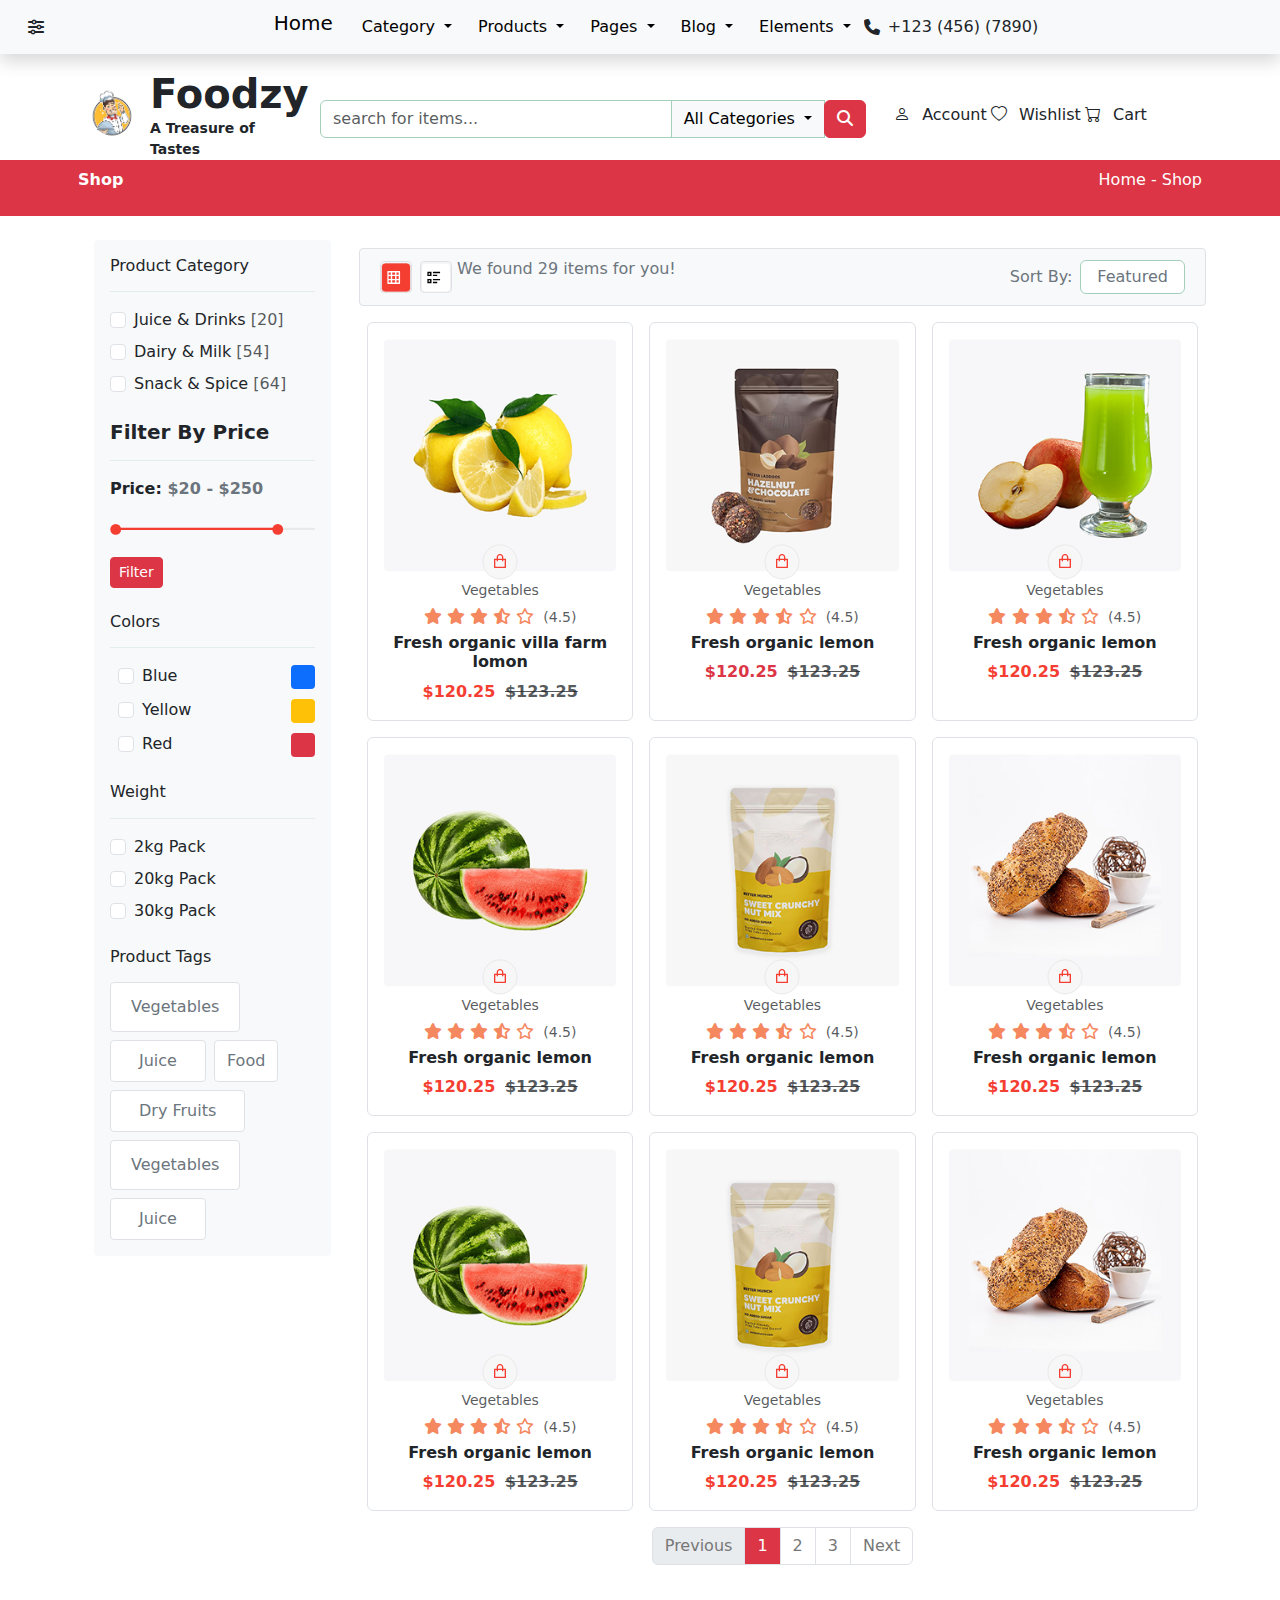
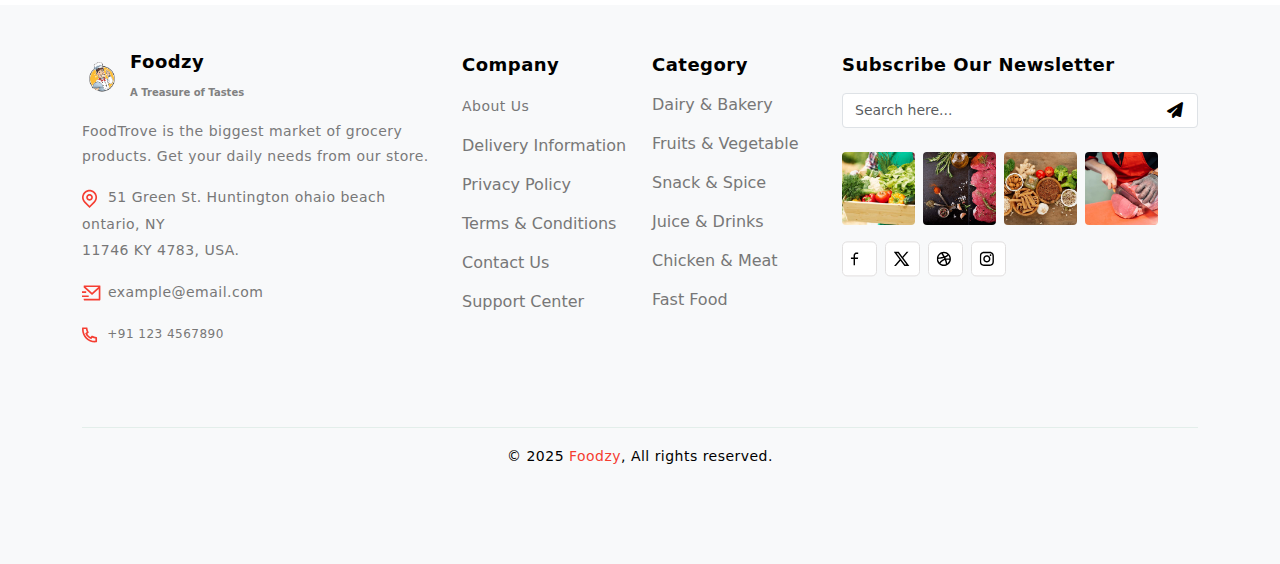
<file: Shop.html>
<!DOCTYPE html>
<html lang="en">

<head>
    <meta charset="UTF-8">
    <meta name="viewport" content="width=device-width, initial-scale=1.0">
    <title>Shop</title>
    <link rel="stylesheet" href="https://cdnjs.cloudflare.com/ajax/libs/font-awesome/6.4.2/css/all.min.css">

    <link href="https://cdn.jsdelivr.net/npm/bootstrap-icons@1.10.5/font/bootstrap-icons.css" rel="stylesheet">
    <link href="https://cdn.jsdelivr.net/npm/bootstrap@5.3.3/dist/css/bootstrap.min.css" rel="stylesheet">

</head>


<body>
    <nav class="navbar navbar-expand-lg navbar-light bg-light shadow ">
        <div class="container-fluid  ">
            <div class="d-flex align-items-center justify-content-between">
                <div class="icon d-flex align-items-center">
                    <i class="fa-solid fa-sliders ps-3"></i>
                </div>

                <button class="navbar-toggler" type="button" data-bs-toggle="collapse"
                    data-bs-target="#navbarNavDarkDropdown" aria-controls="navbarNavDarkDropdown" aria-expanded="false"
                    aria-label="Toggle navigation">
                    <span class="navbar-toggler-icon"></span>
                </button>
            </div>

            <div class="home collapse navbar-collapse justify-content-center" id="navbarNavDarkDropdown">
                <ul class="navbar-nav text-center">
                    <li class="nav-item">
                        <a class="navbar-brand" href="index.html">Home</a>
                    </li>
                    <li class="nav-item dropdown">
                        <button class="btn btn-light dropdown-toggle" data-bs-toggle="dropdown" aria-expanded="false">
                            Category
                        </button>
                        <ul class="dropdown-menu dropdown-menu-dark">
                            <li><a class="dropdown-item" href="faq.html">Faq</a></li>
                            <li><a class="dropdown-item" href="Shop.html">Shop</a></li>
                            <li><a class="dropdown-item" href="#">Another action</a></li>
                            <li><a class="dropdown-item" href="#">Something else here</a></li>
                        </ul>
                    </li>
                    <li class="nav-item dropdown">
                        <button class="btn btn-light dropdown-toggle" data-bs-toggle="dropdown" aria-expanded="false">
                            Products
                        </button>
                        <ul class="dropdown-menu dropdown-menu-dark">
                            <li><a class="dropdown-item" href="faq.html">Faq</a></li>
                            <li><a class="dropdown-item" href="faq.html">Faq</a></li>                            <li><a class="dropdown-item" href="#">Another action</a></li>
                            <li><a class="dropdown-item" href="#">Something else here</a></li>
                        </ul>
                    </li>
                    <li class="nav-item dropdown">
                        <button class="btn btn-light dropdown-toggle" data-bs-toggle="dropdown" aria-expanded="false">
                            Pages
                        </button>
                        <ul class="dropdown-menu dropdown-menu-dark">
                            <li><a class="dropdown-item" href="#">Action</a></li>
                            <li><a class="dropdown-item" href="#">Another action</a></li>
                            <li><a class="dropdown-item" href="#">Something else here</a></li>
                        </ul>
                    </li>
                    <li class="nav-item dropdown">
                        <button class="btn btn-light dropdown-toggle" data-bs-toggle="dropdown" aria-expanded="false">
                            Blog
                        </button>
                        <ul class="dropdown-menu dropdown-menu-dark">
                            <li><a class="dropdown-item" href="#">Action</a></li>
                            <li><a class="dropdown-item" href="#">Another action</a></li>
                            <li><a class="dropdown-item" href="#">Something else here</a></li>
                        </ul>
                    </li>
                    <li class="nav-item dropdown">
                        <button class="btn btn-light dropdown-toggle" data-bs-toggle="dropdown" aria-expanded="false">
                            Elements
                        </button>
                        <ul class="dropdown-menu dropdown-menu-dark">
                            <li><a class="dropdown-item" href="#">Action</a></li>
                            <li><a class="dropdown-item" href="#">Another action</a></li>
                            <li><a class="dropdown-item" href="#">Something else here</a></li>
                        </ul>
                    </li>
                </ul>

                <div class="d-flex align-items-center justify-content-center mt-3 mt-lg-0">
                    <i class="fa-solid fa-phone me-2"></i>
                    <p class="mb-0">+123 (456) (7890)</p>
                </div>
            </div>
        </div>

    </nav>

    <div class="container">
        <div class="row align-items-center">

            <!-- Logo Section -->
            <div class="col-12 col-sm-6 col-md-4 col-lg-2 mt-3">
                <div class="d-flex align-items-center">
                    <div>
                        <img src="./img/0d3282405895e8ddeadc648b3d042146aa51c7b5.png" alt="logoo"
                            style="width: 60px; height: 60px;" class="me-2">
                    </div>
                    <div>
                        <h1 class="mb-0 fw-bold">Foodzy</h1>
                        <p class="mb-0 fw-bold small">A Treasure of Tastes</p>
                    </div>
                </div>
            </div>

            <!-- Search Section -->
            <div class="col-8 col-sm-8 col-md-6 col-lg-6  ms-5">
                <div class="input-group w-100 h-25 mt-4">
                    <input type="search" class="form-control border border-success-subtle"
                        placeholder="search for items...">
                    <button class="btn btn-light dropdown-toggle border border-success-subtle" data-bs-toggle="dropdown"
                        aria-expanded="false">
                        All Categories
                    </button>
                    <ul class="dropdown-menu dropdown-menu-dark">
                        <li><a class="dropdown-item" href="#">category one</a></li>
                        <li><a class="dropdown-item" href="#">category two</a></li>
                    </ul>
                    <div class="input-group-append">
                        <a href="#" class="btn btn-danger" type="button">
                            <i class="fa fa-search"></i>
                          </a>
                    </div>
                </div>
            </div>

            <!-- User Section -->
            <div class="col-12 col-sm-6 col-md-12 col-lg-3 mt-3">
                <div
                    class="user my-4 d-flex align-items-center justify-content-center justify-content-lg-evenly flex-wrap">

                    <span class="d-inline-flex align-items-center gap-1 mb-2 mb-lg-0">
                        <i class="bi bi-person me-2"></i>Account
                    </span>

                    <span class="d-inline-flex align-items-center gap-1 mb-2 mb-lg-0">
                        <i class="bi bi-heart me-2"></i>Wishlist
                    </span>

                    <span class="d-inline-flex align-items-center gap-1">
                        <i class="bi bi-cart me-2"></i>Cart
                    </span>
                </div>

            </div>

        </div>
    </div>
    <!-- red nav -->
    <div class="container-fluid  bg-danger justify-content-center">
        <div class="container  p-2">
            <div class="col-12 d-flex  align-items-center justify-content-between">
                <p class="text-white fs-6 fw-bold ">Shop</p>
                <p class="text-white fs-6 fw-medium">Home - Shop</p>
            </div>
        </div>
    </div>
    <!-- الكونتينر الكبير -->

   <section>
    <div class="container mb-4 font-family-Poppins">
        <div class="row">
            <!-- السايد بار -->
            <div class="col-md-3 ">
                <div class="container py-4">

                <div class="bg-light rounded-1  p-3">
                    <!-- التصنيفات -->
                   <div> <h6 class="text-dark fw-medium mb-3 ">Product Category</h6></div>
                   <hr class=" border-success-subtle">
                    <div class="form-check mb-2 ">
                      <input class="form-check-input" type="checkbox" id="cat1">
                      <label class="form-check-label " for="cat1">Juice & Drinks <span class="text-muted">[20]</span></label>
                    </div>
                    <div class="form-check mb-2">
                      <input class="form-check-input" type="checkbox" id="cat2">
                      <label class="form-check-label" for="cat2">Dairy & Milk <span class="text-muted">[54]</span></label>
                    </div>
                    <div class="form-check mb-2">
                      <input class="form-check-input" type="checkbox" id="cat3">
                      <label class="form-check-label" for="cat3">Snack & Spice <span class="text-muted">[64]</span></label>
                    </div>
                  
                    <!-- السعر -->
                    <h5 class="text-dark fw-bold mt-4 mb-2">Filter By Price</h5>
                    <hr class=" border-success-subtle">
                    <div class="mb-2 fw-bold">Price: <span class="text-secondary">$20 - $250</span></div>
                  
                    <!-- خط السعر -->
                    <div class="my-3">
                      <svg width="100%" height="15" viewBox="0 0 266 15" fill="none" xmlns="http://www.w3.org/2000/svg">
                        <rect x="10" y="5.19" width="256" height="3" rx="1.5" fill="#E9E9E9"/>
                        <rect x="10" y="5.19" width="210.28" height="3" rx="1.5" fill="#F53E32"/>
                        <rect x="0.41" y="0.39" width="14" height="14" rx="7" fill="#F53E32"/>
                        <rect x="210.69" y="0.39" width="14" height="14" rx="7" fill="#F53E32"/>
                      </svg>
                    </div>
                  
                    <button class="btn btn-danger btn-sm">Filter</button>
                  
                    <!-- الألوان -->
                    <h6 class="text-dark fw-medium mt-4 mb-3">Colors</h6>
                    <hr class=" border-success-subtle">
                    <div class="d-flex flex-column gap-2">
                        <!-- Blue -->
                        <div class="d-flex align-items-center justify-content-between">
                            <div class="form-check ms-2">
                                <input class="form-check-input" type="checkbox" value="" id="flexCheckBlue">
                                <label class="form-check-label" for="flexCheckBlue">Blue</label>
                            </div>
                            <div class="rounded-1 bg-primary" style="width: 24px; height: 24px;" title="Blue"></div>

                        </div>
                    
                        <!-- Yellow -->
                        <div class="d-flex align-items-center justify-content-between">
                            <div class="form-check ms-2">
                                <input class="form-check-input" type="checkbox" value="" id="flexCheckYellow">
                                <label class="form-check-label" for="flexCheckYellow">Yellow</label>
                            </div>
                            <div class="rounded-1 bg-warning" style="width: 24px; height: 24px;" title="Yellow"></div>

                        </div>
                    
                        <!-- Red -->
                        <div class="d-flex align-items-center justify-content-between">
                            <div class="form-check ms-2">
                                <input class="form-check-input" type="checkbox" value="" id="flexCheckRed">
                                <label class="form-check-label" for="flexCheckRed">Red</label>
                            </div>
                            <div class="rounded-1 bg-danger" style="width: 24px; height: 24px;" title="Red">

                            </div>

                        </div>
                    </div>
                    
                  
                    <!-- الوزن -->
                    <h6 class="text-dark fw-medium mt-4 mb-3">Weight</h6>
                    <hr class=" border-success-subtle">
                    <div class="form-check mb-2">
                      <input class="form-check-input" type="checkbox" id="weight1">
                      <label class="form-check-label" for="weight1">2kg Pack</label>
                    </div>
                    <div class="form-check mb-2">
                      <input class="form-check-input" type="checkbox" id="weight2">
                      <label class="form-check-label" for="weight2">20kg Pack</label>
                    </div>
                    <div class="form-check mb-2">
                      <input class="form-check-input" type="checkbox" id="weight3">
                      <label class="form-check-label" for="weight3">30kg Pack</label>
                    </div>
                  
                    <!-- الوسوم -->
                    <h6 class="text-dark fw-medium mt-4 mb-3">Product Tags</h6>
                    <div class="d-flex flex-wrap gap-2">
                        <div class="px-1 py-1 bg-white rounded-1 border border-1  justify-content-center align-items-center">
                            <p class="text-secondary fs-6 fw-normal font-family-Poppins text-capitalize  m-0 px-3 py-2">Vegetables</p>
                        </div>
                        <div class="px-1 py-1 bg-white rounded-1 border border-1  justify-content-center align-items-center">
                            <p class="text-secondary fs-6 fw-normal font-family-Poppins text-capitalize  m-0 px-4 py-1">juice</p>
                        </div>
                        <div class="px-1 py-1 bg-white rounded-1 border border-1 justify-content-center align-items-center">
                            <p class="text-secondary fs-6 fw-normal font-family-Poppins text-capitalize  m-0 px-2 py-1">Food</p>
                        </div>
                        <div class="px-1 py-1 bg-white rounded-1 border border-1  justify-content-center align-items-center">
                            <p class="text-secondary fs-6 fw-normal font-family-Poppins text-capitalize  m-0 px-4 py-1">Dry Fruits</p>
                        </div>
                        <div class="px-1 py-1 bg-white rounded-1 border border-1  justify-content-center align-items-center">
                            <p class="text-secondary fs-6 fw-normal font-family-Poppins text-capitalize  m-0 px-3 py-2">Vegetables</p>
                        </div>
                        <div class="px-1 py-1 bg-white rounded-1 border border-1  justify-content-center align-items-center">
                            <p class="text-secondary fs-6 fw-normal font-family-Poppins text-capitalize  m-0 px-4 py-1">juice</p>
                        </div>
                    </div>
                  </div>
                  
            </div>
        </div>

            <div class="col-md-9">
                <div class="row g-3">
                    <div
                        class="p-2 mt-5 bg-light rounded-1 border  row align-items-center justify-content-between mx-0">

                        <!-- مربعات الفلتر + أيقونة إضافية -->
                        <div class="col-md-1 d-flex gap-2 justify-content-start align-items-center">

                            <!-- أيقونة الفلتر -->
                            <div class="bg-white border  rounded-1 d-flex align-items-center justify-content-center"
                                style="width: 32px; height: 32px;">

                                <svg width="35" height="35" viewBox="0 0 35 35" fill="none"
                                    xmlns="http://www.w3.org/2000/svg">
                                    <rect x="0.5" y="0.5" width="34" height="34" rx="4.5" fill="#F53E32" />
                                    <rect x="0.5" y="0.5" width="34" height="34" rx="4.5" stroke="#E9E9E9" />
                                    <g clip-path="url(#clip0_1_1960)">
                                        <path
                                            d="M16.4167 15.8333H13.0833V19.1667H16.4167V15.8333ZM18.0833 15.8333V19.1667H20.5833V15.8333H18.0833ZM16.4167 23.3333V20.8333H13.0833V23.3333H16.4167ZM18.0833 23.3333H20.5833V20.8333H18.0833V23.3333ZM16.4167 11.6667H13.0833V14.1667H16.4167V11.6667ZM18.0833 11.6667V14.1667H20.5833V11.6667H18.0833ZM11.4167 15.8333H8.91667V19.1667H11.4167V15.8333ZM11.4167 23.3333V20.8333H8.91667V23.3333H11.4167ZM11.4167 11.6667H8.91667V14.1667H11.4167V11.6667ZM8.08333 10H21.4167C21.65 10 21.8472 10.0806 22.0083 10.2417C22.1694 10.4028 22.25 10.6 22.25 10.8333V24.1667C22.25 24.4 22.1694 24.5972 22.0083 24.7583C21.8472 24.9194 21.65 25 21.4167 25H8.08333C7.85 25 7.65278 24.9194 7.49167 24.7583C7.33056 24.5972 7.25 24.4 7.25 24.1667V10.8333C7.25 10.6 7.33056 10.4028 7.49167 10.2417C7.65278 10.0806 7.85 10 8.08333 10Z"
                                            fill="white" />
                                    </g>
                                    <defs>
                                        <clipPath id="clip0_1_1960">
                                            <rect width="20.48" height="20" fill="white"
                                                transform="matrix(1 0 0 -1 7.25 27.5)" />
                                        </clipPath>
                                    </defs>
                                </svg>

                            </div>

                            <!-- -->
                            <div class="bg-white border rounded-1 d-flex align-items-center justify-content-center"
                                style="width: 32px; height: 32px;">
                                <svg width="35" height="35" viewBox="0 0 35 35" fill="none"
                                    xmlns="http://www.w3.org/2000/svg">
                                    <rect x="0.5" y="0.5" width="34" height="34" rx="4.5" fill="white" />
                                    <rect x="0.5" y="0.5" width="34" height="34" rx="4.5" stroke="#E9E9E9" />
                                    <g clip-path="url(#clip0_1_1966)">
                                        <path
                                            d="M13.9167 10.8333H22.25V12.5H13.9167V10.8333ZM13.9167 14.1667H18.9167V15.8333H13.9167V14.1667ZM13.9167 19.1667H22.25V20.8333H13.9167V19.1667ZM13.9167 22.5H18.9167V24.1667H13.9167V22.5ZM7.25 10.8333H12.25V15.8333H7.25V10.8333ZM8.91667 12.5V14.1667H10.5833V12.5H8.91667ZM7.25 19.1667H12.25V24.1667H7.25V19.1667ZM8.91667 20.8333V22.5H10.5833V20.8333H8.91667Z"
                                            fill="black" />
                                    </g>
                                    <defs>
                                        <clipPath id="clip0_1_1966">
                                            <rect width="20.48" height="20" fill="white"
                                                transform="matrix(1 0 0 -1 7.25 27.5)" />
                                        </clipPath>
                                    </defs>
                                </svg>

                            </div>

                        </div>

                        <!-- رسالة النتائج -->
                        <div class="col-md-8 align-items-center">
                            <p class="text-secondary fs-6 fw-normal  ms-2">
                                We found 29 items for you!
                            </p>
                        </div>

                        <!-- فرز Sort By -->
                        <div class="col-md-3 d-flex align-items-center justify-content-end">
                            <p class="text-secondary fs-6 fw-normal font-family-Poppins mb-0 me-2">Sort By:</p>
                            <div class="bg-white rounded-2 border border-success-subtle px-3 py-1">
                                <span class="text-secondary fs-6 font-family-Poppins">Featured</span>
                            </div>
                        </div>

                    </div>
                       <!-- cards-------------------------------------- -->
                       <div class="col-md-4">
                        <div class="card h-100 text-center border p-3 position-relative">
                            <!-- Image -->
                            <div class="position-relative">
                            <img src="./img/1.jpg.png" class="mx-auto mb-2" alt="Product" style="object-fit: contain; width: 100% ">

                            <!-- Lock Icon -->
                            <div class="position-absolute start-50 translate-middle-x" style="bottom: 0; transform: translateX(-50%) translateY(50%);">
                                <svg width="36" height="36" viewBox="0 0 36 36" fill="none" xmlns="http://www.w3.org/2000/svg">
                                    <rect x="1" y="0.890137" width="34" height="34" rx="17" fill="#F7F7F8"/>
                                    <rect x="1" y="0.890137" width="34" height="34" rx="17" stroke="#E9E9E9"/>
                                    <g clip-path="url(#clip0_1_1232)">
                                    <path d="M14.6667 14.6667V13.3333C14.6667 12.7289 14.8156 12.1711 15.1133 11.66C15.4111 11.1489 15.8156 10.7444 16.3267 10.4467C16.8378 10.1489 17.3956 10 18 10C18.6044 10 19.1622 10.1489 19.6733 10.4467C20.1844 10.7444 20.5889 11.1489 20.8867 11.66C21.1844 12.1711 21.3333 12.7289 21.3333 13.3333V14.6667H23.3333C23.52 14.6667 23.6778 14.7311 23.8067 14.86C23.9356 14.9889 24 15.1467 24 15.3333V23.3333C24 23.52 23.9356 23.6778 23.8067 23.8067C23.6778 23.9356 23.52 24 23.3333 24H12.6667C12.48 24 12.3222 23.9356 12.1933 23.8067C12.0644 23.6778 12 23.52 12 23.3333V15.3333C12 15.1467 12.0644 14.9889 12.1933 14.86C12.3222 14.7311 12.48 14.6667 12.6667 14.6667H14.6667ZM14.6667 16H13.3333V22.6667H22.6667V16H21.3333V17.3333H20V16H16V17.3333H14.6667V16ZM16 14.6667H20V13.3333C20 12.9689 19.9111 12.6333 19.7333 12.3267C19.5556 12.02 19.3133 11.7778 19.0067 11.6C18.7 11.4222 18.3644 11.3333 18 11.3333C17.6356 11.3333 17.3 11.4222 16.9933 11.6C16.6867 11.7778 16.4444 12.02 16.2667 12.3267C16.0889 12.6333 16 12.9689 16 13.3333V14.6667Z" fill="#F53E32"/>
                                    </g>
                                    <defs>
                                    <clipPath id="clip0_1_1232">
                                    <rect width="16.48" height="16" fill="white" transform="matrix(1 0 0 -1 12 25)"/>
                                    </clipPath>
                                    </defs>
                                    </svg>
                                    
                              </div>
                              </div>
                              
                              

                            <!-- Content -->
                            <small class="text-muted ">Vegetables</small>
                            <div class="my-1">
                                <i class="fas fa-star" style="color: #F5885F;"></i>
                                <i class="fas fa-star" style="color: #F5885F;"></i>
                                <i class="fas fa-star" style="color: #F5885F;"></i>
                                <i class="fas fa-star-half-alt" style="color: #F5885F;"></i>
                                <i class="far fa-star" style="color: #F5885F;"></i>
                                <small class="text-muted ms-1">(4.5)</small>
                            </div>
                            <h6 class="fw-semibold">Fresh organic villa farm lomon
                                </h6>
                                <p class="text fw-bold mb-0" style="color: #F53E32;">$120.25 <span
                                    class="text-muted text-decoration-line-through ms-1">$123.25</span></p>
                        </div>
                    </div>
                    <div class="col-md-4">
                        <div class="card h-100 text-center border p-3 position-relative">
                            <!-- الصورة وحولها مكان الأيقونة -->
                            <div class="position-relative">
                                <img src="./img/9.jpg.png" class="mx-auto mb-2" alt="Product" style="object-fit: contain; width: 100%;">
                                
                                <!-- الأيقونة تثبيت داخل الصورة -->
                                <div class="position-absolute start-50 translate-middle-x" style="bottom: 0; transform: translateX(-50%) translateY(50%);">
                                    <svg width="36" height="36" viewBox="0 0 36 36" fill="none" xmlns="http://www.w3.org/2000/svg">
                                        <rect x="1" y="0.890137" width="34" height="34" rx="17" fill="#F7F7F8"/>
                                        <rect x="1" y="0.890137" width="34" height="34" rx="17" stroke="#E9E9E9"/>
                                        <g clip-path="url(#clip0_1_1232)">
                                        <path d="M14.6667 14.6667V13.3333C14.6667 12.7289 14.8156 12.1711 15.1133 11.66C15.4111 11.1489 15.8156 10.7444 16.3267 10.4467C16.8378 10.1489 17.3956 10 18 10C18.6044 10 19.1622 10.1489 19.6733 10.4467C20.1844 10.7444 20.5889 11.1489 20.8867 11.66C21.1844 12.1711 21.3333 12.7289 21.3333 13.3333V14.6667H23.3333C23.52 14.6667 23.6778 14.7311 23.8067 14.86C23.9356 14.9889 24 15.1467 24 15.3333V23.3333C24 23.52 23.9356 23.6778 23.8067 23.8067C23.6778 23.9356 23.52 24 23.3333 24H12.6667C12.48 24 12.3222 23.9356 12.1933 23.8067C12.0644 23.6778 12 23.52 12 23.3333V15.3333C12 15.1467 12.0644 14.9889 12.1933 14.86C12.3222 14.7311 12.48 14.6667 12.6667 14.6667H14.6667ZM14.6667 16H13.3333V22.6667H22.6667V16H21.3333V17.3333H20V16H16V17.3333H14.6667V16ZM16 14.6667H20V13.3333C20 12.9689 19.9111 12.6333 19.7333 12.3267C19.5556 12.02 19.3133 11.7778 19.0067 11.6C18.7 11.4222 18.3644 11.3333 18 11.3333C17.6356 11.3333 17.3 11.4222 16.9933 11.6C16.6867 11.7778 16.4444 12.02 16.2667 12.3267C16.0889 12.6333 16 12.9689 16 13.3333V14.6667Z" fill="#F53E32"/>
                                        </g>
                                        <defs>
                                        <clipPath id="clip0_1_1232">
                                        <rect width="16.48" height="16" fill="white" transform="matrix(1 0 0 -1 12 25)"/>
                                        </clipPath>
                                        </defs>
                                        </svg>
                                </div>
                            </div>
                        
                            <!-- باقي الكارد: التكست -->
                            
                                <small class="text-muted">Vegetables</small>
                                <div class="my-1">
                                    <i class="fas fa-star" style="color: #F5885F;"></i>
                                    <i class="fas fa-star" style="color: #F5885F;"></i>
                                    <i class="fas fa-star" style="color: #F5885F;"></i>
                                    <i class="fas fa-star-half-alt" style="color: #F5885F;"></i>
                                    <i class="far fa-star" style="color: #F5885F;"></i>
                                    <small class="text-muted ms-1">(4.5)</small>
                                </div>
                                <h6 class="fw-semibold">Fresh organic lemon</h6>
                                <p class="text-danger fw-bold mb-0">$120.25 
                                    <span class="text-muted text-decoration-line-through ms-1">$123.25</span>
                                </p>
                            
                        </div>
                        
                    </div>
                    <div class="col-md-4">
                        <div class="card h-100 text-center border p-3 position-relative">
                            <!-- Image -->
                             <div class="position-relative">
                            <img src="./img/2.jpg.png" class="mx-auto mb-2" alt="Product"
                                style="object-fit: contain; width: 100% ">

                            <!-- Lock Icon -->
                            <div class="position-absolute start-50 translate-middle-x" style="bottom: 0; transform: translateX(-50%) translateY(50%);">
                                <svg width="36" height="36" viewBox="0 0 36 36" fill="none" xmlns="http://www.w3.org/2000/svg">
                                    <rect x="1" y="0.890137" width="34" height="34" rx="17" fill="#F7F7F8"/>
                                    <rect x="1" y="0.890137" width="34" height="34" rx="17" stroke="#E9E9E9"/>
                                    <g clip-path="url(#clip0_1_1232)">
                                    <path d="M14.6667 14.6667V13.3333C14.6667 12.7289 14.8156 12.1711 15.1133 11.66C15.4111 11.1489 15.8156 10.7444 16.3267 10.4467C16.8378 10.1489 17.3956 10 18 10C18.6044 10 19.1622 10.1489 19.6733 10.4467C20.1844 10.7444 20.5889 11.1489 20.8867 11.66C21.1844 12.1711 21.3333 12.7289 21.3333 13.3333V14.6667H23.3333C23.52 14.6667 23.6778 14.7311 23.8067 14.86C23.9356 14.9889 24 15.1467 24 15.3333V23.3333C24 23.52 23.9356 23.6778 23.8067 23.8067C23.6778 23.9356 23.52 24 23.3333 24H12.6667C12.48 24 12.3222 23.9356 12.1933 23.8067C12.0644 23.6778 12 23.52 12 23.3333V15.3333C12 15.1467 12.0644 14.9889 12.1933 14.86C12.3222 14.7311 12.48 14.6667 12.6667 14.6667H14.6667ZM14.6667 16H13.3333V22.6667H22.6667V16H21.3333V17.3333H20V16H16V17.3333H14.6667V16ZM16 14.6667H20V13.3333C20 12.9689 19.9111 12.6333 19.7333 12.3267C19.5556 12.02 19.3133 11.7778 19.0067 11.6C18.7 11.4222 18.3644 11.3333 18 11.3333C17.6356 11.3333 17.3 11.4222 16.9933 11.6C16.6867 11.7778 16.4444 12.02 16.2667 12.3267C16.0889 12.6333 16 12.9689 16 13.3333V14.6667Z" fill="#F53E32"/>
                                    </g>
                                    <defs>
                                    <clipPath id="clip0_1_1232">
                                    <rect width="16.48" height="16" fill="white" transform="matrix(1 0 0 -1 12 25)"/>
                                    </clipPath>
                                    </defs>
                                    </svg>
                                </div>
                              </div>
                            <!-- Content -->
                            <small class="text-muted">Vegetables</small>
                            <div class="my-1">
                                <i class="fas fa-star" style="color: #F5885F;"></i>
                                <i class="fas fa-star" style="color: #F5885F;"></i>
                                <i class="fas fa-star" style="color: #F5885F;"></i>
                                <i class="fas fa-star-half-alt" style="color: #F5885F;"></i>
                                <i class="far fa-star" style="color: #F5885F;"></i>
                                <small class="text-muted ms-1">(4.5)</small>
                            </div>
                            
                            <h6 class="fw-semibold">Fresh organic lemon</h6>
                            <p class="text fw-bold mb-0" style="color: #F53E32;">$120.25 <span
                                    class="text-muted text-decoration-line-through ms-1">$123.25</span></p>
                        </div>
                    </div>
                    <div class="col-md-4">
                        <div class="card h-100 text-center border p-3 position-relative">
                            <!-- Image -->
                             <div class="position-relative">
                            <img src="./img/3.jpg (1).png" class="mx-auto mb-2" alt="Product"
                                style="object-fit: contain; width: 100% ">

                            <!-- Lock Icon -->
                            <div class="position-absolute start-50 translate-middle-x" style="bottom: 0; transform: translateX(-50%) translateY(50%);">
                                <svg width="36" height="36" viewBox="0 0 36 36" fill="none" xmlns="http://www.w3.org/2000/svg">
                                    <rect x="1" y="0.890137" width="34" height="34" rx="17" fill="#F7F7F8"/>
                                    <rect x="1" y="0.890137" width="34" height="34" rx="17" stroke="#E9E9E9"/>
                                    <g clip-path="url(#clip0_1_1232)">
                                    <path d="M14.6667 14.6667V13.3333C14.6667 12.7289 14.8156 12.1711 15.1133 11.66C15.4111 11.1489 15.8156 10.7444 16.3267 10.4467C16.8378 10.1489 17.3956 10 18 10C18.6044 10 19.1622 10.1489 19.6733 10.4467C20.1844 10.7444 20.5889 11.1489 20.8867 11.66C21.1844 12.1711 21.3333 12.7289 21.3333 13.3333V14.6667H23.3333C23.52 14.6667 23.6778 14.7311 23.8067 14.86C23.9356 14.9889 24 15.1467 24 15.3333V23.3333C24 23.52 23.9356 23.6778 23.8067 23.8067C23.6778 23.9356 23.52 24 23.3333 24H12.6667C12.48 24 12.3222 23.9356 12.1933 23.8067C12.0644 23.6778 12 23.52 12 23.3333V15.3333C12 15.1467 12.0644 14.9889 12.1933 14.86C12.3222 14.7311 12.48 14.6667 12.6667 14.6667H14.6667ZM14.6667 16H13.3333V22.6667H22.6667V16H21.3333V17.3333H20V16H16V17.3333H14.6667V16ZM16 14.6667H20V13.3333C20 12.9689 19.9111 12.6333 19.7333 12.3267C19.5556 12.02 19.3133 11.7778 19.0067 11.6C18.7 11.4222 18.3644 11.3333 18 11.3333C17.6356 11.3333 17.3 11.4222 16.9933 11.6C16.6867 11.7778 16.4444 12.02 16.2667 12.3267C16.0889 12.6333 16 12.9689 16 13.3333V14.6667Z" fill="#F53E32"/>
                                    </g>
                                    <defs>
                                    <clipPath id="clip0_1_1232">
                                    <rect width="16.48" height="16" fill="white" transform="matrix(1 0 0 -1 12 25)"/>
                                    </clipPath>
                                    </defs>
                                    </svg>
                                    
                              </div>
                              </div>
                              
                            <!-- Content -->
                            <small class="text-muted">Vegetables</small>
                            <div class="my-1">
                                <i class="fas fa-star" style="color: #F5885F;"></i>
                                <i class="fas fa-star" style="color: #F5885F;"></i>
                                <i class="fas fa-star" style="color: #F5885F;"></i>
                                <i class="fas fa-star-half-alt" style="color: #F5885F;"></i>
                                <i class="far fa-star" style="color: #F5885F;"></i>
                                <small class="text-muted ms-1">(4.5)</small>
                            </div>
                            <h6 class="fw-semibold">Fresh organic lemon</h6>
                            <p class="text fw-bold mb-0" style="color: #F53E32;">$120.25 <span
                                    class="text-muted text-decoration-line-through ms-1">$123.25</span></p>
                        </div>
                    </div>
                    <div class="col-md-4">
                        <div class="card h-100 text-center border p-3 position-relative">
                            <!-- Image -->
                             <div class="position-relative">
                            <img src="./img/10.jpg.png" class="mx-auto mb-2" alt="Product"
                                style="object-fit: contain; width: 100% ">

                            <!-- Lock Icon -->
                            <div class="position-absolute start-50 translate-middle-x" style="bottom: 0; transform: translateX(-50%) translateY(50%);">
                                <svg width="36" height="36" viewBox="0 0 36 36" fill="none" xmlns="http://www.w3.org/2000/svg">
                                    <rect x="1" y="0.890137" width="34" height="34" rx="17" fill="#F7F7F8"/>
                                    <rect x="1" y="0.890137" width="34" height="34" rx="17" stroke="#E9E9E9"/>
                                    <g clip-path="url(#clip0_1_1232)">
                                    <path d="M14.6667 14.6667V13.3333C14.6667 12.7289 14.8156 12.1711 15.1133 11.66C15.4111 11.1489 15.8156 10.7444 16.3267 10.4467C16.8378 10.1489 17.3956 10 18 10C18.6044 10 19.1622 10.1489 19.6733 10.4467C20.1844 10.7444 20.5889 11.1489 20.8867 11.66C21.1844 12.1711 21.3333 12.7289 21.3333 13.3333V14.6667H23.3333C23.52 14.6667 23.6778 14.7311 23.8067 14.86C23.9356 14.9889 24 15.1467 24 15.3333V23.3333C24 23.52 23.9356 23.6778 23.8067 23.8067C23.6778 23.9356 23.52 24 23.3333 24H12.6667C12.48 24 12.3222 23.9356 12.1933 23.8067C12.0644 23.6778 12 23.52 12 23.3333V15.3333C12 15.1467 12.0644 14.9889 12.1933 14.86C12.3222 14.7311 12.48 14.6667 12.6667 14.6667H14.6667ZM14.6667 16H13.3333V22.6667H22.6667V16H21.3333V17.3333H20V16H16V17.3333H14.6667V16ZM16 14.6667H20V13.3333C20 12.9689 19.9111 12.6333 19.7333 12.3267C19.5556 12.02 19.3133 11.7778 19.0067 11.6C18.7 11.4222 18.3644 11.3333 18 11.3333C17.6356 11.3333 17.3 11.4222 16.9933 11.6C16.6867 11.7778 16.4444 12.02 16.2667 12.3267C16.0889 12.6333 16 12.9689 16 13.3333V14.6667Z" fill="#F53E32"/>
                                    </g>
                                    <defs>
                                    <clipPath id="clip0_1_1232">
                                    <rect width="16.48" height="16" fill="white" transform="matrix(1 0 0 -1 12 25)"/>
                                    </clipPath>
                                    </defs>
                                    </svg>
                                    
                              </div>
                              </div>
                              

                            <!-- Content -->
                            <small class="text-muted">Vegetables</small>
                            <div class="my-1">
                                <i class="fas fa-star" style="color: #F5885F;"></i>
                                <i class="fas fa-star" style="color: #F5885F;"></i>
                                <i class="fas fa-star" style="color: #F5885F;"></i>
                                <i class="fas fa-star-half-alt" style="color: #F5885F;"></i>
                                <i class="far fa-star" style="color: #F5885F;"></i>
                                <small class="text-muted ms-1">(4.5)</small>
                            </div>
                            <h6 class="fw-semibold">Fresh organic lemon</h6>
                            <p class="text fw-bold mb-0" style="color: #F53E32;">$120.25 <span
                                    class="text-muted text-decoration-line-through ms-1">$123.25</span></p>
                        </div>
                    </div>
                    <div class="col-md-4">
                        <div class="card h-100 text-center border p-3 position-relative">
                            <!-- Image -->
                             <div class="position-relative">
                            <img src="./img/17.jpg.png" class="mx-auto mb-2" alt="Product"
                                style="object-fit: contain; width: 100% ">

                            <!-- Lock Icon -->
                            <div class="position-absolute start-50 translate-middle-x" style="bottom: 0; transform: translateX(-50%) translateY(50%);">
                                <svg width="36" height="36" viewBox="0 0 36 36" fill="none" xmlns="http://www.w3.org/2000/svg">
                                    <rect x="1" y="0.890137" width="34" height="34" rx="17" fill="#F7F7F8"/>
                                    <rect x="1" y="0.890137" width="34" height="34" rx="17" stroke="#E9E9E9"/>
                                    <g clip-path="url(#clip0_1_1232)">
                                    <path d="M14.6667 14.6667V13.3333C14.6667 12.7289 14.8156 12.1711 15.1133 11.66C15.4111 11.1489 15.8156 10.7444 16.3267 10.4467C16.8378 10.1489 17.3956 10 18 10C18.6044 10 19.1622 10.1489 19.6733 10.4467C20.1844 10.7444 20.5889 11.1489 20.8867 11.66C21.1844 12.1711 21.3333 12.7289 21.3333 13.3333V14.6667H23.3333C23.52 14.6667 23.6778 14.7311 23.8067 14.86C23.9356 14.9889 24 15.1467 24 15.3333V23.3333C24 23.52 23.9356 23.6778 23.8067 23.8067C23.6778 23.9356 23.52 24 23.3333 24H12.6667C12.48 24 12.3222 23.9356 12.1933 23.8067C12.0644 23.6778 12 23.52 12 23.3333V15.3333C12 15.1467 12.0644 14.9889 12.1933 14.86C12.3222 14.7311 12.48 14.6667 12.6667 14.6667H14.6667ZM14.6667 16H13.3333V22.6667H22.6667V16H21.3333V17.3333H20V16H16V17.3333H14.6667V16ZM16 14.6667H20V13.3333C20 12.9689 19.9111 12.6333 19.7333 12.3267C19.5556 12.02 19.3133 11.7778 19.0067 11.6C18.7 11.4222 18.3644 11.3333 18 11.3333C17.6356 11.3333 17.3 11.4222 16.9933 11.6C16.6867 11.7778 16.4444 12.02 16.2667 12.3267C16.0889 12.6333 16 12.9689 16 13.3333V14.6667Z" fill="#F53E32"/>
                                    </g>
                                    <defs>
                                    <clipPath id="clip0_1_1232">
                                    <rect width="16.48" height="16" fill="white" transform="matrix(1 0 0 -1 12 25)"/>
                                    </clipPath>
                                    </defs>
                                    </svg>
                                    
                              </div>
                              </div>

                            <!-- Content -->
                            <small class="text-muted">Vegetables</small>
                            <div class="my-1">
                                <i class="fas fa-star" style="color: #F5885F;"></i>
                                <i class="fas fa-star" style="color: #F5885F;"></i>
                                <i class="fas fa-star" style="color: #F5885F;"></i>
                                <i class="fas fa-star-half-alt" style="color: #F5885F;"></i>
                                <i class="far fa-star" style="color: #F5885F;"></i>
                                <small class="text-muted ms-1">(4.5)</small>
                            </div>
                            <h6 class="fw-semibold">Fresh organic lemon</h6>
                            <p class="text fw-bold mb-0" style="color: #F53E32;">$120.25 <span
                                    class="text-muted text-decoration-line-through ms-1">$123.25</span></p>
                        </div>
                    </div>
                    <div class="col-md-4">
                        <div class="card h-100 text-center border p-3 position-relative">
                            <!-- Image -->
                             <div class="position-relative">
                            <img src="./img/3.jpg (1).png" class="mx-auto mb-2" alt="Product"
                                style="object-fit: contain; width: 100% ">

                            <!-- Lock Icon -->
                            <div class="position-absolute start-50 translate-middle-x" style="bottom: 0; transform: translateX(-50%) translateY(50%);">
                                <svg width="36" height="36" viewBox="0 0 36 36" fill="none" xmlns="http://www.w3.org/2000/svg">
                                    <rect x="1" y="0.890137" width="34" height="34" rx="17" fill="#F7F7F8"/>
                                    <rect x="1" y="0.890137" width="34" height="34" rx="17" stroke="#E9E9E9"/>
                                    <g clip-path="url(#clip0_1_1232)">
                                    <path d="M14.6667 14.6667V13.3333C14.6667 12.7289 14.8156 12.1711 15.1133 11.66C15.4111 11.1489 15.8156 10.7444 16.3267 10.4467C16.8378 10.1489 17.3956 10 18 10C18.6044 10 19.1622 10.1489 19.6733 10.4467C20.1844 10.7444 20.5889 11.1489 20.8867 11.66C21.1844 12.1711 21.3333 12.7289 21.3333 13.3333V14.6667H23.3333C23.52 14.6667 23.6778 14.7311 23.8067 14.86C23.9356 14.9889 24 15.1467 24 15.3333V23.3333C24 23.52 23.9356 23.6778 23.8067 23.8067C23.6778 23.9356 23.52 24 23.3333 24H12.6667C12.48 24 12.3222 23.9356 12.1933 23.8067C12.0644 23.6778 12 23.52 12 23.3333V15.3333C12 15.1467 12.0644 14.9889 12.1933 14.86C12.3222 14.7311 12.48 14.6667 12.6667 14.6667H14.6667ZM14.6667 16H13.3333V22.6667H22.6667V16H21.3333V17.3333H20V16H16V17.3333H14.6667V16ZM16 14.6667H20V13.3333C20 12.9689 19.9111 12.6333 19.7333 12.3267C19.5556 12.02 19.3133 11.7778 19.0067 11.6C18.7 11.4222 18.3644 11.3333 18 11.3333C17.6356 11.3333 17.3 11.4222 16.9933 11.6C16.6867 11.7778 16.4444 12.02 16.2667 12.3267C16.0889 12.6333 16 12.9689 16 13.3333V14.6667Z" fill="#F53E32"/>
                                    </g>
                                    <defs>
                                    <clipPath id="clip0_1_1232">
                                    <rect width="16.48" height="16" fill="white" transform="matrix(1 0 0 -1 12 25)"/>
                                    </clipPath>
                                    </defs>
                                    </svg>
                                    
                              </div>
                              </div>
                              
                            <!-- Content -->
                            <small class="text-muted">Vegetables</small>
                            <div class="my-1">
                                <i class="fas fa-star" style="color: #F5885F;"></i>
                                <i class="fas fa-star" style="color: #F5885F;"></i>
                                <i class="fas fa-star" style="color: #F5885F;"></i>
                                <i class="fas fa-star-half-alt" style="color: #F5885F;"></i>
                                <i class="far fa-star" style="color: #F5885F;"></i>
                                <small class="text-muted ms-1">(4.5)</small>
                            </div>
                            <h6 class="fw-semibold">Fresh organic lemon</h6>
                            <p class="text fw-bold mb-0" style="color: #F53E32;">$120.25 <span
                                    class="text-muted text-decoration-line-through ms-1">$123.25</span></p>
                        </div>
                    </div>
                    <div class="col-md-4">
                        <div class="card h-100 text-center border p-3 position-relative">
                            <!-- Image -->
                             <div class="position-relative">
                            <img src="./img/10.jpg.png" class="mx-auto mb-2" alt="Product"
                                style="object-fit: contain; width: 100% ">

                            <!-- Lock Icon -->
                            <div class="position-absolute start-50 translate-middle-x" style="bottom: 0; transform: translateX(-50%) translateY(50%);">
                                <svg width="36" height="36" viewBox="0 0 36 36" fill="none" xmlns="http://www.w3.org/2000/svg">
                                    <rect x="1" y="0.890137" width="34" height="34" rx="17" fill="#F7F7F8"/>
                                    <rect x="1" y="0.890137" width="34" height="34" rx="17" stroke="#E9E9E9"/>
                                    <g clip-path="url(#clip0_1_1232)">
                                    <path d="M14.6667 14.6667V13.3333C14.6667 12.7289 14.8156 12.1711 15.1133 11.66C15.4111 11.1489 15.8156 10.7444 16.3267 10.4467C16.8378 10.1489 17.3956 10 18 10C18.6044 10 19.1622 10.1489 19.6733 10.4467C20.1844 10.7444 20.5889 11.1489 20.8867 11.66C21.1844 12.1711 21.3333 12.7289 21.3333 13.3333V14.6667H23.3333C23.52 14.6667 23.6778 14.7311 23.8067 14.86C23.9356 14.9889 24 15.1467 24 15.3333V23.3333C24 23.52 23.9356 23.6778 23.8067 23.8067C23.6778 23.9356 23.52 24 23.3333 24H12.6667C12.48 24 12.3222 23.9356 12.1933 23.8067C12.0644 23.6778 12 23.52 12 23.3333V15.3333C12 15.1467 12.0644 14.9889 12.1933 14.86C12.3222 14.7311 12.48 14.6667 12.6667 14.6667H14.6667ZM14.6667 16H13.3333V22.6667H22.6667V16H21.3333V17.3333H20V16H16V17.3333H14.6667V16ZM16 14.6667H20V13.3333C20 12.9689 19.9111 12.6333 19.7333 12.3267C19.5556 12.02 19.3133 11.7778 19.0067 11.6C18.7 11.4222 18.3644 11.3333 18 11.3333C17.6356 11.3333 17.3 11.4222 16.9933 11.6C16.6867 11.7778 16.4444 12.02 16.2667 12.3267C16.0889 12.6333 16 12.9689 16 13.3333V14.6667Z" fill="#F53E32"/>
                                    </g>
                                    <defs>
                                    <clipPath id="clip0_1_1232">
                                    <rect width="16.48" height="16" fill="white" transform="matrix(1 0 0 -1 12 25)"/>
                                    </clipPath>
                                    </defs>
                                    </svg>
                                    
                              </div>
                              </div>
                              

                            <!-- Content -->
                            <small class="text-muted">Vegetables</small>
                            <div class="my-1">
                                <i class="fas fa-star" style="color: #F5885F;"></i>
                                <i class="fas fa-star" style="color: #F5885F;"></i>
                                <i class="fas fa-star" style="color: #F5885F;"></i>
                                <i class="fas fa-star-half-alt" style="color: #F5885F;"></i>
                                <i class="far fa-star" style="color: #F5885F;"></i>
                                <small class="text-muted ms-1">(4.5)</small>
                            </div>
                            <h6 class="fw-semibold">Fresh organic lemon</h6>
                            <p class="text fw-bold mb-0" style="color: #F53E32;">$120.25 <span
                                    class="text-muted text-decoration-line-through ms-1">$123.25</span></p>
                        </div>
                    </div>
                    <div class="col-md-4">
                        <div class="card h-100 text-center border p-3 position-relative">
                            <!-- Image -->
                             <div class="position-relative">
                            <img src="./img/17.jpg.png" class="mx-auto mb-2" alt="Product"
                                style="object-fit: contain; width: 100% ">

                            <!-- Lock Icon -->
                            <div class="position-absolute start-50 translate-middle-x" style="bottom: 0; transform: translateX(-50%) translateY(50%);">
                                <svg width="36" height="36" viewBox="0 0 36 36" fill="none" xmlns="http://www.w3.org/2000/svg">
                                    <rect x="1" y="0.890137" width="34" height="34" rx="17" fill="#F7F7F8"/>
                                    <rect x="1" y="0.890137" width="34" height="34" rx="17" stroke="#E9E9E9"/>
                                    <g clip-path="url(#clip0_1_1232)">
                                    <path d="M14.6667 14.6667V13.3333C14.6667 12.7289 14.8156 12.1711 15.1133 11.66C15.4111 11.1489 15.8156 10.7444 16.3267 10.4467C16.8378 10.1489 17.3956 10 18 10C18.6044 10 19.1622 10.1489 19.6733 10.4467C20.1844 10.7444 20.5889 11.1489 20.8867 11.66C21.1844 12.1711 21.3333 12.7289 21.3333 13.3333V14.6667H23.3333C23.52 14.6667 23.6778 14.7311 23.8067 14.86C23.9356 14.9889 24 15.1467 24 15.3333V23.3333C24 23.52 23.9356 23.6778 23.8067 23.8067C23.6778 23.9356 23.52 24 23.3333 24H12.6667C12.48 24 12.3222 23.9356 12.1933 23.8067C12.0644 23.6778 12 23.52 12 23.3333V15.3333C12 15.1467 12.0644 14.9889 12.1933 14.86C12.3222 14.7311 12.48 14.6667 12.6667 14.6667H14.6667ZM14.6667 16H13.3333V22.6667H22.6667V16H21.3333V17.3333H20V16H16V17.3333H14.6667V16ZM16 14.6667H20V13.3333C20 12.9689 19.9111 12.6333 19.7333 12.3267C19.5556 12.02 19.3133 11.7778 19.0067 11.6C18.7 11.4222 18.3644 11.3333 18 11.3333C17.6356 11.3333 17.3 11.4222 16.9933 11.6C16.6867 11.7778 16.4444 12.02 16.2667 12.3267C16.0889 12.6333 16 12.9689 16 13.3333V14.6667Z" fill="#F53E32"/>
                                    </g>
                                    <defs>
                                    <clipPath id="clip0_1_1232">
                                    <rect width="16.48" height="16" fill="white" transform="matrix(1 0 0 -1 12 25)"/>
                                    </clipPath>
                                    </defs>
                                    </svg>
                                    
                              </div>
                              </div>

                            <!-- Content -->
                            <small class="text-muted">Vegetables</small>
                            <div class="my-1">
                                <i class="fas fa-star" style="color: #F5885F;"></i>
                                <i class="fas fa-star" style="color: #F5885F;"></i>
                                <i class="fas fa-star" style="color: #F5885F;"></i>
                                <i class="fas fa-star-half-alt" style="color: #F5885F;"></i>
                                <i class="far fa-star" style="color: #F5885F;"></i>
                                <small class="text-muted ms-1">(4.5)</small>
                            </div>
                            <h6 class="fw-semibold">Fresh organic lemon</h6>
                            <p class="text fw-bold mb-0" style="color: #F53E32;">$120.25 <span
                                    class="text-muted text-decoration-line-through ms-1">$123.25</span></p>
                        </div>
                    </div>
                    
                    <nav aria-label="Page navigation example "  >
                        <ul class="pagination justify-content-center " >
                          <li class="page-item disabled">
                            <a class="page-link" style="color: #777777;">Previous</a>
                          </li>
                          <li class="page-item"><a class="page-link  bg-danger " style="color: #ffffff;"  href="#">1</a></li>
                          <li class="page-item"><a class="page-link" href="#" style="color: #777777;">2</a></li>
                          <li class="page-item"><a class="page-link" href="#" style="color: #777777;">3</a></li>
                          <li class="page-item">
                            <a class="page-link" href="#" style="color: #777777;">Next</a>
                          </li>
                        </ul>
                      </nav>
                </div>
                
            </div>
        </div>
    </div>
</section>










<footer class="bg-light  py-5">
    <div class="container">
      <div class="row gy-4">
  
        <!-- Logo and Description -->
        <div class="col-md-4">
            <div class="d-flex align-items-center mb-3">
              <img src="./img/0d3282405895e8ddeadc648b3d042146aa51c7b5.png" alt="Logo" class="rounded-3 me-2"  style="width: 40px; height: 40px;"/>
              <div>
                <h5 style="color: black; font-size: 18px;  font-weight: 700; line-height: 18.2px; letter-spacing: 0.48px;">Foodzy</h5>
                <small style="color: #818181; font-size: 10px; font-weight: 600;">A Treasure of Tastes</small>
              </div>
            </div>
            <p style="color: #7A7A7A; font-size: 14px;  font-weight: 400; line-height: 24.5px; letter-spacing: 0.48px;">
              FoodTrove is the biggest market of grocery products. Get your daily needs from our store.
            </p>
            <p style="color: #777777; font-size: 14px;    font-weight: 400; line-height: 26px; letter-spacing: 0.48px;">
                <svg width="21" height="25" viewBox="0 0 21 25" fill="none" xmlns="http://www.w3.org/2000/svg">
                    <path d="M7.52941 19.6364L11.6622 15.4868C12.4207 14.7395 12.9339 13.8583 13.2016 12.8432C13.4581 11.8504 13.4581 10.8577 13.2016 9.86489C12.9339 8.84981 12.4235 7.9658 11.6706 7.21286C10.9176 6.45992 10.0336 5.94959 9.01856 5.68188C8.02579 5.42532 7.03303 5.42532 6.04026 5.68188C5.02519 5.94959 4.14118 6.45992 3.38824 7.21286C2.63529 7.9658 2.12497 8.84981 1.85725 9.86489C1.6007 10.8577 1.6007 11.8504 1.85725 12.8432C2.12497 13.8583 2.63808 14.7395 3.3966 15.4868L7.52941 19.6364ZM7.52941 21.9956L2.20863 16.6748C1.23817 15.7155 0.585621 14.5777 0.25098 13.2615C-0.0836601 11.9899 -0.0836601 10.7182 0.25098 9.44659C0.585621 8.13033 1.23538 6.98977 2.20026 6.02489C3.16514 5.06001 4.30571 4.40467 5.62196 4.05887C6.89359 3.73539 8.16523 3.73539 9.43686 4.05887C10.7531 4.40467 11.8937 5.06001 12.8586 6.02489C13.8234 6.98977 14.4732 8.13033 14.8078 9.44659C15.1425 10.7182 15.1425 11.9899 14.8078 13.2615C14.4732 14.5777 13.8207 15.7155 12.8502 16.6748L7.52941 21.9956ZM7.52941 13.0272C7.83059 13.0272 8.10946 12.9519 8.36601 12.8014C8.62257 12.6508 8.82614 12.4472 8.97673 12.1906C9.12732 11.9341 9.20261 11.6552 9.20261 11.354C9.20261 11.0529 9.12732 10.774 8.97673 10.5174C8.82614 10.2609 8.62257 10.0573 8.36601 9.90672C8.10946 9.75613 7.83059 9.68083 7.52941 9.68083C7.22824 9.68083 6.94937 9.75613 6.69281 9.90672C6.43625 10.0573 6.23268 10.2609 6.08209 10.5174C5.9315 10.774 5.85621 11.0529 5.85621 11.354C5.85621 11.6552 5.9315 11.9341 6.08209 12.1906C6.23268 12.4472 6.43625 12.6508 6.69281 12.8014C6.94937 12.9519 7.22824 13.0272 7.52941 13.0272ZM7.52941 14.7004C6.92706 14.7004 6.36932 14.5499 5.85621 14.2487C5.34309 13.9475 4.93595 13.5404 4.63477 13.0272C4.33359 12.5141 4.18301 11.9536 4.18301 11.3457C4.18301 10.7377 4.33359 10.18 4.63477 9.67247C4.93595 9.16493 5.34309 8.76057 5.85621 8.4594C6.36932 8.15822 6.92706 8.00763 7.52941 8.00763C8.13176 8.00763 8.6895 8.15822 9.20261 8.4594C9.71573 8.76057 10.1229 9.16493 10.4241 9.67247C10.7252 10.18 10.8758 10.7377 10.8758 11.3457C10.8758 11.9536 10.7252 12.5141 10.4241 13.0272C10.1229 13.5404 9.71573 13.9475 9.20261 14.2487C8.6895 14.5499 8.13176 14.7004 7.52941 14.7004Z" fill="#F53E32"/>
                    </svg>
                    51 Green St. Huntington ohaio beach ontario, NY<br/>11746 KY 4783, USA.
            </p>
            <p style="color: #777777; font-size: 14px;  font-weight: 400; line-height: 26px; letter-spacing: 0.48px;">
                <svg width="21" height="25" viewBox="0 0 21 25" fill="none" xmlns="http://www.w3.org/2000/svg">
                    <path d="M17.5686 5.38063C17.8029 5.38063 18.0009 5.4615 18.1626 5.62324C18.3244 5.78499 18.4052 5.98298 18.4052 6.21723V19.6029C18.4052 19.8371 18.3244 20.0351 18.1626 20.1968C18.0009 20.3586 17.8029 20.4395 17.5686 20.4395H2.5098C2.27556 20.4395 2.07756 20.3586 1.91582 20.1968C1.75407 20.0351 1.6732 19.8371 1.6732 19.6029V18.7663H16.732V8.97801L10.0392 15.0015L1.6732 7.47213V6.21723C1.6732 5.98298 1.75407 5.78499 1.91582 5.62324C2.07756 5.4615 2.27556 5.38063 2.5098 5.38063H17.5686ZM6.69281 15.4198V17.093H0V15.4198H6.69281ZM4.18301 11.2368V12.91H0V11.2368H4.18301ZM16.3639 7.05383H3.71451L10.0392 12.7427L16.3639 7.05383Z" fill="#F53E32"/>
                    </svg>
                    example@email.com
            </p>
            <p style="color: #777777; font-size: 12px;  font-weight: 400; line-height: 26px; letter-spacing: 0.48px;">
                <svg width="21" height="25" viewBox="0 0 21 25" fill="none" xmlns="http://www.w3.org/2000/svg">
                    <path d="M5.32078 11.8057C5.7112 12.4973 6.18806 13.1248 6.75137 13.6881C7.31468 14.2514 7.94213 14.7283 8.63373 15.1187L9.36993 14.0813C9.49264 13.9028 9.65717 13.7913 9.86353 13.7466C10.0699 13.702 10.2679 13.7299 10.4575 13.8303C11.6511 14.4884 12.9283 14.8677 14.2892 14.9681C14.5011 14.9904 14.6824 15.0796 14.8329 15.2358C14.9835 15.392 15.0588 15.5816 15.0588 15.8047V19.5359C15.0588 19.7479 14.9863 19.9347 14.8413 20.0964C14.6963 20.2582 14.5178 20.3502 14.3059 20.3725C13.8597 20.4171 13.4135 20.4395 12.9673 20.4395C11.2049 20.4395 9.52052 20.0992 7.91425 19.4188C6.36375 18.7607 4.99172 17.8348 3.79817 16.6413C2.60462 15.4477 1.67878 14.0757 1.02065 12.5252C0.340218 10.9189 0 9.23457 0 7.47213C0 7.02595 0.0223094 6.57976 0.0669281 6.13357C0.0892375 5.92163 0.181264 5.74316 0.343007 5.59815C0.504749 5.45314 0.69159 5.38063 0.903529 5.38063H4.63477C4.85786 5.38063 5.04749 5.45592 5.20366 5.60651C5.35983 5.7571 5.44906 5.93836 5.47137 6.1503C5.57176 7.51117 5.95102 8.78839 6.60915 9.98194C6.70954 10.1716 6.73743 10.3696 6.69281 10.5759C6.64819 10.7823 6.53664 10.9468 6.35817 11.0695L5.32078 11.8057ZM3.21255 11.2536L4.80209 10.1158C4.3559 9.14534 4.04915 8.12468 3.88183 7.05383H1.6732V7.47213C1.6732 9.00033 1.9688 10.4672 2.56 11.8727C3.12889 13.2224 3.93481 14.4187 4.97778 15.4617C6.02074 16.5046 7.21708 17.3106 8.5668 17.8795C9.97229 18.4707 11.4391 18.7663 12.9673 18.7663H13.3856V16.5576C12.3148 16.3903 11.2941 16.0835 10.3237 15.6374L9.18588 17.2269C8.72854 17.0484 8.28235 16.8365 7.84732 16.5911L7.79712 16.5744C6.98283 16.1059 6.24105 15.537 5.57176 14.8677C4.90248 14.1984 4.33359 13.4566 3.8651 12.6423L3.84837 12.5921C3.60296 12.1571 3.39102 11.7109 3.21255 11.2536Z" fill="#F53E32"/>
                    </svg>
                    +91 123 4567890
            </p>
          </div>
          
  
        <!-- Company Links -->
        <div class="col-md-2">
            <h6 style="color: black; font-size: 18px;  font-weight: 700; line-height: 23.4px; letter-spacing: 0.48px;">Company</h6>
            <ul class="list-unstyled mt-3">
              <li style="margin-bottom: 15px;"><a href="#" class="text-decoration-none" style="color: #777777; font-size: 14px; font-weight: 400; line-height: 26px; letter-spacing: 0.48px;">About Us</a></li>
              <li style="margin-bottom: 15px;"><a href="#" class="text-decoration-none" style="color: #777777;">Delivery Information</a></li>
              <li style="margin-bottom: 15px;"><a href="#" class="text-decoration-none" style="color: #777777;">Privacy Policy</a></li>
              <li style="margin-bottom: 15px;"><a href="#" class="text-decoration-none" style="color: #777777;">Terms & Conditions</a></li>
              <li style="margin-bottom: 15px;"><a href="#" class="text-decoration-none" style="color: #777777;">Contact Us</a></li>
              <li><a href="#" class="text-decoration-none" style="color: #777777;">Support Center</a></li>
            </ul>
          </div>
          
  
        <!-- Category Links -->
        <div class="col-md-2">
          <h6 style="color: black; font-size: 18px;  font-weight: 700; line-height: 23.4px; letter-spacing: 0.48px;">Category</h6>
          <ul class="list-unstyled mt-3">
            <li style="margin-bottom: 15px;"><a href="#" class="text-decoration-none" style="color: #777777;">Dairy & Bakery</a></li>
            <li style="margin-bottom: 15px;"><a href="#" class="text-decoration-none" style="color: #777777;">Fruits & Vegetable</a></li>
            <li style="margin-bottom: 15px;"><a href="#" class="text-decoration-none" style="color: #777777;">Snack & Spice</a></li>
            <li style="margin-bottom: 15px;"><a href="#" class="text-decoration-none" style="color: #777777;">Juice & Drinks</a></li>
            <li style="margin-bottom: 15px;"><a href="#" class="text-decoration-none" style="color: #777777;">Chicken & Meat</a></li>
            <li style="margin-bottom: 15px;"><a href="#" class="text-decoration-none" style="color: #777777;">Fast Food</a></li>
          </ul>
        </div>
  
        <!-- Subscribe Section -->
        <div class="col-md-4">
            <h6 style="color: black; font-size: 18px;  font-weight: 700; line-height: 23.4px; letter-spacing: 0.48px;">Subscribe Our Newsletter</h6>
            
            <form class="mt-3 position-relative">
                <input type="email" class="form-control  rounded-1 pe-5" placeholder="Search here..." style="color: #7A7A7A;  font-size: 14px; position: relative;">
                
                <i class="fas fa-paper-plane" style="position: absolute; right: 15px; top: 50%; transform: translateY(-50%); color: black; cursor: pointer;"></i>
              </form>
              <div class="d-flex flex-wrap gap-2 mt-4">
                <img src="./img/81a86639cae1f7c01550d7d6dc0bb2f4632bee29.jpg" class="rounded-1" alt="Gallery" style="width: 73px; height: 73px;">
                <img src="./img/988bdede94a2c74e04cee078f6a587949612ae98.jpg" class="rounded-1" alt="Gallery" style="width: 73px; height: 73px;">
                <img src="./img/54ed978bcb73544cf5d9ac0b1a31c0e488e4fd3e.jpg" class="rounded-1" alt="Gallery" style="width: 73px; height: 73px;">
                <img src="./img//ea3f9926014a5d72f6b0f486832b4229a0d3784a.jpg" class="rounded-1" alt="Gallery" style="width: 73px; height: 73px;">
                <!-- <img src="./2eda24cc8621b1f569188e79c7b097e422b05909.jpg" class="rounded-1" alt="Gallery" style="width: 73px; height: 73px;"> -->
            </div>
            
              
          
            <!-- Social Icons -->
            <div class="d-flex mt-3">
              <a href="#" class="me-2 text-dark"><svg width="35" height="36" viewBox="0 0 35 36" fill="none" xmlns="http://www.w3.org/2000/svg">
                <rect x="0.5" y="0.899902" width="34" height="34" rx="4.5" fill="white"/>
                <rect x="0.5" y="0.899902" width="34" height="34" rx="4.5" stroke="#E1DFDF"/>
                <g clip-path="url(#clip0_1_1651)">
                <path d="M13 16.4832H16.1875L15.8333 17.8999H13V24.2749H11.5833V17.8999H8.75V16.4832H11.5833V15.1516C11.5833 14.5566 11.6117 14.0938 11.6683 13.7632C11.725 13.4893 11.8194 13.2249 11.9517 12.9699C12.2067 12.5071 12.5656 12.153 13.0283 11.9074C13.2739 11.7657 13.5383 11.6713 13.8217 11.6241C14.1522 11.558 14.615 11.5249 15.21 11.5249C15.5783 11.5249 15.8994 11.558 16.1733 11.6241V12.9416H15.21C14.7567 12.9416 14.4285 12.9557 14.2254 12.9841C14.0224 13.0124 13.8453 13.0691 13.6942 13.1541C13.4769 13.2674 13.3117 13.428 13.1983 13.6357C13.1228 13.7868 13.0708 13.9639 13.0425 14.167C13.0142 14.37 12.9953 14.6982 12.9858 15.1516V16.4832H13Z" fill="black"/>
                </g>
                <defs>
                <clipPath id="clip0_1_1651">
                <rect width="17.48" height="17" fill="white" transform="matrix(1 0 0 -1 8.75 26.3999)"/>
                </clipPath>
                </defs>
                </svg>
                </a>
              <a href="#" class="me-2 text-dark"><svg width="35" height="36" viewBox="0 0 35 36" fill="none" xmlns="http://www.w3.org/2000/svg">
                <rect x="0.5" y="0.899902" width="34" height="34" rx="4.5" fill="white"/>
                <rect x="0.5" y="0.899902" width="34" height="34" rx="4.5" stroke="#E1DFDF"/>
                <g clip-path="url(#clip0_1_1657)">
                <path d="M13.7083 10.8167H8.75L14.6008 18.6226L9.06167 24.9834H10.9458L15.465 19.7842L19.375 24.9834H24.3333L18.2417 16.8517L23.4833 10.8167H21.6133L17.3633 15.6901L13.7083 10.8167ZM20.0833 23.5667L11.5833 12.2334H13L21.5 23.5667H20.0833Z" fill="black"/>
                </g>
                <defs>
                <clipPath id="clip0_1_1657">
                <rect width="17.48" height="17" fill="white" transform="matrix(1 0 0 -1 8.75 26.3999)"/>
                </clipPath>
                </defs>
                </svg>
                </a>
              <a href="#" class="me-2 text-dark"><svg width="35" height="36" viewBox="0 0 35 36" fill="none" xmlns="http://www.w3.org/2000/svg">
                <rect x="0.5" y="0.899902" width="34" height="34" rx="4.5" fill="white"/>
                <rect x="0.5" y="0.899902" width="34" height="34" rx="4.5" stroke="#E1DFDF"/>
                <g clip-path="url(#clip0_1_1663)">
                <path d="M21.4858 17.6026C21.4575 17.0265 21.3489 16.4787 21.16 15.9592C20.9711 15.4398 20.7114 14.9581 20.3808 14.5142C20.1919 14.7126 19.9747 14.9203 19.7292 15.1376C19.0492 15.7042 18.2653 16.1765 17.3775 16.5542C17.5003 16.8092 17.6089 17.0453 17.7033 17.2626L17.7742 17.4609C18.7847 17.3476 19.885 17.3712 21.075 17.5317L21.4858 17.6026ZM14.8417 12.3184C14.9739 12.4978 15.1108 12.6962 15.2525 12.9134C15.7153 13.584 16.1356 14.2545 16.5133 14.9251L16.7542 15.3501C17.5853 15.0195 18.3031 14.5992 18.9075 14.0892C19.1247 13.9098 19.3136 13.7303 19.4742 13.5509C18.9736 13.1353 18.4164 12.8142 17.8025 12.5876C17.1697 12.3515 16.5133 12.2334 15.8333 12.2334C15.5028 12.2334 15.1722 12.2617 14.8417 12.3184ZM10.3508 16.4834C10.7947 16.474 11.2764 16.4456 11.7958 16.3984C12.9953 16.2851 14.1428 16.0915 15.2383 15.8176C14.8417 15.1187 14.4025 14.4103 13.9208 13.6926C13.7131 13.3809 13.5147 13.0881 13.3258 12.8142C12.5892 13.1826 11.9588 13.6855 11.4346 14.323C10.9104 14.9605 10.5492 15.6806 10.3508 16.4834ZM11.4275 21.4701C11.7392 21.0167 12.1122 20.5681 12.5467 20.1242C13.6422 19.0003 14.8606 18.2212 16.2017 17.7867L16.2442 17.7726C16.1214 17.5176 16.0081 17.2862 15.9042 17.0784C14.6575 17.4373 13.3117 17.6828 11.8667 17.8151C11.2528 17.8717 10.6861 17.9001 10.1667 17.9001C10.1667 18.5706 10.28 19.2128 10.5067 19.8267C10.7239 20.4217 11.0308 20.9695 11.4275 21.4701ZM17.9583 23.1559C17.8828 22.7403 17.7836 22.3059 17.6608 21.8526C17.4247 20.9081 17.1414 19.992 16.8108 19.1042C15.4508 19.5953 14.3081 20.3178 13.3825 21.2717C12.9953 21.6684 12.6836 22.0603 12.4475 22.4476C12.9292 22.8065 13.4581 23.0827 14.0342 23.2763C14.6103 23.4699 15.21 23.5667 15.8333 23.5667C16.57 23.5667 17.2783 23.4298 17.9583 23.1559ZM19.29 22.3909C19.8378 21.9659 20.2958 21.4583 20.6642 20.868C21.0325 20.2777 21.2781 19.6378 21.4008 18.9484C21.1269 18.8728 20.8342 18.8162 20.5225 18.7784C19.7386 18.6651 18.9878 18.6556 18.27 18.7501C18.5817 19.619 18.8461 20.502 19.0633 21.3992C19.1483 21.7487 19.2239 22.0792 19.29 22.3909ZM15.8333 24.9834C14.87 24.9834 13.9492 24.7992 13.0708 24.4309C12.2303 24.072 11.4818 23.5644 10.8254 22.908C10.169 22.2516 9.66139 21.5031 9.3025 20.6626C8.93417 19.7842 8.75 18.8634 8.75 17.9001C8.75 16.9367 8.93417 16.0159 9.3025 15.1376C9.66139 14.297 10.169 13.5485 10.8254 12.8921C11.4818 12.2358 12.2303 11.7281 13.0708 11.3692C13.9492 11.0009 14.87 10.8167 15.8333 10.8167C16.7967 10.8167 17.7175 11.0009 18.5958 11.3692C19.4364 11.7281 20.1849 12.2358 20.8413 12.8921C21.4976 13.5485 22.0053 14.297 22.3642 15.1376C22.7325 16.0159 22.9167 16.9367 22.9167 17.9001C22.9167 18.8634 22.7325 19.7842 22.3642 20.6626C22.0053 21.5031 21.4976 22.2516 20.8413 22.908C20.1849 23.5644 19.4364 24.072 18.5958 24.4309C17.7175 24.7992 16.7967 24.9834 15.8333 24.9834Z" fill="black"/>
                </g>
                <defs>
                <clipPath id="clip0_1_1663">
                <rect width="17.48" height="17" fill="white" transform="matrix(1 0 0 -1 8.75 26.3999)"/>
                </clipPath>
                </defs>
                </svg>
                </i></a>
              <a href="#" class="me-2 text-dark"><svg width="35" height="36" viewBox="0 0 35 36" fill="none" xmlns="http://www.w3.org/2000/svg">
<rect x="0.5" y="0.899902" width="34" height="34" rx="4.5" fill="white"/>
<rect x="0.5" y="0.899902" width="34" height="34" rx="4.5" stroke="#E1DFDF"/>
<g clip-path="url(#clip0_1_1669)">
<path d="M15.8333 15.7751C15.4461 15.7751 15.0896 15.8695 14.7638 16.0584C14.4379 16.2473 14.1806 16.5046 13.9917 16.8305C13.8028 17.1563 13.7083 17.5128 13.7083 17.9001C13.7083 18.2873 13.8028 18.6438 13.9917 18.9696C14.1806 19.2955 14.4379 19.5528 14.7638 19.7417C15.0896 19.9306 15.4461 20.0251 15.8333 20.0251C16.2206 20.0251 16.5771 19.9306 16.9029 19.7417C17.2288 19.5528 17.4861 19.2955 17.675 18.9696C17.8639 18.6438 17.9583 18.2873 17.9583 17.9001C17.9583 17.5128 17.8639 17.1563 17.675 16.8305C17.4861 16.5046 17.2288 16.2473 16.9029 16.0584C16.5771 15.8695 16.2206 15.7751 15.8333 15.7751ZM15.8333 14.3584C16.4756 14.3584 17.0682 14.5166 17.6112 14.833C18.1543 15.1494 18.584 15.5791 18.9004 16.1221C19.2168 16.6652 19.375 17.2578 19.375 17.9001C19.375 18.5423 19.2168 19.1349 18.9004 19.678C18.584 20.221 18.1543 20.6508 17.6112 20.9671C17.0682 21.2835 16.4756 21.4417 15.8333 21.4417C15.1911 21.4417 14.5985 21.2835 14.0554 20.9671C13.5124 20.6508 13.0826 20.221 12.7663 19.678C12.4499 19.1349 12.2917 18.5423 12.2917 17.9001C12.2917 17.2578 12.4499 16.6652 12.7663 16.1221C13.0826 15.5791 13.5124 15.1494 14.0554 14.833C14.5985 14.5166 15.1911 14.3584 15.8333 14.3584ZM20.4375 14.1742C20.4375 14.4198 20.3501 14.6299 20.1754 14.8046C20.0007 14.9794 19.7929 15.0667 19.5521 15.0667C19.3113 15.0667 19.1035 14.9794 18.9288 14.8046C18.754 14.6299 18.6667 14.4221 18.6667 14.1813C18.6667 13.9405 18.754 13.7327 18.9288 13.558C19.1035 13.3833 19.3113 13.2959 19.5521 13.2959C19.7929 13.2959 20.0007 13.3833 20.1754 13.558C20.3501 13.7327 20.4375 13.9381 20.4375 14.1742ZM15.8333 12.2334C14.9644 12.2334 14.3742 12.2358 14.0625 12.2405C13.7508 12.2452 13.3919 12.257 12.9858 12.2759C12.4758 12.2948 12.0508 12.3703 11.7108 12.5026C11.4181 12.6159 11.1607 12.7835 10.9388 13.0055C10.7168 13.2274 10.5492 13.4848 10.4358 13.7776C10.3036 14.1176 10.2281 14.5426 10.2092 15.0526C10.1903 15.4398 10.1785 15.7869 10.1738 16.0938C10.169 16.4008 10.1667 17.0028 10.1667 17.9001C10.1667 18.769 10.169 19.3592 10.1738 19.6709C10.1785 19.9826 10.1903 20.3415 10.2092 20.7476C10.2281 21.2576 10.3036 21.6826 10.4358 22.0226C10.5492 22.3153 10.7168 22.5727 10.9388 22.7946C11.1607 23.0166 11.4181 23.1795 11.7108 23.2834C12.0508 23.4251 12.4758 23.5053 12.9858 23.5242C13.3731 23.5431 13.7201 23.5549 14.0271 23.5596C14.334 23.5644 14.9361 23.5667 15.8333 23.5667C16.7022 23.5667 17.2925 23.5644 17.6042 23.5596C17.9158 23.5549 18.2747 23.5431 18.6808 23.5242C19.1908 23.5053 19.6158 23.4298 19.9558 23.2976C20.2486 23.1842 20.506 23.0166 20.7279 22.7946C20.9499 22.5727 21.1128 22.3153 21.2167 22.0226C21.3583 21.6826 21.4386 21.2576 21.4575 20.7476C21.4764 20.3603 21.4882 20.0133 21.4929 19.7063C21.4976 19.3994 21.5 18.7973 21.5 17.9001C21.5 17.0312 21.4976 16.4409 21.4929 16.1292C21.4882 15.8176 21.4764 15.4587 21.4575 15.0526C21.4386 14.5426 21.3631 14.1176 21.2308 13.7776C21.1175 13.4848 20.9499 13.2274 20.7279 13.0055C20.506 12.7835 20.2486 12.6159 19.9558 12.5026C19.6158 12.3703 19.1908 12.2948 18.6808 12.2759C18.2936 12.257 17.9465 12.2452 17.6396 12.2405C17.3326 12.2358 16.7306 12.2334 15.8333 12.2334ZM15.8333 10.8167C16.7589 10.8167 17.3917 10.8215 17.7317 10.8309C18.015 10.8309 18.355 10.8403 18.7517 10.8592C19.4128 10.8876 19.9842 10.9962 20.4658 11.1851C20.9475 11.374 21.3678 11.6478 21.7267 12.0067C22.0856 12.3656 22.3594 12.7859 22.5483 13.2676C22.7372 13.7492 22.8458 14.3206 22.8742 14.9817C22.8931 15.3878 22.9025 15.7278 22.9025 16.0017C22.9119 16.3606 22.9167 16.9981 22.9167 17.9142C22.9167 18.8303 22.9119 19.4584 22.9025 19.7984C22.9025 20.0817 22.8931 20.4217 22.8742 20.8184C22.8458 21.4795 22.7372 22.0509 22.5483 22.5326C22.3594 23.0142 22.0856 23.4345 21.7267 23.7934C21.3678 24.1523 20.9475 24.4262 20.4658 24.6151C19.9842 24.804 19.4128 24.9126 18.7517 24.9409C18.3456 24.9598 18.0056 24.9692 17.7317 24.9692C17.3728 24.9787 16.7353 24.9834 15.8192 24.9834C14.9031 24.9834 14.275 24.9787 13.935 24.9692C13.6517 24.9692 13.3117 24.9598 12.915 24.9409C12.2539 24.9126 11.6825 24.804 11.2008 24.6151C10.7192 24.4262 10.2989 24.1523 9.94 23.7934C9.58111 23.4345 9.30722 23.0142 9.11833 22.5326C8.92944 22.0509 8.82083 21.4795 8.7925 20.8184C8.77361 20.4123 8.76417 20.0723 8.76417 19.7984C8.75472 19.4395 8.75 18.802 8.75 17.8859C8.75 16.9698 8.75472 16.3417 8.76417 16.0017C8.76417 15.7184 8.77361 15.3784 8.7925 14.9817C8.82083 14.3206 8.92944 13.7492 9.11833 13.2676C9.30722 12.7859 9.58111 12.3656 9.94 12.0067C10.2989 11.6478 10.7192 11.374 11.2008 11.1851C11.6825 10.9962 12.2539 10.8876 12.915 10.8592C13.3211 10.8403 13.6611 10.8309 13.935 10.8309C14.2939 10.8215 14.9267 10.8167 15.8333 10.8167Z" fill="black"/>
</g>
<defs>
<clipPath id="clip0_1_1669">
<rect width="17.48" height="17" fill="white" transform="matrix(1 0 0 -1 8.75 26.3999)"/>
</clipPath>
</defs>
</svg>
</a>
            </div>
          </div>
          
  
      </div>
  <div class=" py-5">
      <hr class="  border-success-subtle">
  
      <div class="text-center align-items-center">
        <small style="color: black; font-size: 14px;    font-weight: 400; line-height: 16.8px; letter-spacing: 0.48px; align-items: center;">
          &copy; 2025 <span style="color: #F53E32;">Foodzy</span>, All rights reserved.
        </small>
      </div>
    </div>
    </div>
  </footer>
    <script src="https://cdn.jsdelivr.net/npm/bootstrap@5.3.3/dist/js/bootstrap.bundle.min.js"></script>

</body>

</html>
</file>
<file: style.css>
body {
    margin: 0;
    padding: 0;
    font-family: 'Poppins', sans-serif;
    line-height: 1.6;
}

* {
    box-sizing: border-box;
}

/* Navigation Improvements */
nav {
    background-color: white;
    border: 1px solid white;
    position: relative;
}

nav ul li:hover a {
    color: #CBB777;
    transition: color 0.3s ease;
}

/* Mobile Navigation */
@media (max-width: 991.98px) {
    .navbar-collapse {
        background-color: white;
        padding: 1rem;
        border-radius: 8px;
        box-shadow: 0 4px 6px rgba(0, 0, 0, 0.1);
        margin-top: 1rem;
    }
    
    .navbar-nav {
        gap: 0.5rem;
    }
    
    .nav-item .btn {
        width: 100%;
        text-align: left;
        margin-bottom: 0.5rem;
    }
}

/* Logo Section Responsive */
.logo-section {
    display: flex;
    align-items: center;
    justify-content: center;
    margin-bottom: 1rem;
}

@media (min-width: 768px) {
    .logo-section {
        justify-content: flex-start;
        margin-bottom: 0;
    }
}

/* Search Section Improvements */
.search-section {
    margin: 1rem 0;
}

@media (min-width: 768px) {
    .search-section {
        margin: 0;
        padding: 0 1rem;
    }
}

@media (min-width: 992px) {
    .search-section {
        padding: 0 2rem;
    }
}

.search-input-group {
    display: flex;
    flex-wrap: wrap;
    gap: 0.5rem;
}

@media (min-width: 576px) {
    .search-input-group {
        flex-wrap: nowrap;
    }
}

.search-input-group .form-control {
    flex: 1;
    min-width: 200px;
}

.search-input-group .dropdown-toggle {
    white-space: nowrap;
    min-width: 120px;
}

/* User Section Responsive */
.user-section {
    display: flex;
    justify-content: center;
    align-items: center;
    flex-wrap: wrap;
    gap: 1rem;
    margin: 1rem 0;
}

@media (min-width: 992px) {
    .user-section {
        justify-content: space-evenly;
        margin: 0;
    }
}

.user-item {
    display: flex;
    align-items: center;
    gap: 0.5rem;
    padding: 0.5rem;
    border-radius: 4px;
    transition: background-color 0.3s ease;
    cursor: pointer;
    white-space: nowrap;
}

.user-item:hover {
    background-color: #f8f9fa;
}

/* Hero Section */
.hero {
    background: url('./img/food-facebook-cover-14.psd.png') no-repeat center center/cover;
    min-height: 60vh;
    position: relative;
    color: white;
    overflow: hidden;
    display: flex;
    align-items: center;
}

@media (min-width: 768px) {
    .hero {
        min-height: 80vh;
    }
}

@media (min-width: 992px) {
    .hero {
        min-height: 100vh;
    }
}

/* Discount Circle */
.discount-circle {
    width: 60px;
    height: 60px;
    border: 2px solid #fff;
    border-radius: 50%;
    display: flex;
    align-items: center;
    justify-content: center;
    margin: 0 auto 1rem;
}

@media (min-width: 576px) {
    .discount-circle {
        width: 80px;
        height: 80px;
    }
}

@media (min-width: 768px) {
    .discount-circle {
        width: 100px;
        height: 100px;
        margin: 0 0 1rem 0;
    }
}

/* Spaghetti Image */
.spaghetti-img {
    width: 100%;
    max-width: 250px;
    height: auto;
    margin: 0 auto;
    display: block;
}

@media (min-width: 576px) {
    .spaghetti-img {
        max-width: 300px;
    }
}

@media (min-width: 768px) {
    .spaghetti-img {
        max-width: 350px;
    }
}

@media (min-width: 992px) {
    .spaghetti-img {
        max-width: 450px;
    }
}

/* Deal Badge */
.deal-badge {
    position: absolute;
    top: 10px;
    left: 10px;
    background: #dc3545;
    color: #fff;
    padding: 0.25rem 0.5rem;
    border-radius: 50px;
    font-size: 0.7rem;
    font-weight: 600;
}

@media (min-width: 576px) {
    .deal-badge {
        top: 20px;
        left: 20px;
        padding: 0.5rem 1rem;
        font-size: 0.8rem;
    }
}

/* Section Titles */
.section-title {
    font-weight: 700;
    font-size: 1.5rem;
    margin-bottom: 1rem;
    text-align: center;
}

@media (min-width: 576px) {
    .section-title {
        font-size: 1.75rem;
    }
}

@media (min-width: 768px) {
    .section-title {
        font-size: 2rem;
        text-align: left;
    }
}

/* Card Improvements */
.card {
    border: none;
    border-radius: 12px;
    overflow: hidden;
    transition: transform 0.3s ease, box-shadow 0.3s ease;
    margin-bottom: 1.5rem;
}

.card:hover {
    transform: translateY(-5px);
    box-shadow: 0 10px 25px rgba(0, 0, 0, 0.15);
}

.card img {
    object-fit: cover;
    height: 180px;
    width: 100%;
}

@media (min-width: 576px) {
    .card img {
        height: 200px;
    }
}

@media (min-width: 768px) {
    .card img {
        height: 220px;
    }
}

/* FAQ Section */
.faq-section {
    padding: 2rem 0;
}

@media (min-width: 768px) {
    .faq-section {
        padding: 3rem 0;
    }
}

@media (min-width: 992px) {
    .faq-section {
        padding: 5rem 0;
    }
}

.faq-image {
    width: 100%;
    height: auto;
    border-radius: 8px;
    margin-bottom: 2rem;
}

@media (min-width: 992px) {
    .faq-image {
        margin-bottom: 0;
    }
}

/* Accordion Improvements */
.accordion-item {
    border: 1px solid #e9ecef;
    border-radius: 8px !important;
    margin-bottom: 1rem;
    overflow: hidden;
}

.accordion-button {
    background-color: #f8f9fa;
    border: none;
    padding: 1rem 1.25rem;
    font-weight: 600;
    font-size: 0.9rem;
}

@media (min-width: 576px) {
    .accordion-button {
        font-size: 1rem;
        padding: 1.25rem 1.5rem;
    }
}

.accordion-button:not(.collapsed) {
    background-color: #dc3545;
    color: white;
}

.accordion-button:focus {
    box-shadow: none;
    border: none;
}

.accordion-body {
    padding: 1rem 1.25rem;
    font-size: 0.9rem;
    line-height: 1.6;
}

@media (min-width: 576px) {
    .accordion-body {
        padding: 1.25rem 1.5rem;
        font-size: 1rem;
    }
}

/* Footer Improvements */
footer {
    background-color: #f8f9fa !important;
    padding: 2rem 0 1rem;
}

@media (min-width: 768px) {
    footer {
        padding: 3rem 0 1rem;
    }
}

.footer-logo {
    display: flex;
    align-items: center;
    justify-content: center;
    margin-bottom: 1rem;
}

@media (min-width: 768px) {
    .footer-logo {
        justify-content: flex-start;
    }
}

.footer-section {
    text-align: center;
    margin-bottom: 2rem;
}

@media (min-width: 768px) {
    .footer-section {
        text-align: left;
        margin-bottom: 0;
    }
}

.footer-section h6 {
    color: black;
    font-size: 1rem;
    font-weight: 700;
    line-height: 1.3;
    letter-spacing: 0.48px;
    margin-bottom: 1rem;
}

@media (min-width: 576px) {
    .footer-section h6 {
        font-size: 1.125rem;
    }
}

.footer-section ul {
    list-style: none;
    padding: 0;
    margin: 0;
}

.footer-section ul li {
    margin-bottom: 0.75rem;
}

.footer-section ul li a {
    color: #777777;
    font-size: 0.875rem;
    font-weight: 400;
    line-height: 1.6;
    letter-spacing: 0.48px;
    text-decoration: none;
    transition: color 0.3s ease;
}

.footer-section ul li a:hover {
    color: #dc3545;
}

/* Newsletter Section */
.newsletter-form {
    position: relative;
    margin-bottom: 1.5rem;
}

.newsletter-form .form-control {
    padding-right: 3rem;
    border-radius: 4px;
    border: 1px solid #ddd;
}

.newsletter-form .fa-paper-plane {
    position: absolute;
    right: 15px;
    top: 50%;
    transform: translateY(-50%);
    color: #dc3545;
    cursor: pointer;
    transition: color 0.3s ease;
}

.newsletter-form .fa-paper-plane:hover {
    color: #c82333;
}

/* Gallery Grid */
.footer-gallery {
    display: grid;
    grid-template-columns: repeat(2, 1fr);
    gap: 0.5rem;
    margin-bottom: 1rem;
}

@media (min-width: 576px) {
    .footer-gallery {
        grid-template-columns: repeat(4, 1fr);
    }
}

.footer-gallery img {
    width: 100%;
    height: 60px;
    object-fit: cover;
    border-radius: 4px;
    transition: transform 0.3s ease;
}

@media (min-width: 576px) {
    .footer-gallery img {
        height: 73px;
    }
}

.footer-gallery img:hover {
    transform: scale(1.05);
}

/* Social Icons */
.social-icons {
    display: flex;
    justify-content: center;
    gap: 0.5rem;
    flex-wrap: wrap;
}

@media (min-width: 768px) {
    .social-icons {
        justify-content: flex-start;
    }
}

.social-icons a {
    display: inline-block;
    transition: transform 0.3s ease;
}

.social-icons a:hover {
    transform: translateY(-2px);
}

/* Contact Info */
.contact-info {
    color: #777777;
    font-size: 0.875rem;
    font-weight: 400;
    line-height: 1.6;
    letter-spacing: 0.48px;
    margin-bottom: 1rem;
}

.contact-info svg {
    margin-right: 0.5rem;
    flex-shrink: 0;
}

/* Red Navigation Bar */
.red-nav {
    background-color: #dc3545 !important;
    padding: 1rem 0;
}

.red-nav .container {
    display: flex;
    justify-content: space-between;
    align-items: center;
    flex-wrap: wrap;
    gap: 1rem;
}

@media (max-width: 576px) {
    .red-nav .container {
        flex-direction: column;
        text-align: center;
        gap: 0.5rem;
    }
}

.red-nav p {
    margin: 0;
    color: white;
    font-weight: 600;
}

/* Utility Classes */
.text-responsive {
    font-size: 0.875rem;
}

@media (min-width: 576px) {
    .text-responsive {
        font-size: 1rem;
    }
}

.img-responsive {
    width: 100%;
    height: auto;
    max-width: 100%;
}

/* Container Improvements */
@media (min-width: 1400px) {
    .container {
        max-width: 1320px;
    }
}

/* Spacing Utilities */
.section-padding {
    padding: 2rem 0;
}

@media (min-width: 768px) {
    .section-padding {
        padding: 3rem 0;
    }
}

@media (min-width: 992px) {
    .section-padding {
        padding: 4rem 0;
    }
}

/* Button Improvements */
.btn {
    border-radius: 6px;
    font-weight: 500;
    transition: all 0.3s ease;
}

.btn-danger {
    background-color: #dc3545;
    border-color: #dc3545;
}

.btn-danger:hover {
    background-color: #c82333;
    border-color: #bd2130;
    transform: translateY(-1px);
}

/* Loading and Animation */
@keyframes fadeInUp {
    from {
        opacity: 0;
        transform: translateY(30px);
    }
    to {
        opacity: 1;
        transform: translateY(0);
    }
}

.fade-in-up {
    animation: fadeInUp 0.6s ease-out;
}

/* Print Styles */
@media print {
    .navbar,
    .red-nav,
    footer {
        display: none !important;
    }
    
    body {
        font-size: 12pt;
        line-height: 1.4;
    }
    
    .container {
        width: 100% !important;
        max-width: none !important;
    }
}
</file>
